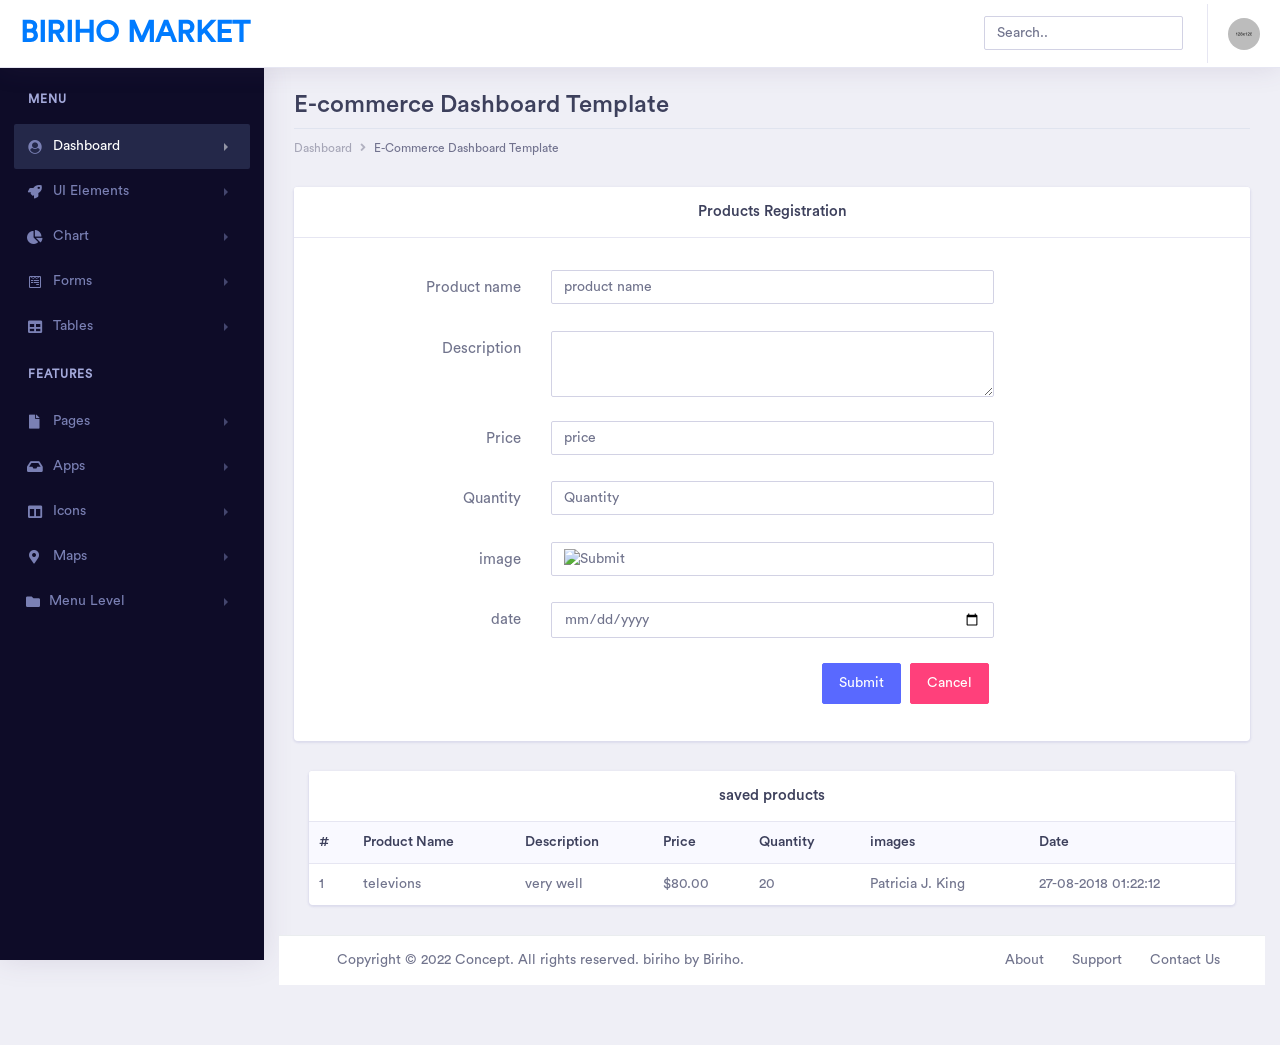
<file: public/admin/index.html>
<!doctype html>
<html lang="en">
 
<head>
    <!-- Required meta tags -->
    <meta charset="utf-8">
    <meta name="viewport" content="width=device-width, initial-scale=1, shrink-to-fit=no">
    <!-- Bootstrap CSS -->
    <link rel="stylesheet" href="assets/vendor/bootstrap/css/bootstrap.min.css">
    <link href="assets/vendor/fonts/circular-std/style.css" rel="stylesheet">
    <link rel="stylesheet" href="assets/libs/css/style.css">
    <link rel="stylesheet" href="assets/vendor/fonts/fontawesome/css/fontawesome-all.css">
    <link rel="stylesheet" href="assets/vendor/charts/chartist-bundle/chartist.css">
    <link rel="stylesheet" href="assets/vendor/charts/morris-bundle/morris.css">
    <link rel="stylesheet" href="assets/vendor/fonts/material-design-iconic-font/css/materialdesignicons.min.css">
    <link rel="stylesheet" href="assets/vendor/charts/c3charts/c3.css">
    <link rel="stylesheet" href="assets/vendor/fonts/flag-icon-css/flag-icon.min.css">
    <title>biriho market</title>
</head>

<body>
    <!-- ============================================================== -->
    <!-- main wrapper -->
    <!-- ============================================================== -->
    <div class="dashboard-main-wrapper">
        <!-- ============================================================== -->
        <!-- navbar -->
        <!-- ============================================================== -->
        <div class="dashboard-header">
            <nav class="navbar navbar-expand-lg bg-white fixed-top">
                <a class="navbar-brand" href="index.html">Biriho market</a>
                <button class="navbar-toggler" type="button" data-toggle="collapse" data-target="#navbarSupportedContent" aria-controls="navbarSupportedContent" aria-expanded="false" aria-label="Toggle navigation">
                    <span class="navbar-toggler-icon"></span>
                </button>
                <div class="collapse navbar-collapse " id="navbarSupportedContent">
                    <ul class="navbar-nav ml-auto navbar-right-top">
                        <li class="nav-item">
                            <div id="custom-search" class="top-search-bar">
                                <input class="form-control" type="text" placeholder="Search..">
                            </div>
                        </li>
                        <li class="nav-item dropdown nav-user">
                            <a class="nav-link nav-user-img" href="#" id="navbarDropdownMenuLink2" data-toggle="dropdown" aria-haspopup="true" aria-expanded="false"><img src="assets/images/avatar-1.jpg" alt="" class="user-avatar-md rounded-circle"></a>
                            <div class="dropdown-menu dropdown-menu-right nav-user-dropdown" aria-labelledby="navbarDropdownMenuLink2">
                                <div class="nav-user-info">
                                    <h5 class="mb-0 text-white nav-user-name">John Abraham </h5>
                                    <span class="status"></span><span class="ml-2">Available</span>
                                </div>
                                <a class="dropdown-item" href="#"><i class="fas fa-user mr-2"></i>Account</a>
                                <a class="dropdown-item" href="#"><i class="fas fa-cog mr-2"></i>Setting</a>
                                <a class="dropdown-item" href="#"><i class="fas fa-power-off mr-2"></i>Logout</a>
                            </div>
                        </li>
                    </ul>
                </div>
            </nav>
        </div>
        <!-- ============================================================== -->
        <!-- end navbar -->
        <!-- ============================================================== -->
        <!-- ============================================================== -->
        <!-- left sidebar -->
        <!-- ============================================================== -->
        <div class="nav-left-sidebar sidebar-dark">
            <div class="menu-list">
                <nav class="navbar navbar-expand-lg navbar-light">
                    <a class="d-xl-none d-lg-none" href="#">Dashboard</a>
                    <button class="navbar-toggler" type="button" data-toggle="collapse" data-target="#navbarNav" aria-controls="navbarNav" aria-expanded="false" aria-label="Toggle navigation">
                        <span class="navbar-toggler-icon"></span>
                    </button>
                    <div class="collapse navbar-collapse" id="navbarNav">
                        <ul class="navbar-nav flex-column">
                            <li class="nav-divider">
                                Menu
                            </li>
                            <li class="nav-item ">
                                <a class="nav-link active" href="#" data-toggle="collapse" aria-expanded="false" data-target="#submenu-1" aria-controls="submenu-1"><i class="fa fa-fw fa-user-circle"></i>Dashboard <span class="badge badge-success">6</span></a>
                                <div id="submenu-1" class="collapse submenu" style="">
                                    <ul class="nav flex-column">
                                        <li class="nav-item">
                                            <a class="nav-link" href="#" data-toggle="collapse" aria-expanded="false" data-target="#submenu-1-2" aria-controls="submenu-1-2">E-Commerce</a>
                                            <div id="submenu-1-2" class="collapse submenu" style="">
                                                <ul class="nav flex-column">
                                                    <li class="nav-item">
                                                        <a class="nav-link" href="index.html">E Commerce Dashboard</a>
                                                    </li>
                                                    <li class="nav-item">
                                                        <a class="nav-link" href="ecommerce-product.html">Product List</a>
                                                    </li>
                                                    <li class="nav-item">
                                                        <a class="nav-link" href="ecommerce-product-single.html">Product Single</a>
                                                    </li>
                                                    <li class="nav-item">
                                                        <a class="nav-link" href="ecommerce-product-checkout.html">Product Checkout</a>
                                                    </li>
                                                </ul>
                                            </div>
                                        </li>
                                        <li class="nav-item">
                                            <a class="nav-link" href="dashboard-finance.html">Finance</a>
                                        </li>
                                        <li class="nav-item">
                                            <a class="nav-link" href="dashboard-sales.html">Sales</a>
                                        </li>
                                        <li class="nav-item">
                                            <a class="nav-link" href="#" data-toggle="collapse" aria-expanded="false" data-target="#submenu-1-1" aria-controls="submenu-1-1">Infulencer</a>
                                            <div id="submenu-1-1" class="collapse submenu" style="">
                                                <ul class="nav flex-column">
                                                    <li class="nav-item">
                                                        <a class="nav-link" href="dashboard-influencer.html">Influencer</a>
                                                    </li>
                                                    <li class="nav-item">
                                                        <a class="nav-link" href="influencer-finder.html">Influencer Finder</a>
                                                    </li>
                                                    <li class="nav-item">
                                                        <a class="nav-link" href="influencer-profile.html">Influencer Profile</a>
                                                    </li>
                                                </ul>
                                            </div>
                                        </li>
                                    </ul>
                                </div>
                            </li>
                            <li class="nav-item">
                                <a class="nav-link" href="#" data-toggle="collapse" aria-expanded="false" data-target="#submenu-2" aria-controls="submenu-2"><i class="fa fa-fw fa-rocket"></i>UI Elements</a>
                                <div id="submenu-2" class="collapse submenu" style="">
                                    <ul class="nav flex-column">
                                        <li class="nav-item">
                                            <a class="nav-link" href="pages/cards.html">Cards <span class="badge badge-secondary">New</span></a>
                                        </li>
                                        <li class="nav-item">
                                            <a class="nav-link" href="pages/general.html">General</a>
                                        </li>
                                        <li class="nav-item">
                                            <a class="nav-link" href="pages/carousel.html">Carousel</a>
                                        </li>
                                        <li class="nav-item">
                                            <a class="nav-link" href="pages/listgroup.html">List Group</a>
                                        </li>
                                        <li class="nav-item">
                                            <a class="nav-link" href="pages/typography.html">Typography</a>
                                        </li>
                                        <li class="nav-item">
                                            <a class="nav-link" href="pages/accordions.html">Accordions</a>
                                        </li>
                                        <li class="nav-item">
                                            <a class="nav-link" href="pages/tabs.html">Tabs</a>
                                        </li>
                                    </ul>
                                </div>
                            </li>
                            <li class="nav-item">
                                <a class="nav-link" href="#" data-toggle="collapse" aria-expanded="false" data-target="#submenu-3" aria-controls="submenu-3"><i class="fas fa-fw fa-chart-pie"></i>Chart</a>
                                <div id="submenu-3" class="collapse submenu" style="">
                                    <ul class="nav flex-column">
                                        <li class="nav-item">
                                            <a class="nav-link" href="pages/chart-c3.html">C3 Charts</a>
                                        </li>
                                        <li class="nav-item">
                                            <a class="nav-link" href="pages/chart-chartist.html">Chartist Charts</a>
                                        </li>
                                        <li class="nav-item">
                                            <a class="nav-link" href="pages/chart-charts.html">Chart</a>
                                        </li>
                                        <li class="nav-item">
                                            <a class="nav-link" href="pages/chart-morris.html">Morris</a>
                                        </li>
                                        <li class="nav-item">
                                            <a class="nav-link" href="pages/chart-sparkline.html">Sparkline</a>
                                        </li>
                                        <li class="nav-item">
                                            <a class="nav-link" href="pages/chart-gauge.html">Guage</a>
                                        </li>
                                    </ul>
                                </div>
                            </li>
                            <li class="nav-item ">
                                <a class="nav-link" href="#" data-toggle="collapse" aria-expanded="false" data-target="#submenu-4" aria-controls="submenu-4"><i class="fab fa-fw fa-wpforms"></i>Forms</a>
                                <div id="submenu-4" class="collapse submenu" style="">
                                    <ul class="nav flex-column">
                                        <li class="nav-item">
                                            <a class="nav-link" href="pages/form-elements.html">Form Elements</a>
                                        </li>
                                        <li class="nav-item">
                                            <a class="nav-link" href="pages/form-validation.html">Parsely Validations</a>
                                        </li>
                                        <li class="nav-item">
                                            <a class="nav-link" href="pages/multiselect.html">Multiselect</a>
                                        </li>
                                        <li class="nav-item">
                                            <a class="nav-link" href="pages/datepicker.html">Date Picker</a>
                                        </li>
                                        <li class="nav-item">
                                            <a class="nav-link" href="pages/bootstrap-select.html">Bootstrap Select</a>
                                        </li>
                                    </ul>
                                </div>
                            </li>
                            <li class="nav-item">
                                <a class="nav-link" href="#" data-toggle="collapse" aria-expanded="false" data-target="#submenu-5" aria-controls="submenu-5"><i class="fas fa-fw fa-table"></i>Tables</a>
                                <div id="submenu-5" class="collapse submenu" style="">
                                    <ul class="nav flex-column">
                                        <li class="nav-item">
                                            <a class="nav-link" href="pages/general-table.html">General Tables</a>
                                        </li>
                                        <li class="nav-item">
                                            <a class="nav-link" href="pages/data-tables.html">Data Tables</a>
                                        </li>
                                    </ul>
                                </div>
                            </li>
                            <li class="nav-divider">
                                Features
                            </li>
                            <li class="nav-item">
                                <a class="nav-link" href="#" data-toggle="collapse" aria-expanded="false" data-target="#submenu-6" aria-controls="submenu-6"><i class="fas fa-fw fa-file"></i> Pages </a>
                                <div id="submenu-6" class="collapse submenu" style="">
                                    <ul class="nav flex-column">
                                        <li class="nav-item">
                                            <a class="nav-link" href="pages/blank-page.html">Blank Page</a>
                                        </li>
                                        <li class="nav-item">
                                            <a class="nav-link" href="pages/blank-page-header.html">Blank Page Header</a>
                                        </li>
                                        <li class="nav-item">
                                            <a class="nav-link" href="pages/login.html">Login</a>
                                        </li>
                                        <li class="nav-item">
                                            <a class="nav-link" href="pages/404-page.html">404 page</a>
                                        </li>
                                        <li class="nav-item">
                                            <a class="nav-link" href="pages/sign-up.html">Sign up Page</a>
                                        </li>
                                        <li class="nav-item">
                                            <a class="nav-link" href="pages/forgot-password.html">Forgot Password</a>
                                        </li>
                                        <li class="nav-item">
                                            <a class="nav-link" href="pages/pricing.html">Pricing Tables</a>
                                        </li>
                                        <li class="nav-item">
                                            <a class="nav-link" href="pages/timeline.html">Timeline</a>
                                        </li>
                                        <li class="nav-item">
                                            <a class="nav-link" href="pages/calendar.html">Calendar</a>
                                        </li>
                                        <li class="nav-item">
                                            <a class="nav-link" href="pages/sortable-nestable-lists.html">Sortable/Nestable List</a>
                                        </li>
                                        <li class="nav-item">
                                            <a class="nav-link" href="pages/widgets.html">Widgets</a>
                                        </li>
                                        <li class="nav-item">
                                            <a class="nav-link" href="pages/media-object.html">Media Objects</a>
                                        </li>
                                        <li class="nav-item">
                                            <a class="nav-link" href="pages/cropper-image.html">Cropper</a>
                                        </li>
                                        <li class="nav-item">
                                            <a class="nav-link" href="pages/color-picker.html">Color Picker</a>
                                        </li>
                                    </ul>
                                </div>
                            </li>
                            <li class="nav-item">
                                <a class="nav-link" href="#" data-toggle="collapse" aria-expanded="false" data-target="#submenu-7" aria-controls="submenu-7"><i class="fas fa-fw fa-inbox"></i>Apps <span class="badge badge-secondary">New</span></a>
                                <div id="submenu-7" class="collapse submenu" style="">
                                    <ul class="nav flex-column">
                                        <li class="nav-item">
                                            <a class="nav-link" href="pages/inbox.html">Inbox</a>
                                        </li>
                                        <li class="nav-item">
                                            <a class="nav-link" href="pages/email-details.html">Email Detail</a>
                                        </li>
                                        <li class="nav-item">
                                            <a class="nav-link" href="pages/email-compose.html">Email Compose</a>
                                        </li>
                                        <li class="nav-item">
                                            <a class="nav-link" href="pages/message-chat.html">Message Chat</a>
                                        </li>
                                    </ul>
                                </div>
                            </li>
                            <li class="nav-item">
                                <a class="nav-link" href="#" data-toggle="collapse" aria-expanded="false" data-target="#submenu-8" aria-controls="submenu-8"><i class="fas fa-fw fa-columns"></i>Icons</a>
                                <div id="submenu-8" class="collapse submenu" style="">
                                    <ul class="nav flex-column">
                                        <li class="nav-item">
                                            <a class="nav-link" href="pages/icon-fontawesome.html">FontAwesome Icons</a>
                                        </li>
                                        <li class="nav-item">
                                            <a class="nav-link" href="pages/icon-material.html">Material Icons</a>
                                        </li>
                                        <li class="nav-item">
                                            <a class="nav-link" href="pages/icon-simple-lineicon.html">Simpleline Icon</a>
                                        </li>
                                        <li class="nav-item">
                                            <a class="nav-link" href="pages/icon-themify.html">Themify Icon</a>
                                        </li>
                                        <li class="nav-item">
                                            <a class="nav-link" href="pages/icon-flag.html">Flag Icons</a>
                                        </li>
                                        <li class="nav-item">
                                            <a class="nav-link" href="pages/icon-weather.html">Weather Icon</a>
                                        </li>
                                    </ul>
                                </div>
                            </li>
                            <li class="nav-item">
                                <a class="nav-link" href="#" data-toggle="collapse" aria-expanded="false" data-target="#submenu-9" aria-controls="submenu-9"><i class="fas fa-fw fa-map-marker-alt"></i>Maps</a>
                                <div id="submenu-9" class="collapse submenu" style="">
                                    <ul class="nav flex-column">
                                        <li class="nav-item">
                                            <a class="nav-link" href="pages/map-google.html">Google Maps</a>
                                        </li>
                                        <li class="nav-item">
                                            <a class="nav-link" href="pages/map-vector.html">Vector Maps</a>
                                        </li>
                                    </ul>
                                </div>
                            </li>
                            <li class="nav-item">
                                <a class="nav-link" href="#" data-toggle="collapse" aria-expanded="false" data-target="#submenu-10" aria-controls="submenu-10"><i class="fas fa-f fa-folder"></i>Menu Level</a>
                                <div id="submenu-10" class="collapse submenu" style="">
                                    <ul class="nav flex-column">
                                        <li class="nav-item">
                                            <a class="nav-link" href="#">Level 1</a>
                                        </li>
                                        <li class="nav-item">
                                            <a class="nav-link" href="#" data-toggle="collapse" aria-expanded="false" data-target="#submenu-11" aria-controls="submenu-11">Level 2</a>
                                            <div id="submenu-11" class="collapse submenu" style="">
                                                <ul class="nav flex-column">
                                                    <li class="nav-item">
                                                        <a class="nav-link" href="#">Level 1</a>
                                                    </li>
                                                    <li class="nav-item">
                                                        <a class="nav-link" href="#">Level 2</a>
                                                    </li>
                                                </ul>
                                            </div>
                                        </li>
                                        <li class="nav-item">
                                            <a class="nav-link" href="#">Level 3</a>
                                        </li>
                                    </ul>
                                </div>
                            </li>
                        </ul>
                    </div>
                </nav>
            </div>
        </div>
        <!-- ============================================================== -->
        <!-- end left sidebar -->
        <!-- ============================================================== -->
        <!-- ============================================================== -->
        <!-- wrapper  -->
        <!-- ============================================================== -->
        <div class="dashboard-wrapper">
            <div class="dashboard-ecommerce">
                <div class="container-fluid dashboard-content ">
                    <!-- ============================================================== -->
                    <!-- pageheader  -->
                    <!-- ============================================================== -->
                    <div class="row">
                        <div class="col-xl-12 col-lg-12 col-md-12 col-sm-12 col-12">
                            <div class="page-header">
                                <h2 class="pageheader-title">E-commerce Dashboard Template </h2>
                                <p class="pageheader-text">Nulla euismod urna eros, sit amet scelerisque torton lectus vel mauris facilisis faucibus at enim quis massa lobortis rutrum.</p>
                                <div class="page-breadcrumb">
                                    <nav aria-label="breadcrumb">
                                        <ol class="breadcrumb">
                                            <li class="breadcrumb-item"><a href="#" class="breadcrumb-link">Dashboard</a></li>
                                            <li class="breadcrumb-item active" aria-current="page">E-Commerce Dashboard Template</li>
                                        </ol>
                                    </nav>
                                </div>
                            </div>
                        </div>
                    </div>
                    
                    <div class="row">
                        <!-- ============================================================== -->
                        <!-- valifation types -->
                        <!-- ============================================================== -->
                        <div class="col-xl-12 col-lg-12 col-md-12 col-sm-12 col-12">
                            <div class="card">
                                <center><h5 class="card-header">Products Registration</h5></center>
                                <div class="card-body">
                                    <form id="validationform" data-parsley-validate="" novalidate="">
                                        <div class="form-group row">
                                            <label class="col-12 col-sm-3 col-form-label text-sm-right">Product name</label>
                                            <div class="col-12 col-sm-8 col-lg-6">
                                                <input type="text" required="" placeholder="product name" class="form-control">
                                            </div>
                                        </div>
                                        <div class="form-group row">
                                            <label class="col-12 col-sm-3 col-form-label text-sm-right">Description</label>
                                            <div class="col-12 col-sm-8 col-lg-6">
                                                <textarea required="" class="form-control"></textarea>
                                            </div>
                                        </div>
                                        <div class="form-group row">
                                            <label class="col-12 col-sm-3 col-form-label text-sm-right">Price</label>
                                            <div class="col-12 col-sm-8 col-lg-6">
                                                <input type="text" required="" data-parsley-min="6" placeholder="price" class="form-control">
                                            </div>
                                        </div>
                                        <div class="form-group row">
                                            <label class="col-12 col-sm-3 col-form-label text-sm-right">Quantity</label>
                                            <div class="col-12 col-sm-8 col-lg-6">
                                                <input data-parsley-type="url" type="url" required="" placeholder="Quantity" class="form-control">
                                            </div>
                                        </div>
                                        <div class="form-group row">
                                            <label class="col-12 col-sm-3 col-form-label text-sm-right">image</label>
                                            <div class="col-12 col-sm-8 col-lg-6">
                                                <input data-parsley-type="digits" type="image" required="" placeholder="image" class="form-control">
                                            </div>
                                        </div>
                                        <div class="form-group row">
                                            <label class="col-12 col-sm-3 col-form-label text-sm-right">date</label>
                                            <div class="col-12 col-sm-8 col-lg-6">
                                                <input type="date" type="text" required="" placeholder="date" class="form-control">
                                            </div>
                                        </div>
                                        <div class="form-group row text-right">
                                            <div class="col col-sm-10 col-lg-9 offset-sm-1 offset-lg-0">
                                                <button type="submit" class="btn btn-space btn-primary">Submit</button>
                                                <button class="btn btn-space btn-secondary">Cancel</button>
                                            </div>
                                        </div>
                                    </form>
                                </div>
                            </div>
                        </div>
                        <!-- ============================================================== -->
                        <!-- end valifation types -->
                        <!-- ============================================================== -->
                    </div>
           
          
                            <div class="col-xl-12 col-lg-14 col-md-8 col-sm-14 col-14">
                                <div class="card">
                                    <center><h5 class="card-header">saved products</h5></center>
                                    <div class="card-body p-0">
                                        <div class="table-responsive">
                                            <table class="table">
                                                <thead class="bg-light">
                                                    <tr class="border-0">
                                                        <th class="border-0">#</th>
                                                        <th class="border-0">Product Name</th>
                                                        <th class="border-0">Description</th>
                                                        <th class="border-0">Price</th>
                                                        <th class="border-0">Quantity</th>
                                                        <th class="border-0">images</th>
                                                        <th class="border-0">Date</th>
                                                    </tr>
                                                </thead>
                                                <tbody>
                                                    <tr>
                                                        <td>1</td>
                                                        <td>televions </td>
                                                        <td>very well</td>
                                                        <td>$80.00</td>
                                                        <td>20</td>
                                                        <td>Patricia J. King </td>
                                                        <td>27-08-2018 01:22:12 </td>
                                                    </tr>
                                                </tbody>
                                            </table>
                                        </div>
                                    </div>
                                </div>
                            </div>
                            <!-- ============================================================== -->
                            <!-- end recent orders  -->
                        <div class="row">
                           
            <!-- footer -->
            <!-- ============================================================== -->
            <div class="footer">
                <div class="container-fluid">
                    <div class="row">
                        <div class="col-xl-6 col-lg-6 col-md-6 col-sm-12 col-12">
                           <center>  Copyright © 2022 Concept. All rights reserved. biriho by <a href="https://www.biriho.rw">Biriho</a>.</center>
                        </div>
                        <div class="col-xl-6 col-lg-6 col-md-6 col-sm-12 col-12">
                            <div class="text-md-right footer-links d-none d-sm-block">
                                <a href="javascript: void(0);">About</a>
                                <a href="javascript: void(0);">Support</a>
                                <a href="javascript: void(0);">Contact Us</a>
                            </div>
                        </div>
                    </div>
                </div>
            </div>
            <!-- ============================================================== -->
            <!-- end footer -->
            <!-- ============================================================== -->
        </div>
        <!-- ============================================================== -->
        <!-- end wrapper  -->
        <!-- ============================================================== -->
    </div>
    <!-- ============================================================== -->
    <!-- end main wrapper  -->
    <!-- ============================================================== -->
    <!-- Optional JavaScript -->
    <!-- jquery 3.3.1 -->
    <script src="assets/vendor/jquery/jquery-3.3.1.min.js"></script>
    <!-- bootstap bundle js -->
    <script src="assets/vendor/bootstrap/js/bootstrap.bundle.js"></script>
    <!-- slimscroll js -->
    <script src="assets/vendor/slimscroll/jquery.slimscroll.js"></script>
    <!-- main js -->
    <script src="assets/libs/js/main-js.js"></script>
    <!-- chart chartist js -->
    <script src="assets/vendor/charts/chartist-bundle/chartist.min.js"></script>
    <!-- sparkline js -->
    <script src="assets/vendor/charts/sparkline/jquery.sparkline.js"></script>
    <!-- morris js -->
    <script src="assets/vendor/charts/morris-bundle/raphael.min.js"></script>
    <script src="assets/vendor/charts/morris-bundle/morris.js"></script>
    <!-- chart c3 js -->
    <script src="assets/vendor/charts/c3charts/c3.min.js"></script>
    <script src="assets/vendor/charts/c3charts/d3-5.4.0.min.js"></script>
    <script src="assets/vendor/charts/c3charts/C3chartjs.js"></script>
    <script src="assets/libs/js/dashboard-ecommerce.js"></script>
</body>
 
</html>
</file>
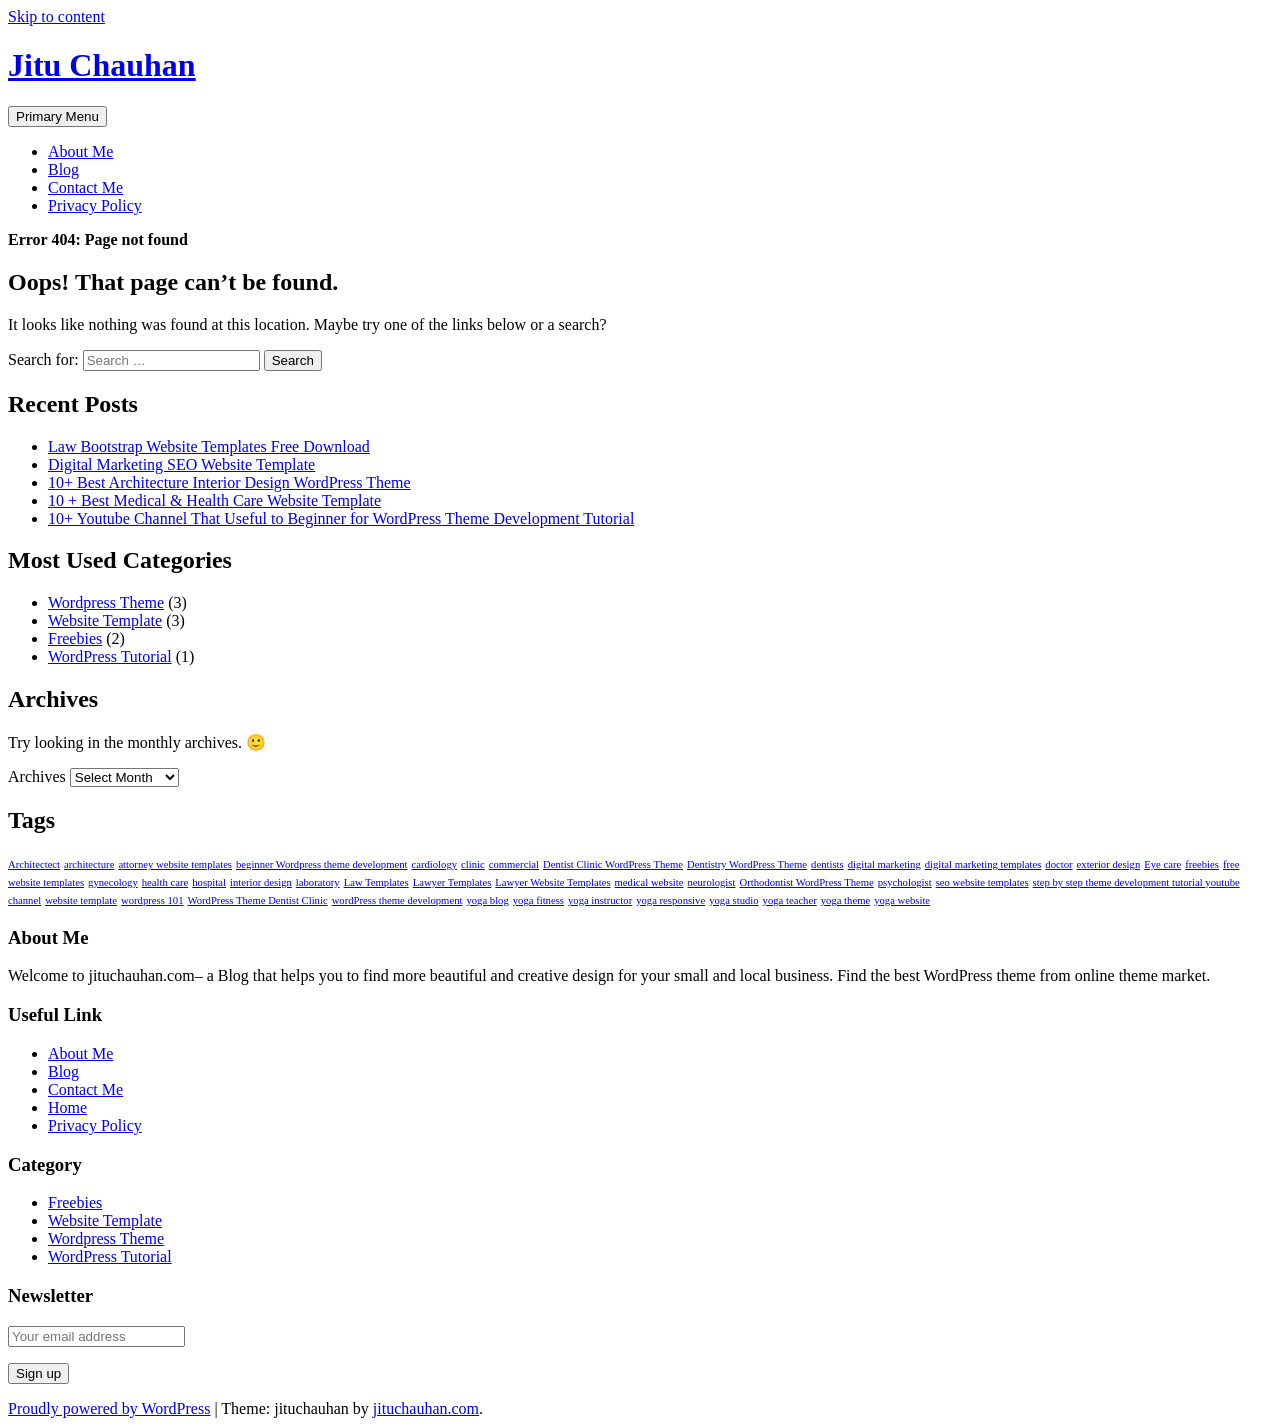
<file: public/admin/pages/index.html>
<!DOCTYPE html>
    <html lang="en-US" prefix="og: http://ogp.me/ns#">

    <head>
    	
   
        <meta name="google-site-verification" content="4KqxXLPDRgArLiUh4ZFZ0BLFW6n7QN0jibkjD7lBNMg" />
        <meta charset="UTF-8">
        <meta name="viewport" content="width=device-width, initial-scale=1">
        <link rel="profile" href="http://gmpg.org/xfn/11">
        <link href="https://fonts.googleapis.com/css?family=Open+Sans:300,400,400i,600,600i,700,700i,800" rel="stylesheet">
        <title>Concept - Bootstrap 4 Admin Dashboard Template</title>

 
<meta name="robots" content="noindex,follow"/>
<meta property="og:locale" content="en_US" />
<meta property="og:type" content="object" />
<meta property="og:title" content="Page not found - Jitu Chauhan" />
<meta property="og:site_name" content="Jitu Chauhan" />
<meta name="twitter:card" content="summary" />
<meta name="twitter:title" content="Page not found - Jitu Chauhan" />
<script type='application/ld+json'>{"@context":"https:\/\/schema.org","@type":"Person","url":"https:\/\/jituchauhan.com\/","sameAs":[],"@id":"#person","name":"Jitu Chauhan"}</script>
<script type='application/ld+json'>{"@context":"https:\/\/schema.org","@type":"BreadcrumbList","itemListElement":[{"@type":"ListItem","position":1,"item":{"@id":"https:\/\/jituchauhan.com\/","name":"Home"}},{"@type":"ListItem","position":2,"item":{"@id":null,"name":"Error 404: Page not found"}}]}</script>
<!-- / Yoast SEO plugin. -->

<link rel='dns-prefetch' href='//maxcdn.bootstrapcdn.com' />
<link rel='dns-prefetch' href='//s.w.org' />
<link rel="alternate" type="application/rss+xml" title="Jitu Chauhan &raquo; Feed" href="https://jituchauhan.com/feed/" />
<link rel="alternate" type="application/rss+xml" title="Jitu Chauhan &raquo; Comments Feed" href="https://jituchauhan.com/comments/feed/" />
		<script type="text/javascript">
			window._wpemojiSettings = {"baseUrl":"https:\/\/s.w.org\/images\/core\/emoji\/11\/72x72\/","ext":".png","svgUrl":"https:\/\/s.w.org\/images\/core\/emoji\/11\/svg\/","svgExt":".svg","source":{"concatemoji":"https:\/\/jituchauhan.com\/wp-includes\/js\/wp-emoji-release.min.js?ver=4.9.8"}};
			!function(a,b,c){function d(a,b){var c=String.fromCharCode;l.clearRect(0,0,k.width,k.height),l.fillText(c.apply(this,a),0,0);var d=k.toDataURL();l.clearRect(0,0,k.width,k.height),l.fillText(c.apply(this,b),0,0);var e=k.toDataURL();return d===e}function e(a){var b;if(!l||!l.fillText)return!1;switch(l.textBaseline="top",l.font="600 32px Arial",a){case"flag":return!(b=d([55356,56826,55356,56819],[55356,56826,8203,55356,56819]))&&(b=d([55356,57332,56128,56423,56128,56418,56128,56421,56128,56430,56128,56423,56128,56447],[55356,57332,8203,56128,56423,8203,56128,56418,8203,56128,56421,8203,56128,56430,8203,56128,56423,8203,56128,56447]),!b);case"emoji":return b=d([55358,56760,9792,65039],[55358,56760,8203,9792,65039]),!b}return!1}function f(a){var c=b.createElement("script");c.src=a,c.defer=c.type="text/javascript",b.getElementsByTagName("head")[0].appendChild(c)}var g,h,i,j,k=b.createElement("canvas"),l=k.getContext&&k.getContext("2d");for(j=Array("flag","emoji"),c.supports={everything:!0,everythingExceptFlag:!0},i=0;i<j.length;i++)c.supports[j[i]]=e(j[i]),c.supports.everything=c.supports.everything&&c.supports[j[i]],"flag"!==j[i]&&(c.supports.everythingExceptFlag=c.supports.everythingExceptFlag&&c.supports[j[i]]);c.supports.everythingExceptFlag=c.supports.everythingExceptFlag&&!c.supports.flag,c.DOMReady=!1,c.readyCallback=function(){c.DOMReady=!0},c.supports.everything||(h=function(){c.readyCallback()},b.addEventListener?(b.addEventListener("DOMContentLoaded",h,!1),a.addEventListener("load",h,!1)):(a.attachEvent("onload",h),b.attachEvent("onreadystatechange",function(){"complete"===b.readyState&&c.readyCallback()})),g=c.source||{},g.concatemoji?f(g.concatemoji):g.wpemoji&&g.twemoji&&(f(g.twemoji),f(g.wpemoji)))}(window,document,window._wpemojiSettings);
		</script>
		<style type="text/css">
img.wp-smiley,
img.emoji {
	display: inline !important;
	border: none !important;
	box-shadow: none !important;
	height: 1em !important;
	width: 1em !important;
	margin: 0 .07em !important;
	vertical-align: -0.1em !important;
	background: none !important;
	padding: 0 !important;
}
</style>
<link rel='stylesheet' id='contact-form-7-css'  href='https://jituchauhan.com/wp-content/plugins/contact-form-7/includes/css/styles.css?ver=5.0.3' type='text/css' media='all' />
<link rel='stylesheet' id='bootstrap-css'  href='https://jituchauhan.com/wp-content/themes/jituchauhan/css/bootstrap.min.css?ver=3.3.7' type='text/css' media='all' />
<link rel='stylesheet' id='jituchauhan-style-css'  href='https://jituchauhan.com/wp-content/themes/jituchauhan/style.css?ver=4.9.8' type='text/css' media='all' />
<link rel='stylesheet' id='wpb-fa-css'  href='https://maxcdn.bootstrapcdn.com/font-awesome/4.4.0/css/font-awesome.min.css?ver=4.9.8' type='text/css' media='all' />
<link rel='stylesheet' id='addtoany-css'  href='https://jituchauhan.com/wp-content/plugins/add-to-any/addtoany.min.css?ver=1.14' type='text/css' media='all' />
<style id='addtoany-inline-css' type='text/css'>
@media screen and (min-width:981px){
.a2a_floating_style.a2a_default_style{display:none;}
}
</style>
<script type='text/javascript' src='https://jituchauhan.com/wp-includes/js/jquery/jquery.js?ver=1.12.4'></script>
<script type='text/javascript' src='https://jituchauhan.com/wp-includes/js/jquery/jquery-migrate.min.js?ver=1.4.1'></script>
<script type='text/javascript' src='https://jituchauhan.com/wp-content/plugins/add-to-any/addtoany.min.js?ver=1.0'></script>
<link rel='https://api.w.org/' href='https://jituchauhan.com/wp-json/' />
<link rel="EditURI" type="application/rsd+xml" title="RSD" href="https://jituchauhan.com/xmlrpc.php?rsd" />
<link rel="wlwmanifest" type="application/wlwmanifest+xml" href="https://jituchauhan.com/wp-includes/wlwmanifest.xml" /> 
<meta name="generator" content="WordPress 4.9.8" />

<script data-cfasync="false">
window.a2a_config=window.a2a_config||{};a2a_config.callbacks=[];a2a_config.overlays=[];a2a_config.templates={};
a2a_config.icon_color="unset,#ffffff";
(function(d,s,a,b){a=d.createElement(s);b=d.getElementsByTagName(s)[0];a.async=1;a.src="https://static.addtoany.com/menu/page.js";b.parentNode.insertBefore(a,b);})(document,"script");
</script>
	<script>
		  (function(i,s,o,g,r,a,m){i['GoogleAnalyticsObject']=r;i[r]=i[r]||function(){
		  (i[r].q=i[r].q||[]).push(arguments)},i[r].l=1*new Date();a=s.createElement(o),
		  m=s.getElementsByTagName(o)[0];a.async=1;a.src=g;m.parentNode.insertBefore(a,m)
		  })(window,document,'script','https://www.google-analytics.com/analytics.js','ga');
		
		  ga('create', 'UA-92805225-1', 'auto');
		  ga('send', 'pageview');

	</script>
        
        


    <link rel="stylesheet" type="text/css" href="http://jituchauhan.com/wp-content/plugins/template-help-featured-templates/css/style.css" />
    <link rel="stylesheet" type="text/css" href="http://jituchauhan.com/wp-content/plugins/template-help-featured-templates/css/preview.css" />
    <script type="text/javascript">
        function html_entity_decode(str) {
            var ta = document.createElement("textarea");
            ta.innerHTML=str.replace(/</g,"&lt;").replace(/>/g,"&gt;");
            toReturn = ta.value;
            ta = null;
            return toReturn
        }
    </script>
    <link rel="icon" href="https://jituchauhan.com/wp-content/uploads/2017/07/cropped-jituchauhan-32x32.png" sizes="32x32" />
<link rel="icon" href="https://jituchauhan.com/wp-content/uploads/2017/07/cropped-jituchauhan-192x192.png" sizes="192x192" />
<link rel="apple-touch-icon-precomposed" href="https://jituchauhan.com/wp-content/uploads/2017/07/cropped-jituchauhan-180x180.png" />
<meta name="msapplication-TileImage" content="https://jituchauhan.com/wp-content/uploads/2017/07/cropped-jituchauhan-270x270.png" />
		<!-- Google AdSense Ad --->
		<script async src="//pagead2.googlesyndication.com/pagead/js/adsbygoogle.js"></script>
<script>
  (adsbygoogle = window.adsbygoogle || []).push({
    google_ad_client: "ca-pub-2256645353903872",
    enable_page_level_ads: true
  });
</script>
    </head>

    <body class="error404 wp-custom-logo hfeed">
    	
        <div id="page" class="site">
            <div class="header">
                <div class="container">
                <div class="row">
                        <a class="skip-link screen-reader-text" href="#content">
                            Skip to content                        </a>
                        <header id="masthead" class="site-header" role="banner">
                        
                        	
                            <div class="col-md-4">
                                <div class="site-branding">
                                	
                                                                            <h1 class="site-title"><a href="https://jituchauhan.com/" rel="home">Jitu Chauhan</a></h1>
                                                                        </div>
                                <!-- .site-branding -->
                            </div>
                            <div class="col-md-8">
                                <nav id="site-navigation" class="main-navigation" role="navigation">
                                    <button class="menu-toggle" aria-controls="primary-menu" aria-expanded="false">
                                        Primary Menu                                    </button>
                                    <div class="menu-primary-menu-container"><ul id="primary-menu" class="menu"><li id="menu-item-7" class="menu-item menu-item-type-post_type menu-item-object-page menu-item-7"><a href="https://jituchauhan.com/about-me/">About Me</a></li>
<li id="menu-item-403" class="menu-item menu-item-type-post_type menu-item-object-page menu-item-403"><a href="https://jituchauhan.com/blog/">Blog</a></li>
<li id="menu-item-176" class="menu-item menu-item-type-post_type menu-item-object-page menu-item-176"><a href="https://jituchauhan.com/contact-me/">Contact Me</a></li>
<li id="menu-item-359" class="menu-item menu-item-type-post_type menu-item-object-page menu-item-359"><a href="https://jituchauhan.com/privacy-policy/">Privacy Policy</a></li>
</ul></div>                                </nav>
                                <!-- #site-navigation -->
                            </div>
                        </header>
                        <!-- #masthead -->
                    </div>
            </div>
            </div>

			<div class="container"><div class="row"><div class="col-md-12"><p id="breadcrumbs" class="breadcrumbs"><span><strong class="breadcrumb_last">Error 404: Page not found</strong></span></span></p></div></div></div>

            <div class="wrapper">
                <div class="container">
                    
                    <div id="content" class="site-content">
                        <div class="row">
			
	<div id="primary" class="content-area">
		<main id="main" class="site-main" role="main">

			<section class="error-404 not-found">
				<header class="page-header">
					<h1 class="page-title">Oops! That page can&rsquo;t be found.</h1>
				</header><!-- .page-header -->

				<div class="page-content">
					<p>It looks like nothing was found at this location. Maybe try one of the links below or a search?</p>

					<form role="search" method="get" class="search-form" action="https://jituchauhan.com/">
				<label>
					<span class="screen-reader-text">Search for:</span>
					<input type="search" class="search-field" placeholder="Search &hellip;" value="" name="s" />
				</label>
				<input type="submit" class="search-submit" value="Search" />
			</form>		<div class="widget widget_recent_entries">		<h2 class="widgettitle">Recent Posts</h2>		<ul>
											<li>
					<a href="https://jituchauhan.com/law-bootstrap-website-templates-free-download/">Law Bootstrap Website Templates Free Download</a>
									</li>
											<li>
					<a href="https://jituchauhan.com/digital-marketing-seo-website-template/">Digital Marketing SEO Website Template</a>
									</li>
											<li>
					<a href="https://jituchauhan.com/10-best-architecture-interior-design-wordpress-theme/">10+ Best Architecture Interior Design WordPress Theme</a>
									</li>
											<li>
					<a href="https://jituchauhan.com/10-best-medical-health-care-website-template/">10 + Best Medical &#038; Health Care Website Template</a>
									</li>
											<li>
					<a href="https://jituchauhan.com/10-youtube-channel-that-useful-to-beginner-for-wordpress-theme-development-tutorial/">10+ Youtube Channel That Useful to Beginner for WordPress Theme Development Tutorial</a>
									</li>
					</ul>
		</div>
					<div class="widget widget_categories">
						<h2 class="widget-title">Most Used Categories</h2>
						<ul>
							<li class="cat-item cat-item-3"><a href="https://jituchauhan.com/category/wordpress-theme/" title="Premium WordPress Theme">Wordpress Theme</a> (3)
</li>
	<li class="cat-item cat-item-22"><a href="https://jituchauhan.com/category/website-template/" >Website Template</a> (3)
</li>
	<li class="cat-item cat-item-48"><a href="https://jituchauhan.com/category/freebies/" title="Start your website easily with free bootstrap website templates.">Freebies</a> (2)
</li>
	<li class="cat-item cat-item-13"><a href="https://jituchauhan.com/category/wordpress-tutorial/" title="Helpful Links for WordPress Beginner.">WordPress Tutorial</a> (1)
</li>
						</ul>
					</div><!-- .widget -->

					<div class="widget widget_archive"><h2 class="widgettitle">Archives</h2><p>Try looking in the monthly archives. 🙂</p>		<label class="screen-reader-text" for="archives-dropdown--1">Archives</label>
		<select id="archives-dropdown--1" name="archive-dropdown" onchange='document.location.href=this.options[this.selectedIndex].value;'>
			
			<option value="">Select Month</option>
				<option value='https://jituchauhan.com/2017/07/'> July 2017 </option>
	<option value='https://jituchauhan.com/2017/05/'> May 2017 </option>
	<option value='https://jituchauhan.com/2017/03/'> March 2017 </option>
	<option value='https://jituchauhan.com/2017/02/'> February 2017 </option>
	<option value='https://jituchauhan.com/2017/01/'> January 2017 </option>

		</select>
		</div><div class="widget widget_tag_cloud"><h2 class="widgettitle">Tags</h2><div class="tagcloud"><a href="https://jituchauhan.com/tag/architectect/" class="tag-cloud-link tag-link-44 tag-link-position-1" style="font-size: 8pt;" aria-label="Architectect (1 item)">Architectect</a>
<a href="https://jituchauhan.com/tag/architecture/" class="tag-cloud-link tag-link-43 tag-link-position-2" style="font-size: 8pt;" aria-label="architecture (1 item)">architecture</a>
<a href="https://jituchauhan.com/tag/attorney-website-templates/" class="tag-cloud-link tag-link-57 tag-link-position-3" style="font-size: 8pt;" aria-label="attorney website templates (1 item)">attorney website templates</a>
<a href="https://jituchauhan.com/tag/beginner-wordpress-theme-development/" class="tag-cloud-link tag-link-20 tag-link-position-4" style="font-size: 8pt;" aria-label="beginner Wordpress theme development (1 item)">beginner Wordpress theme development</a>
<a href="https://jituchauhan.com/tag/cardiology/" class="tag-cloud-link tag-link-40 tag-link-position-5" style="font-size: 8pt;" aria-label="cardiology (1 item)">cardiology</a>
<a href="https://jituchauhan.com/tag/clinic/" class="tag-cloud-link tag-link-28 tag-link-position-6" style="font-size: 8pt;" aria-label="clinic (1 item)">clinic</a>
<a href="https://jituchauhan.com/tag/commercial/" class="tag-cloud-link tag-link-47 tag-link-position-7" style="font-size: 8pt;" aria-label="commercial (1 item)">commercial</a>
<a href="https://jituchauhan.com/tag/dentist-clinic-wordpress-theme/" class="tag-cloud-link tag-link-15 tag-link-position-8" style="font-size: 8pt;" aria-label="Dentist Clinic WordPress Theme (1 item)">Dentist Clinic WordPress Theme</a>
<a href="https://jituchauhan.com/tag/dentistry-wordpress-theme/" class="tag-cloud-link tag-link-14 tag-link-position-9" style="font-size: 8pt;" aria-label="Dentistry WordPress Theme (1 item)">Dentistry WordPress Theme</a>
<a href="https://jituchauhan.com/tag/dentists/" class="tag-cloud-link tag-link-41 tag-link-position-10" style="font-size: 8pt;" aria-label="dentists (1 item)">dentists</a>
<a href="https://jituchauhan.com/tag/digital-marketing/" class="tag-cloud-link tag-link-50 tag-link-position-11" style="font-size: 8pt;" aria-label="digital marketing (1 item)">digital marketing</a>
<a href="https://jituchauhan.com/tag/digital-marketing-templates/" class="tag-cloud-link tag-link-53 tag-link-position-12" style="font-size: 8pt;" aria-label="digital marketing templates (1 item)">digital marketing templates</a>
<a href="https://jituchauhan.com/tag/doctor/" class="tag-cloud-link tag-link-30 tag-link-position-13" style="font-size: 8pt;" aria-label="doctor (1 item)">doctor</a>
<a href="https://jituchauhan.com/tag/exterior-design/" class="tag-cloud-link tag-link-46 tag-link-position-14" style="font-size: 8pt;" aria-label="exterior design (1 item)">exterior design</a>
<a href="https://jituchauhan.com/tag/eye-care/" class="tag-cloud-link tag-link-37 tag-link-position-15" style="font-size: 8pt;" aria-label="Eye care (1 item)">Eye care</a>
<a href="https://jituchauhan.com/tag/freebies/" class="tag-cloud-link tag-link-52 tag-link-position-16" style="font-size: 8pt;" aria-label="freebies (1 item)">freebies</a>
<a href="https://jituchauhan.com/tag/free-website-templates/" class="tag-cloud-link tag-link-51 tag-link-position-17" style="font-size: 8pt;" aria-label="free website templates (1 item)">free website templates</a>
<a href="https://jituchauhan.com/tag/gynecology/" class="tag-cloud-link tag-link-38 tag-link-position-18" style="font-size: 8pt;" aria-label="gynecology (1 item)">gynecology</a>
<a href="https://jituchauhan.com/tag/health-care/" class="tag-cloud-link tag-link-35 tag-link-position-19" style="font-size: 8pt;" aria-label="health care (1 item)">health care</a>
<a href="https://jituchauhan.com/tag/hospital/" class="tag-cloud-link tag-link-29 tag-link-position-20" style="font-size: 8pt;" aria-label="hospital (1 item)">hospital</a>
<a href="https://jituchauhan.com/tag/interior-design/" class="tag-cloud-link tag-link-45 tag-link-position-21" style="font-size: 8pt;" aria-label="interior design (1 item)">interior design</a>
<a href="https://jituchauhan.com/tag/laboratory/" class="tag-cloud-link tag-link-36 tag-link-position-22" style="font-size: 8pt;" aria-label="laboratory (1 item)">laboratory</a>
<a href="https://jituchauhan.com/tag/law-templates/" class="tag-cloud-link tag-link-54 tag-link-position-23" style="font-size: 8pt;" aria-label="Law Templates (1 item)">Law Templates</a>
<a href="https://jituchauhan.com/tag/lawyer-templates/" class="tag-cloud-link tag-link-56 tag-link-position-24" style="font-size: 8pt;" aria-label="Lawyer Templates (1 item)">Lawyer Templates</a>
<a href="https://jituchauhan.com/tag/lawyer-website-templates/" class="tag-cloud-link tag-link-55 tag-link-position-25" style="font-size: 8pt;" aria-label="Lawyer Website Templates (1 item)">Lawyer Website Templates</a>
<a href="https://jituchauhan.com/tag/medical-website/" class="tag-cloud-link tag-link-32 tag-link-position-26" style="font-size: 8pt;" aria-label="medical website (1 item)">medical website</a>
<a href="https://jituchauhan.com/tag/neurologist/" class="tag-cloud-link tag-link-39 tag-link-position-27" style="font-size: 8pt;" aria-label="neurologist (1 item)">neurologist</a>
<a href="https://jituchauhan.com/tag/orthodontist-wordpress-theme/" class="tag-cloud-link tag-link-17 tag-link-position-28" style="font-size: 8pt;" aria-label="Orthodontist WordPress Theme (1 item)">Orthodontist WordPress Theme</a>
<a href="https://jituchauhan.com/tag/psychologist/" class="tag-cloud-link tag-link-42 tag-link-position-29" style="font-size: 8pt;" aria-label="psychologist (1 item)">psychologist</a>
<a href="https://jituchauhan.com/tag/seo-website-templates/" class="tag-cloud-link tag-link-49 tag-link-position-30" style="font-size: 8pt;" aria-label="seo website templates (1 item)">seo website templates</a>
<a href="https://jituchauhan.com/tag/step-by-step-theme-development-tutorial-youtube-channel/" class="tag-cloud-link tag-link-21 tag-link-position-31" style="font-size: 8pt;" aria-label="step by step theme development tutorial youtube channel (1 item)">step by step theme development tutorial youtube channel</a>
<a href="https://jituchauhan.com/tag/website-template/" class="tag-cloud-link tag-link-34 tag-link-position-32" style="font-size: 8pt;" aria-label="website template (1 item)">website template</a>
<a href="https://jituchauhan.com/tag/wordpress-101/" class="tag-cloud-link tag-link-19 tag-link-position-33" style="font-size: 8pt;" aria-label="wordpress 101 (1 item)">wordpress 101</a>
<a href="https://jituchauhan.com/tag/wordpress-theme-dentist-clinic/" class="tag-cloud-link tag-link-16 tag-link-position-34" style="font-size: 8pt;" aria-label="WordPress Theme Dentist Clinic (1 item)">WordPress Theme Dentist Clinic</a>
<a href="https://jituchauhan.com/tag/wordpress-theme-development/" class="tag-cloud-link tag-link-18 tag-link-position-35" style="font-size: 8pt;" aria-label="wordPress theme development (1 item)">wordPress theme development</a>
<a href="https://jituchauhan.com/tag/yoga-blog/" class="tag-cloud-link tag-link-9 tag-link-position-36" style="font-size: 8pt;" aria-label="yoga blog (1 item)">yoga blog</a>
<a href="https://jituchauhan.com/tag/yoga-fitness/" class="tag-cloud-link tag-link-11 tag-link-position-37" style="font-size: 8pt;" aria-label="yoga fitness (1 item)">yoga fitness</a>
<a href="https://jituchauhan.com/tag/yoga-instructor/" class="tag-cloud-link tag-link-6 tag-link-position-38" style="font-size: 8pt;" aria-label="yoga instructor (1 item)">yoga instructor</a>
<a href="https://jituchauhan.com/tag/yoga-responsive/" class="tag-cloud-link tag-link-5 tag-link-position-39" style="font-size: 8pt;" aria-label="yoga responsive (1 item)">yoga responsive</a>
<a href="https://jituchauhan.com/tag/yoga-studio/" class="tag-cloud-link tag-link-7 tag-link-position-40" style="font-size: 8pt;" aria-label="yoga studio (1 item)">yoga studio</a>
<a href="https://jituchauhan.com/tag/yoga-teacher/" class="tag-cloud-link tag-link-4 tag-link-position-41" style="font-size: 8pt;" aria-label="yoga teacher (1 item)">yoga teacher</a>
<a href="https://jituchauhan.com/tag/yoga-theme/" class="tag-cloud-link tag-link-8 tag-link-position-42" style="font-size: 8pt;" aria-label="yoga theme (1 item)">yoga theme</a>
<a href="https://jituchauhan.com/tag/yoga-website/" class="tag-cloud-link tag-link-10 tag-link-position-43" style="font-size: 8pt;" aria-label="yoga website (1 item)">yoga website</a></div>
</div>
				</div><!-- .page-content -->
			</section><!-- .error-404 -->

		</main><!-- #main -->
	</div><!-- #primary -->


    </div><!-- #content -->

   
</div><!-- #page -->

</div>

<div class="footer">
    	<div class="container">
        <div class="row">
		 				<div id="text-2" class="widget-container widget_text col-md-3"><h3 class="widget-title">About Me</h3>			<div class="textwidget"><p>Welcome to jituchauhan.com– a Blog that helps you to find more beautiful and creative design for your small and local business. Find the best WordPress theme from online theme market.</p>
</div>
		</div><div id="pages-2" class="widget-container widget_pages col-md-3"><h3 class="widget-title">Useful Link</h3>		<ul>
			<li class="page_item page-item-5"><a href="https://jituchauhan.com/about-me/">About Me</a></li>
<li class="page_item page-item-222"><a href="https://jituchauhan.com/blog/">Blog</a></li>
<li class="page_item page-item-174"><a href="https://jituchauhan.com/contact-me/">Contact Me</a></li>
<li class="page_item page-item-361"><a href="https://jituchauhan.com/home/">Home</a></li>
<li class="page_item page-item-241"><a href="https://jituchauhan.com/privacy-policy/">Privacy Policy</a></li>
		</ul>
		</div><div id="categories-3" class="widget-container widget_categories col-md-3"><h3 class="widget-title">Category</h3>		<ul>
	<li class="cat-item cat-item-48"><a href="https://jituchauhan.com/category/freebies/" title="Start your website easily with free bootstrap website templates.">Freebies</a>
</li>
	<li class="cat-item cat-item-22"><a href="https://jituchauhan.com/category/website-template/" >Website Template</a>
</li>
	<li class="cat-item cat-item-3"><a href="https://jituchauhan.com/category/wordpress-theme/" title="Premium WordPress Theme">Wordpress Theme</a>
</li>
	<li class="cat-item cat-item-13"><a href="https://jituchauhan.com/category/wordpress-tutorial/" title="Helpful Links for WordPress Beginner.">WordPress Tutorial</a>
</li>
		</ul>
</div><div id="mc4wp_form_widget-3" class="widget-container widget_mc4wp_form_widget col-md-3"><h3 class="widget-title">Newsletter</h3><script>(function() {
	if (!window.mc4wp) {
		window.mc4wp = {
			listeners: [],
			forms    : {
				on: function (event, callback) {
					window.mc4wp.listeners.push({
						event   : event,
						callback: callback
					});
				}
			}
		}
	}
})();
</script><!-- MailChimp for WordPress v4.2.4 - https://wordpress.org/plugins/mailchimp-for-wp/ --><form id="mc4wp-form-1" class="mc4wp-form mc4wp-form-277" method="post" data-id="277" data-name="Subscriber For Update" ><div class="mc4wp-form-fields"><p>
	<label></label>
	<input type="email" name="EMAIL" placeholder="Your email address" required/>
</p>

<p>
	<input type="submit" value="Sign up" />
</p></div><label style="display: none !important;">Leave this field empty if you're human: <input type="text" name="_mc4wp_honeypot" value="" tabindex="-1" autocomplete="off" /></label><input type="hidden" name="_mc4wp_timestamp" value="1541623610" /><input type="hidden" name="_mc4wp_form_id" value="277" /><input type="hidden" name="_mc4wp_form_element_id" value="mc4wp-form-1" /><div class="mc4wp-response"></div></form><!-- / MailChimp for WordPress Plugin --></div>		 			</div>
    		<div class="row">
    			<div class="col-lg-12 col-md-12 col-sm-12 col-xs-12">
    				 <footer id="colophon" class="site-footer" role="contentinfo">
        <div class="site-info">
            <a href="https://wordpress.org/">Proudly powered by WordPress</a>
            <span class="sep"> | </span>
            Theme: jituchauhan by <a href="http://jituchauhan.com/" rel="designer" class="">jituchauhan.com</a>.        </div><!-- .site-info -->
         	
    </footer><!-- #colophon -->
    			</div>
    		</div>
    	</div>
</div>
<div class="a2a_kit a2a_kit_size_32 a2a_floating_style a2a_default_style" style="bottom:0px;left:0px;background-color:transparent;"><a class="a2a_button_facebook" href="https://www.addtoany.com/add_to/facebook?linkurl=https%3A%2F%2Fjituchauhan.com%2Finfluence%2Flandingpage%2Finfluence%2Fpages%2Findex.html&amp;linkname=Page%20not%20found%20-%20Jitu%20Chauhan" title="Facebook" rel="nofollow noopener" target="_blank"></a><a class="a2a_button_twitter" href="https://www.addtoany.com/add_to/twitter?linkurl=https%3A%2F%2Fjituchauhan.com%2Finfluence%2Flandingpage%2Finfluence%2Fpages%2Findex.html&amp;linkname=Page%20not%20found%20-%20Jitu%20Chauhan" title="Twitter" rel="nofollow noopener" target="_blank"></a><a class="a2a_button_google_plus" href="https://www.addtoany.com/add_to/google_plus?linkurl=https%3A%2F%2Fjituchauhan.com%2Finfluence%2Flandingpage%2Finfluence%2Fpages%2Findex.html&amp;linkname=Page%20not%20found%20-%20Jitu%20Chauhan" title="Google+" rel="nofollow noopener" target="_blank"></a><a class="a2a_button_pinterest" href="https://www.addtoany.com/add_to/pinterest?linkurl=https%3A%2F%2Fjituchauhan.com%2Finfluence%2Flandingpage%2Finfluence%2Fpages%2Findex.html&amp;linkname=Page%20not%20found%20-%20Jitu%20Chauhan" title="Pinterest" rel="nofollow noopener" target="_blank"></a><a class="a2a_button_linkedin" href="https://www.addtoany.com/add_to/linkedin?linkurl=https%3A%2F%2Fjituchauhan.com%2Finfluence%2Flandingpage%2Finfluence%2Fpages%2Findex.html&amp;linkname=Page%20not%20found%20-%20Jitu%20Chauhan" title="LinkedIn" rel="nofollow noopener" target="_blank"></a><a class="a2a_dd addtoany_share_save addtoany_share" href="https://www.addtoany.com/share"></a></div><script>(function() {function addEventListener(element,event,handler) {
	if(element.addEventListener) {
		element.addEventListener(event,handler, false);
	} else if(element.attachEvent){
		element.attachEvent('on'+event,handler);
	}
}function maybePrefixUrlField() {
	if(this.value.trim() !== '' && this.value.indexOf('http') !== 0) {
		this.value = "http://" + this.value;
	}
}

var urlFields = document.querySelectorAll('.mc4wp-form input[type="url"]');
if( urlFields && urlFields.length > 0 ) {
	for( var j=0; j < urlFields.length; j++ ) {
		addEventListener(urlFields[j],'blur',maybePrefixUrlField);
	}
}/* test if browser supports date fields */
var testInput = document.createElement('input');
testInput.setAttribute('type', 'date');
if( testInput.type !== 'date') {

	/* add placeholder & pattern to all date fields */
	var dateFields = document.querySelectorAll('.mc4wp-form input[type="date"]');
	for(var i=0; i<dateFields.length; i++) {
		if(!dateFields[i].placeholder) {
			dateFields[i].placeholder = 'YYYY-MM-DD';
		}
		if(!dateFields[i].pattern) {
			dateFields[i].pattern = '[0-9]{4}-(0[1-9]|1[012])-(0[1-9]|1[0-9]|2[0-9]|3[01])';
		}
	}
}

})();</script><script type='text/javascript'>
/* <![CDATA[ */
var wpcf7 = {"apiSettings":{"root":"https:\/\/jituchauhan.com\/wp-json\/contact-form-7\/v1","namespace":"contact-form-7\/v1"},"recaptcha":{"messages":{"empty":"Please verify that you are not a robot."}}};
/* ]]> */
</script>
<script type='text/javascript' src='https://jituchauhan.com/wp-content/plugins/contact-form-7/includes/js/scripts.js?ver=5.0.3'></script>
<script type='text/javascript' src='https://jituchauhan.com/wp-content/themes/jituchauhan/js/bootstrap.min.js?ver=3.3.7'></script>
<script type='text/javascript' src='https://jituchauhan.com/wp-content/themes/jituchauhan/js/navigation.js?ver=20151215'></script>
<script type='text/javascript' src='https://jituchauhan.com/wp-content/themes/jituchauhan/js/skip-link-focus-fix.js?ver=20151215'></script>
<script type='text/javascript' src='https://jituchauhan.com/wp-includes/js/wp-embed.min.js?ver=4.9.8'></script>
<script type='text/javascript'>
/* <![CDATA[ */
var mc4wp_forms_config = [];
/* ]]> */
</script>
<script type='text/javascript' src='https://jituchauhan.com/wp-content/plugins/mailchimp-for-wp/assets/js/forms-api.min.js?ver=4.2.4'></script>
<!--[if lte IE 9]>
<script type='text/javascript' src='https://jituchauhan.com/wp-content/plugins/mailchimp-for-wp/assets/js/third-party/placeholders.min.js?ver=4.2.4'></script>
<![endif]-->

</body>
</html>
</file>
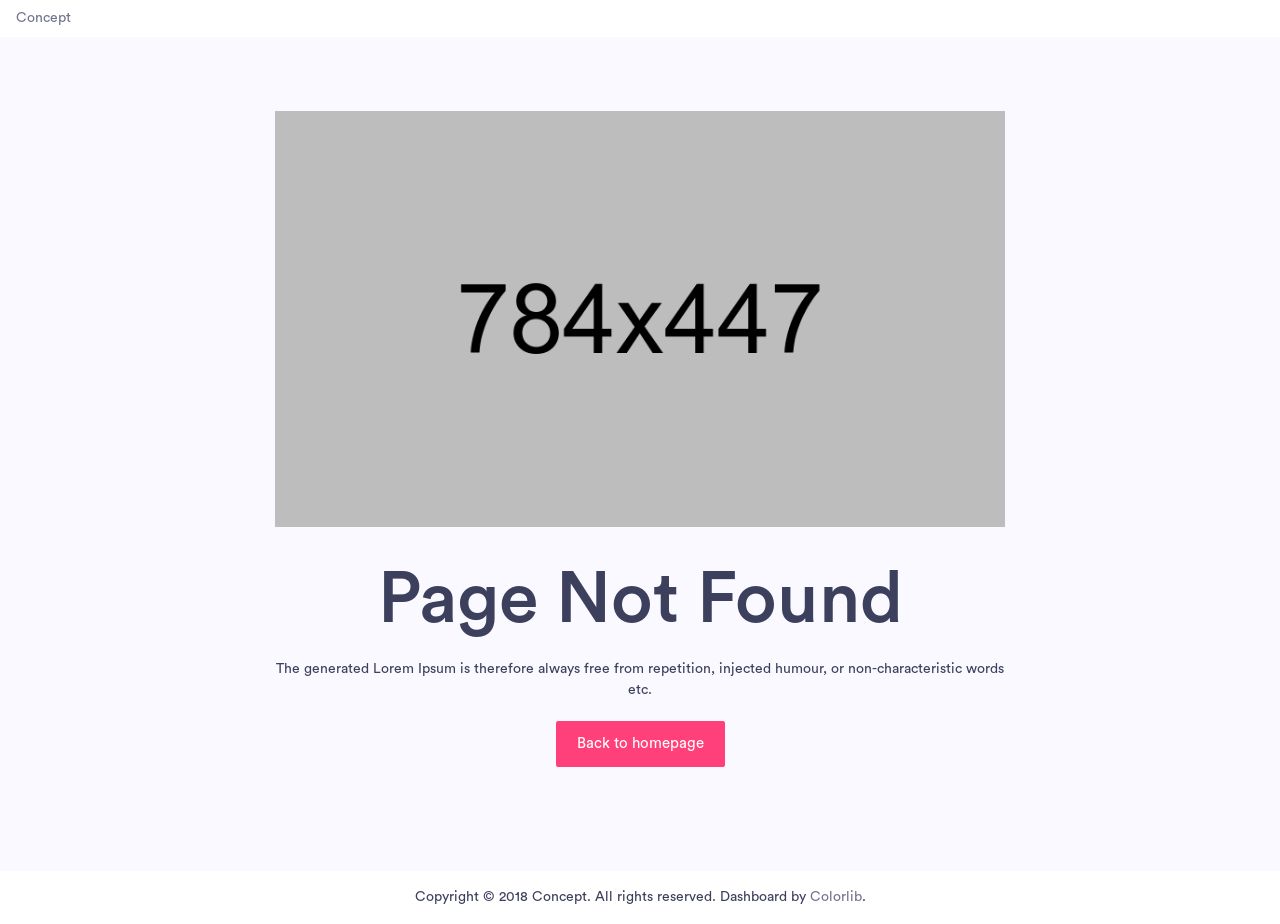
<file: public/admin/pages/404-page.html>
<!doctype html>
<html lang="en">
 
<head>
    <!-- Required meta tags -->
    <meta charset="utf-8">
    <meta name="viewport" content="width=device-width, initial-scale=1, shrink-to-fit=no">
    <title>Concept - Bootstrap 4 Admin Dashboard Template</title>
    <!-- Bootstrap CSS -->
    <link rel="stylesheet" href="../assets/vendor/bootstrap/css/bootstrap.min.css">
    <link href="../assets/vendor/fonts/circular-std/style.css" rel="stylesheet">
    <link rel="stylesheet" href="../assets/libs/css/style.css">
    <link rel="stylesheet" href="../assets/vendor/fonts/fontawesome/css/fontawesome-all.css">
</head>

<body>
    <!-- ============================================================== -->
    <!-- main wrapper -->
    <!-- ============================================================== -->
    <div class="dashboard-main-wrapper p-0">
        <!-- ============================================================== -->
        <!-- navbar -->
        <!-- ============================================================== -->
        <nav class="navbar navbar-expand dashboard-top-header bg-white">
            <div class="container-fluid">
                <!-- ============================================================== -->
                <!-- brand logo -->
                <!-- ============================================================== -->
                <div class="dashboard-nav-brand">
                    <a class="dashboard-logo" href="../index.html">Concept</a>
                </div>
                <!-- ============================================================== -->
                <!-- end brand logo -->
                <!-- ============================================================== -->
            </div>
        </nav>
        <!-- ============================================================== -->
        <!-- end navbar -->
        <!-- ============================================================== -->
        <!-- ============================================================== -->
        <!-- wrapper  -->
        <!-- ============================================================== -->
        <div class="bg-light text-center">
            <div class="container">
                <div class="row">
                    <div class="offset-xl-2 col-xl-8 offset-lg-2 col-lg-8 col-md-12 col-sm-12 col-12">
                        <div class="error-section">
                            <img src="../assets/images/error-img.png" alt="" class="img-fluid">
                            <div class="error-section-content">
                                <h1 class="display-3">Page Not Found</h1>
                                <p> The generated Lorem Ipsum is therefore always free from repetition, injected humour, or non-characteristic words etc.</p>
                                <a href="../index.html" class="btn btn-secondary btn-lg">Back to homepage</a>
                            </div>
                        </div>
                    </div>
                </div>
            </div>
            <!-- ============================================================== -->
            <!-- footer -->
            <!-- ============================================================== -->
            <div class="bg-white p-3">
                <div class="container-fluid">
                    <div class="row">
                        <div class="col-xl-12 col-lg-12 col-md-12 col-sm-12 col-12 text-dark text-center">
                            Copyright © 2018 Concept. All rights reserved. Dashboard by <a href="https://colorlib.com/wp/">Colorlib</a>.
                        </div>
                    </div>
                </div>
            </div>
            <!-- ============================================================== -->
            <!-- end footer -->
            <!-- ============================================================== -->
            <!-- ============================================================== -->
            <!-- end wrapper -->
            <!-- ============================================================== -->
            <!-- ============================================================== -->
            <!-- end footer -->
            <!-- ============================================================== -->
        </div>
    </div>
    <!-- ============================================================== -->
    <!-- end main wrapper -->
    <!-- ============================================================== -->
    <!-- ============================================================== -->
    <!-- end main wrapper -->
    <!-- ============================================================== -->
    <!-- Optional JavaScript -->
    <script src="../assets/vendor/jquery/jquery-3.3.1.min.js"></script>
    <script src="../assets/vendor/bootstrap/js/bootstrap.bundle.js"></script>
    <script src="../assets/vendor/slimscroll/jquery.slimscroll.js"></script>
    <script src="../assets/libs/js/main-js.js"></script>
</body>
 
</html>
</file>
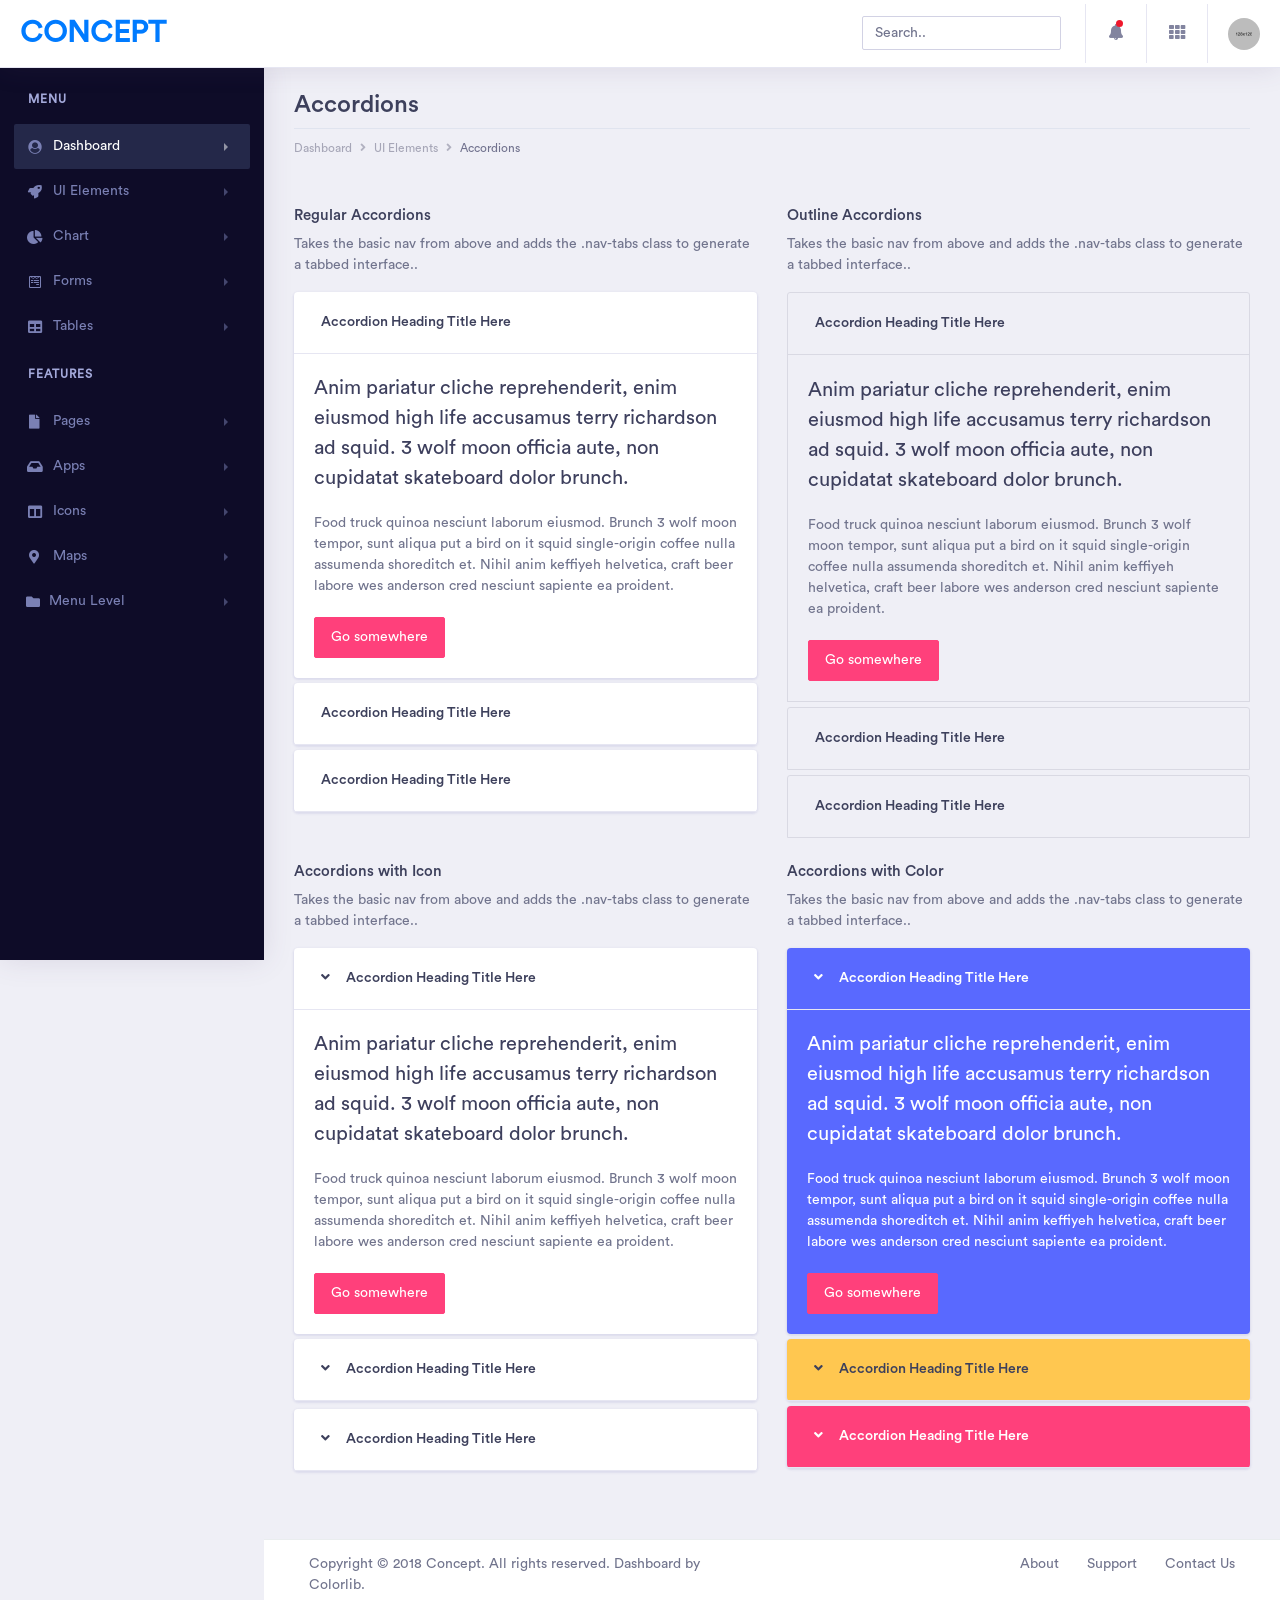
<file: public/admin/pages/accordions.html>
<!doctype html>
<html lang="en">
 
<head>
    <!-- Required meta tags -->
    <meta charset="utf-8">
    <meta name="viewport" content="width=device-width, initial-scale=1, shrink-to-fit=no">
    <title>Concept - Bootstrap 4 Admin Dashboard Template</title>
    <!-- Bootstrap CSS -->
    <link rel="stylesheet" href="../assets/vendor/bootstrap/css/bootstrap.min.css">
    <link href="../assets/vendor/fonts/circular-std/style.css" rel="stylesheet">
    <link rel="stylesheet" href="../assets/libs/css/style.css">
    <link rel="stylesheet" href="../assets/vendor/fonts/fontawesome/css/fontawesome-all.css">
</head>

<body>
    <!-- ============================================================== -->
    <!-- main wrapper -->
    <!-- ============================================================== -->
    <div class="dashboard-main-wrapper">
       <!-- ============================================================== -->
        <!-- navbar -->
        <!-- ============================================================== -->
        <div class="dashboard-header">
            <nav class="navbar navbar-expand-lg bg-white fixed-top">
                <a class="navbar-brand" href="../index.html">Concept</a>
                <button class="navbar-toggler" type="button" data-toggle="collapse" data-target="#navbarSupportedContent" aria-controls="navbarSupportedContent" aria-expanded="false" aria-label="Toggle navigation">
                    <span class="navbar-toggler-icon"></span>
                </button>
                <div class="collapse navbar-collapse" id="navbarSupportedContent">
                    <ul class="navbar-nav ml-auto navbar-right-top">
                        <li class="nav-item">
                            <div id="custom-search" class="top-search-bar">
                                <input class="form-control" type="text" placeholder="Search..">
                            </div>
                        </li>
                        <li class="nav-item dropdown notification">
                            <a class="nav-link nav-icons" href="#" id="navbarDropdownMenuLink1" data-toggle="dropdown" aria-haspopup="true" aria-expanded="false"><i class="fas fa-fw fa-bell"></i> <span class="indicator"></span></a>
                            <ul class="dropdown-menu dropdown-menu-right notification-dropdown">
                                <li>
                                    <div class="notification-title"> Notification</div>
                                    <div class="notification-list">
                                        <div class="list-group">
                                            <a href="#" class="list-group-item list-group-item-action active">
                                                <div class="notification-info">
                                                    <div class="notification-list-user-img"><img src="../assets/images/avatar-2.jpg" alt="" class="user-avatar-md rounded-circle"></div>
                                                    <div class="notification-list-user-block"><span class="notification-list-user-name">Jeremy Rakestraw</span>accepted your invitation to join the team.
                                                        <div class="notification-date">2 min ago</div>
                                                    </div>
                                                </div>
                                            </a>
                                            <a href="#" class="list-group-item list-group-item-action">
                                                <div class="notification-info">
                                                    <div class="notification-list-user-img"><img src="../assets/images/avatar-3.jpg" alt="" class="user-avatar-md rounded-circle"></div>
                                                    <div class="notification-list-user-block"><span class="notification-list-user-name">
John Abraham</span>is now following you
                                                        <div class="notification-date">2 days ago</div>
                                                    </div>
                                                </div>
                                            </a>
                                            <a href="#" class="list-group-item list-group-item-action">
                                                <div class="notification-info">
                                                    <div class="notification-list-user-img"><img src="../assets/images/avatar-4.jpg" alt="" class="user-avatar-md rounded-circle"></div>
                                                    <div class="notification-list-user-block"><span class="notification-list-user-name">Monaan Pechi</span> is watching your main repository
                                                        <div class="notification-date">2 min ago</div>
                                                    </div>
                                                </div>
                                            </a>
                                            <a href="#" class="list-group-item list-group-item-action">
                                                <div class="notification-info">
                                                    <div class="notification-list-user-img"><img src="../assets/images/avatar-5.jpg" alt="" class="user-avatar-md rounded-circle"></div>
                                                    <div class="notification-list-user-block"><span class="notification-list-user-name">Jessica Caruso</span>accepted your invitation to join the team.
                                                        <div class="notification-date">2 min ago</div>
                                                    </div>
                                                </div>
                                            </a>
                                        </div>
                                    </div>
                                </li>
                                <li>
                                    <div class="list-footer"> <a href="#">View all notifications</a></div>
                                </li>
                            </ul>
                        </li>
                        <li class="nav-item dropdown connection">
                            <a class="nav-link" href="#" id="navbarDropdown" role="button" data-toggle="dropdown" aria-haspopup="true" aria-expanded="false"> <i class="fas fa-fw fa-th"></i> </a>
                            <ul class="dropdown-menu dropdown-menu-right connection-dropdown">
                                <li class="connection-list">
                                    <div class="row">
                                        <div class="col-xl-4 col-lg-4 col-md-6 col-sm-12 col-12 ">
                                            <a href="#" class="connection-item"><img src="../assets/images/github.png" alt="" > <span>Github</span></a>
                                        </div>
                                        <div class="col-xl-4 col-lg-4 col-md-6 col-sm-12 col-12 ">
                                            <a href="#" class="connection-item"><img src="../assets/images/dribbble.png" alt="" > <span>Dribbble</span></a>
                                        </div>
                                        <div class="col-xl-4 col-lg-4 col-md-6 col-sm-12 col-12 ">
                                            <a href="#" class="connection-item"><img src="../assets/images/dropbox.png" alt="" > <span>Dropbox</span></a>
                                        </div>
                                    </div>
                                    <div class="row">
                                        <div class="col-xl-4 col-lg-4 col-md-6 col-sm-12 col-12 ">
                                            <a href="#" class="connection-item"><img src="../assets/images/bitbucket.png" alt=""> <span>Bitbucket</span></a>
                                        </div>
                                        <div class="col-xl-4 col-lg-4 col-md-6 col-sm-12 col-12 ">
                                            <a href="#" class="connection-item"><img src="../assets/images/mail_chimp.png" alt="" ><span>Mail chimp</span></a>
                                        </div>
                                        <div class="col-xl-4 col-lg-4 col-md-6 col-sm-12 col-12 ">
                                            <a href="#" class="connection-item"><img src="../assets/images/slack.png" alt="" > <span>Slack</span></a>
                                        </div>
                                    </div>
                                </li>
                                <li>
                                    <div class="conntection-footer"><a href="#">More</a></div>
                                </li>
                            </ul>
                        </li>
                        <li class="nav-item dropdown nav-user">
                            <a class="nav-link nav-user-img" href="#" id="navbarDropdownMenuLink2" data-toggle="dropdown" aria-haspopup="true" aria-expanded="false"><img src="../assets/images/avatar-1.jpg" alt="" class="user-avatar-md rounded-circle"></a>
                            <div class="dropdown-menu dropdown-menu-right nav-user-dropdown" aria-labelledby="navbarDropdownMenuLink2">
                                <div class="nav-user-info">
                                    <h5 class="mb-0 text-white nav-user-name">
John Abraham</h5>
                                    <span class="status"></span><span class="ml-2">Available</span>
                                </div>
                                <a class="dropdown-item" href="#"><i class="fas fa-user mr-2"></i>Account</a>
                                <a class="dropdown-item" href="#"><i class="fas fa-cog mr-2"></i>Setting</a>
                                <a class="dropdown-item" href="#"><i class="fas fa-power-off mr-2"></i>Logout</a>
                            </div>
                        </li>
                    </ul>
                </div>
            </nav>
        </div>
        <!-- ============================================================== -->
        <!-- end navbar -->
        <!-- ============================================================== -->
        <!-- ============================================================== -->
        <!-- left sidebar -->
        <!-- ============================================================== -->
        <div class="nav-left-sidebar sidebar-dark">
            <div class="menu-list">
                <nav class="navbar navbar-expand-lg navbar-light">
                    <a class="d-xl-none d-lg-none" href="#">Dashboard</a>
                    <button class="navbar-toggler" type="button" data-toggle="collapse" data-target="#navbarNav" aria-controls="navbarNav" aria-expanded="false" aria-label="Toggle navigation">
                        <span class="navbar-toggler-icon"></span>
                    </button>
                    <div class="collapse navbar-collapse" id="navbarNav">
                        <ul class="navbar-nav flex-column">
                            <li class="nav-divider">
                                Menu
                            </li>
                            <li class="nav-item ">
                                <a class="nav-link active" href="#" data-toggle="collapse" aria-expanded="false" data-target="#submenu-1" aria-controls="submenu-1"><i class="fa fa-fw fa-user-circle"></i>Dashboard <span class="badge badge-success">6</span></a>
                                <div id="submenu-1" class="collapse submenu" style="">
                                    <ul class="nav flex-column">
                                        <li class="nav-item">
                                            <a class="nav-link" href="index.html" data-toggle="collapse" aria-expanded="false" data-target="#submenu-1-2" aria-controls="submenu-1-2">E-Commerce</a>
                                            <div id="submenu-1-2" class="collapse submenu" style="">
                                                <ul class="nav flex-column">
                                                    <li class="nav-item">
                                                        <a class="nav-link" href="../index.html">E Commerce Dashboard</a>
                                                    </li>
                                                    <li class="nav-item">
                                                        <a class="nav-link" href="../ecommerce-product.html">Product List</a>
                                                    </li>
                                                    <li class="nav-item">
                                                        <a class="nav-link" href="../ecommerce-product-single.html">Product Single</a>
                                                    </li>
                                                    <li class="nav-item">
                                                        <a class="nav-link" href="../ecommerce-product-checkout.html">Product Checkout</a>
                                                    </li>
                                                </ul>
                                            </div>
                                        </li>
                                        <li class="nav-item">
                                            <a class="nav-link" href="../dashboard-finance.html">Finance</a>
                                        </li>
                                        <li class="nav-item">
                                            <a class="nav-link" href="../dashboard-sales.html">Sales</a>
                                        </li>
                                        <li class="nav-item">
                                            <a class="nav-link" href="#" data-toggle="collapse" aria-expanded="false" data-target="#submenu-1-1" aria-controls="submenu-1-1">Infulencer</a>
                                            <div id="submenu-1-1" class="collapse submenu" style="">
                                                <ul class="nav flex-column">
                                                    <li class="nav-item">
                                                        <a class="nav-link" href="../dashboard-influencer.html">Influencer</a>
                                                    </li>
                                                    <li class="nav-item">
                                                        <a class="nav-link" href="../influencer-finder.html">Influencer Finder</a>
                                                    </li>
                                                    <li class="nav-item">
                                                        <a class="nav-link" href="../influencer-profile.html">Influencer Profile</a>
                                                    </li>
                                                </ul>
                                            </div>
                                        </li>
                                    </ul>
                                </div>
                            </li>
                            <li class="nav-item">
                                <a class="nav-link" href="#" data-toggle="collapse" aria-expanded="false" data-target="#submenu-2" aria-controls="submenu-2"><i class="fa fa-fw fa-rocket"></i>UI Elements</a>
                                <div id="submenu-2" class="collapse submenu" style="">
                                    <ul class="nav flex-column">
                                        <li class="nav-item">
                                            <a class="nav-link" href="cards.html">Cards <span class="badge badge-secondary">New</span></a>
                                        </li>
                                        <li class="nav-item">
                                            <a class="nav-link" href="general.html">General</a>
                                        </li>
                                        <li class="nav-item">
                                            <a class="nav-link" href="carousel.html">Carousel</a>
                                        </li>
                                        <li class="nav-item">
                                            <a class="nav-link" href="listgroup.html">List Group</a>
                                        </li>
                                        <li class="nav-item">
                                            <a class="nav-link" href="typography.html">Typography</a>
                                        </li>
                                        <li class="nav-item">
                                            <a class="nav-link" href="accordions.html">Accordions</a>
                                        </li>
                                        <li class="nav-item">
                                            <a class="nav-link" href="tabs.html">Tabs</a>
                                        </li>
                                    </ul>
                                </div>
                            </li>
                            <li class="nav-item">
                                <a class="nav-link" href="#" data-toggle="collapse" aria-expanded="false" data-target="#submenu-3" aria-controls="submenu-3"><i class="fas fa-fw fa-chart-pie"></i>Chart</a>
                                <div id="submenu-3" class="collapse submenu" style="">
                                    <ul class="nav flex-column">
                                        <li class="nav-item">
                                            <a class="nav-link" href="chart-c3.html">C3 Charts</a>
                                        </li>
                                        <li class="nav-item">
                                            <a class="nav-link" href="chart-chartist.html">Chartist Charts</a>
                                        </li>
                                        <li class="nav-item">
                                            <a class="nav-link" href="chart-charts.html">Chart</a>
                                        </li>
                                        <li class="nav-item">
                                            <a class="nav-link" href="chart-morris.html">Morris</a>
                                        </li>
                                        <li class="nav-item">
                                            <a class="nav-link" href="chart-sparkline.html">Sparkline</a>
                                        </li>
                                        <li class="nav-item">
                                            <a class="nav-link" href="chart-gauge.html">Guage</a>
                                        </li>
                                    </ul>
                                </div>
                            </li>
                            <li class="nav-item ">
                                <a class="nav-link" href="#" data-toggle="collapse" aria-expanded="false" data-target="#submenu-4" aria-controls="submenu-4"><i class="fab fa-fw fa-wpforms"></i>Forms</a>
                                <div id="submenu-4" class="collapse submenu" style="">
                                    <ul class="nav flex-column">
                                        <li class="nav-item">
                                            <a class="nav-link" href="form-elements.html">Form Elements</a>
                                        </li>
                                        <li class="nav-item">
                                            <a class="nav-link" href="form-validation.html">Parsely Validations</a>
                                        </li>
                                        <li class="nav-item">
                                            <a class="nav-link" href="multiselect.html">Multiselect</a>
                                        </li>
                                    </ul>
                                </div>
                            </li>
                            <li class="nav-item">
                                <a class="nav-link" href="#" data-toggle="collapse" aria-expanded="false" data-target="#submenu-5" aria-controls="submenu-5"><i class="fas fa-fw fa-table"></i>Tables</a>
                                <div id="submenu-5" class="collapse submenu" style="">
                                    <ul class="nav flex-column">
                                        <li class="nav-item">
                                            <a class="nav-link" href="general-table.html">General Tables</a>
                                        </li>
                                        <li class="nav-item">
                                            <a class="nav-link" href="data-tables.html">Data Tables</a>
                                        </li>
                                    </ul>
                                </div>
                            </li>
                            <li class="nav-divider">
                                Features
                            </li>
                            <li class="nav-item">
                                <a class="nav-link" href="#" data-toggle="collapse" aria-expanded="false" data-target="#submenu-6" aria-controls="submenu-6"><i class="fas fa-fw fa-file"></i>Pages</a>
                                <div id="submenu-6" class="collapse submenu" style="">
                                    <ul class="nav flex-column">
                                        <li class="nav-item">
                                            <a class="nav-link" href="invoice.html">Invoice</a>
                                        </li>
                                        <li class="nav-item">
                                            <a class="nav-link" href="blank-page.html">Blank Page</a>
                                        </li>
                                        <li class="nav-item">
                                            <a class="nav-link" href="blank-page-header.html">Blank Page Header</a>
                                        </li>
                                        <li class="nav-item">
                                            <a class="nav-link" href="login.html">Login</a>
                                        </li>
                                        <li class="nav-item">
                                            <a class="nav-link" href="404-page.html">404 page</a>
                                        </li>
                                        <li class="nav-item">
                                            <a class="nav-link" href="sign-up.html">Sign up Page</a>
                                        </li>
                                        <li class="nav-item">
                                            <a class="nav-link" href="forgot-password.html">Forgot Password</a>
                                        </li>
                                        <li class="nav-item">
                                            <a class="nav-link" href="pricing.html">Pricing Tables</a>
                                        </li>
                                        <li class="nav-item">
                                            <a class="nav-link" href="timeline.html">Timeline</a>
                                        </li>
                                        <li class="nav-item">
                                            <a class="nav-link" href="calendar.html">Calendar</a>
                                        </li>
                                        <li class="nav-item">
                                            <a class="nav-link" href="sortable-nestable-lists.html">Sortable/Nestable List</a>
                                        </li>
                                       <li class="nav-item">
                                            <a class="nav-link" href="widgets.html">Widgets</a>
                                        </li>
                                        <li class="nav-item">
                                            <a class="nav-link" href="media-object.html">Media Objects</a>
                                        </li>
                                        <li class="nav-item">
                                            <a class="nav-link" href="cropper-image.html">Cropper</a>
                                        </li>
                                        <li class="nav-item">
                                            <a class="nav-link" href="color-picker.html">Color Picker</a>
                                        </li>
                                    </ul>
                                </div>
                            </li>
                            <li class="nav-item">
                                <a class="nav-link" href="#" data-toggle="collapse" aria-expanded="false" data-target="#submenu-7" aria-controls="submenu-7"><i class="fas fa-fw fa-inbox"></i>Apps <span class="badge badge-secondary">New</span></a>
                                <div id="submenu-7" class="collapse submenu" style="">
                                    <ul class="nav flex-column">
                                        <li class="nav-item">
                                            <a class="nav-link" href="inbox.html">Inbox</a>
                                        </li>
                                        <li class="nav-item">
                                            <a class="nav-link" href="email-details.html">Email Detail</a>
                                        </li>
                                        <li class="nav-item">
                                            <a class="nav-link" href="email-compose.html">Email Compose</a>
                                        </li>
                                        <li class="nav-item">
                                            <a class="nav-link" href="message-chat.html">Message Chat</a>
                                        </li>
                                    </ul>
                                </div>
                            </li>
                            <li class="nav-item">
                                <a class="nav-link" href="#" data-toggle="collapse" aria-expanded="false" data-target="#submenu-8" aria-controls="submenu-8"><i class="fas fa-fw fa-columns"></i>Icons</a>
                                <div id="submenu-8" class="collapse submenu" style="">
                                    <ul class="nav flex-column">
                                        <li class="nav-item">
                                            <a class="nav-link" href="icon-fontawesome.html">FontAwesome Icons</a>
                                        </li>
                                        <li class="nav-item">
                                            <a class="nav-link" href="icon-material.html">Material Icons</a>
                                        </li>
                                        <li class="nav-item">
                                            <a class="nav-link" href="icon-simple-lineicon.html">Simpleline Icon</a>
                                        </li>
                                        <li class="nav-item">
                                            <a class="nav-link" href="icon-themify.html">Themify Icon</a>
                                        </li>
                                        <li class="nav-item">
                                            <a class="nav-link" href="icon-flag.html">Flag Icons</a>
                                        </li>
                                        <li class="nav-item">
                                            <a class="nav-link" href="icon-weather.html">Weather Icon</a>
                                        </li>
                                    </ul>
                                </div>
                            </li>
                            <li class="nav-item">
                                <a class="nav-link" href="#" data-toggle="collapse" aria-expanded="false" data-target="#submenu-9" aria-controls="submenu-9"><i class="fas fa-fw fa-map-marker-alt"></i>Maps</a>
                                <div id="submenu-9" class="collapse submenu" style="">
                                    <ul class="nav flex-column">
                                        <li class="nav-item">
                                            <a class="nav-link" href="map-google.html">Google Maps</a>
                                        </li>
                                        <li class="nav-item">
                                            <a class="nav-link" href="map-vector.html">Vector Maps</a>
                                        </li>
                                    </ul>
                                </div>
                            </li>
                            <li class="nav-item">
                                <a class="nav-link" href="#" data-toggle="collapse" aria-expanded="false" data-target="#submenu-10" aria-controls="submenu-10"><i class="fas fa-f fa-folder"></i>Menu Level</a>
                                <div id="submenu-10" class="collapse submenu" style="">
                                    <ul class="nav flex-column">
                                        <li class="nav-item">
                                            <a class="nav-link" href="#">Level 1</a>
                                        </li>
                                        <li class="nav-item">
                                            <a class="nav-link" href="#" data-toggle="collapse" aria-expanded="false" data-target="#submenu-11" aria-controls="submenu-11">Level 2</a>
                                            <div id="submenu-11" class="collapse submenu" style="">
                                                <ul class="nav flex-column">
                                                    <li class="nav-item">
                                                        <a class="nav-link" href="#">Level 1</a>
                                                    </li>
                                                    <li class="nav-item">
                                                        <a class="nav-link" href="#">Level 2</a>
                                                    </li>
                                                </ul>
                                            </div>
                                        </li>
                                        <li class="nav-item">
                                            <a class="nav-link" href="#">Level 3</a>
                                        </li>
                                    </ul>
                                </div>
                            </li>
                        </ul>
                    </div>
                </nav>
            </div>
        </div>
        <!-- ============================================================== -->
        <!-- end left sidebar -->
        <!-- ============================================================== -->
        <!-- ============================================================== -->
        <!-- wrapper  -->
        <!-- ============================================================== -->
        <div class="dashboard-wrapper">
            <div class="container-fluid dashboard-content">
                <!-- ============================================================== -->
                <!-- pageheader -->
                <!-- ============================================================== -->
                <div class="row">
                    <div class="col-xl-12 col-lg-12 col-md-12 col-sm-12 col-12">
                        <div class="page-header">
                            <h2 class="pageheader-title">Accordions </h2>
                            <p class="pageheader-text">Proin placerat ante duiullam scelerisque a velit ac porta, fusce sit amet vestibulum mi. Morbi lobortis pulvinar quam.</p>
                            <div class="page-breadcrumb">
                                <nav aria-label="breadcrumb">
                                    <ol class="breadcrumb">
                                        <li class="breadcrumb-item"><a href="#" class="breadcrumb-link">Dashboard</a></li>
                                        <li class="breadcrumb-item"><a href="#" class="breadcrumb-link">UI Elements</a></li>
                                        <li class="breadcrumb-item active" aria-current="page">Accordions</li>
                                    </ol>
                                </nav>
                            </div>
                        </div>
                    </div>
                </div>
                <!-- ============================================================== -->
                <!-- end pageheader -->
                <!-- ============================================================== -->
                <!-- ============================================================== -->
                <!-- accrodions -->
                <!-- ============================================================== -->
             
                    <div class="row">
                        <!-- ============================================================== -->
                        <!-- accrodions style one -->
                        <!-- ============================================================== -->
                        <div class="col-xl-6 col-lg-6 col-md-12 col-sm-12 col-12">
                            <div class="section-block">
                                <h5 class="section-title">Regular Accordions</h5>
                                <p>Takes the basic nav from above and adds the .nav-tabs class to generate a tabbed interface..</p>
                            </div>
                            <div class="accrodion-regular">
                                <div id="accordion">
                                    <div class="card">
                                        <div class="card-header" id="headingOne">
                                            <h5 class="mb-0">
                                               <button class="btn btn-link" data-toggle="collapse" data-target="#collapseOne" aria-expanded="true" aria-controls="collapseOne">
                                               Accordion Heading Title Here
                                               </button>
                                              </h5>
                                        </div>
                                        <div id="collapseOne" class="collapse show" aria-labelledby="headingOne" data-parent="#accordion">
                                            <div class="card-body">
                                                <p class="lead"> Anim pariatur cliche reprehenderit, enim eiusmod high life accusamus terry richardson ad squid. 3 wolf moon officia aute, non cupidatat skateboard dolor brunch.</p>
                                                <p> Food truck quinoa nesciunt laborum eiusmod. Brunch 3 wolf moon tempor, sunt aliqua put a bird on it squid single-origin coffee nulla assumenda shoreditch et. Nihil anim keffiyeh helvetica, craft beer labore wes anderson cred nesciunt sapiente ea proident.</p>
                                                <a href="#" class="btn btn-secondary">Go somewhere</a>
                                            </div>
                                        </div>
                                    </div>
                                    <div class="card">
                                        <div class="card-header" id="headingTwo">
                                            <h5 class="mb-0">
                                               <button class="btn btn-link collapsed" data-toggle="collapse" data-target="#collapseTwo" aria-expanded="false" aria-controls="collapseTwo">
                                                Accordion Heading Title Here
                                             </button>       </h5>
                                        </div>
                                        <div id="collapseTwo" class="collapse" aria-labelledby="headingTwo" data-parent="#accordion">
                                            <div class="card-body">
                                                Nihil anim keffiyeh helvetica, craft beer labore wes anderson cred nesciunt sapiente ea proident. Ad vegan excepteur butcher vice lomo. Leggings occaecat craft beer farm-to-table, raw denim aesthetic synth nesciunt you probably haven't heard of them accusamus labore sustainable VHS.
                                            </div>
                                        </div>
                                    </div>
                                    <div class="card">
                                        <div class="card-header" id="headingThree">
                                            <h5 class="mb-0">
                            <button class="btn btn-link collapsed" data-toggle="collapse" data-target="#collapseThree" aria-expanded="false" aria-controls="collapseThree">
                                 Accordion Heading Title Here
                                             </button>
                                                       </h5>
                                        </div>
                                        <div id="collapseThree" class="collapse" aria-labelledby="headingThree" data-parent="#accordion">
                                            <div class="card-body">
                                                Brunch 3 wolf moon tempor, sunt aliqua put a bird on it squid single-origin coffee nulla assumenda shoreditch et. Nihil anim keffiyeh helvetica, craft beer labore wes anderson cred nesciunt sapiente ea proident. Ad vegan excepteur butcher vice lomo. Leggings occaecat craft beer farm-to-tabhetic synth nesciunt you probably haven't heard of them accusamus labore sustainable VHS.
                                            </div>
                                        </div>
                                    </div>
                                </div>
                            </div>
                        </div>
                        <!-- ============================================================== -->
                        <!-- end accrodions style one -->
                        <!-- ============================================================== -->
                        <!-- ============================================================== -->
                        <!-- accrodions style two -->
                        <!-- ============================================================== -->
                        <div class="col-xl-6 col-lg-6 col-md-12 col-sm-12 col-12">
                            <div class="section-block">
                                <h5 class="section-title">Outline Accordions</h5>
                                <p>Takes the basic nav from above and adds the .nav-tabs class to generate a tabbed interface..</p>
                            </div>
                            <div class="accrodion-outline">
                                <div id="accordion2">
                                    <div class="card">
                                        <div class="card-header" id="headingFour">
                                            <h5 class="mb-0">
                                               <button class="btn btn-link" data-toggle="collapse" data-target="#collapseFour" aria-expanded="true" aria-controls="collapseFour">
                                               Accordion Heading Title Here
                                               </button>
                                              </h5>
                                        </div>
                                        <div id="collapseFour" class="collapse show" aria-labelledby="headingFour" data-parent="#accordion2">
                                            <div class="card-body">
                                                <p class="lead"> Anim pariatur cliche reprehenderit, enim eiusmod high life accusamus terry richardson ad squid. 3 wolf moon officia aute, non cupidatat skateboard dolor brunch.</p>
                                                <p> Food truck quinoa nesciunt laborum eiusmod. Brunch 3 wolf moon tempor, sunt aliqua put a bird on it squid single-origin coffee nulla assumenda shoreditch et. Nihil anim keffiyeh helvetica, craft beer labore wes anderson cred nesciunt sapiente ea proident.</p>
                                                <a href="#" class="btn btn-secondary">Go somewhere</a>
                                            </div>
                                        </div>
                                    </div>
                                    <div class="card">
                                        <div class="card-header" id="headingFive">
                                            <h5 class="mb-0">
                                               <button class="btn btn-link collapsed" data-toggle="collapse" data-target="#collapseFive" aria-expanded="false" aria-controls="collapseFive">
                                                Accordion Heading Title Here
                                             </button>       </h5>
                                        </div>
                                        <div id="collapseFive" class="collapse" aria-labelledby="headingFive" data-parent="#accordion2">
                                            <div class="card-body">
                                                Nihil anim keffiyeh helvetica, craft beer labore wes anderson cred nesciunt sapiente ea proident. Ad vegan excepteur butcher vice lomo. Leggings occaecat craft beer farm-to-table, raw denim aesthetic synth nesciunt you probably haven't heard of them accusamus labore sustainable VHS.
                                            </div>
                                        </div>
                                    </div>
                                    <div class="card">
                                        <div class="card-header" id="headingSix">
                                            <h5 class="mb-0">
                            <button class="btn btn-link collapsed" data-toggle="collapse" data-target="#collapseSix" aria-expanded="false" aria-controls="collapseSix">
                                 Accordion Heading Title Here
                                             </button>
                                                       </h5>
                                        </div>
                                        <div id="collapseSix" class="collapse" aria-labelledby="headingSix" data-parent="#accordion2">
                                            <div class="card-body">
                                                Brunch 3 wolf moon tempor, sunt aliqua put a bird on it squid single-origin coffee nulla assumenda shoreditch et. Nihil anim keffiyeh helvetica, craft beer labore wes anderson cred nesciunt sapiente ea proident. Ad vegan excepteur butcher vice lomo. Leggings occaecat craft beer farm-to-tabhetic synth nesciunt you probably haven't heard of them accusamus labore sustainable VHS.
                                            </div>
                                        </div>
                                    </div>
                                </div>
                            </div>
                        </div>
                        <!-- ============================================================== -->
                        <!-- end accrodions style two -->
                        <!-- ============================================================== -->
                        <!-- ============================================================== -->
                        <!-- accrodions style three -->
                        <!-- ============================================================== -->
                        <div class="col-xl-6 col-lg-6 col-md-12 col-sm-12 col-12">
                            <div class="section-block">
                                <h5 class="section-title">Accordions with Icon</h5>
                                <p>Takes the basic nav from above and adds the .nav-tabs class to generate a tabbed interface..</p>
                            </div>
                            <div class="accrodion-regular">
                                <div id="accordion3">
                                    <div class="card">
                                        <div class="card-header" id="headingSeven">
                                            <h5 class="mb-0">
                                               <button class="btn btn-link" data-toggle="collapse" data-target="#collapseSeven" aria-expanded="true" aria-controls="collapseSeven">
                                                 <span class="fas fa-angle-down mr-3"></span>Accordion Heading Title Here
                                               </button>
                                              </h5>
                                        </div>
                                        <div id="collapseSeven" class="collapse show" aria-labelledby="headingSeven" data-parent="#accordion3">
                                            <div class="card-body">
                                                <p class="lead"> Anim pariatur cliche reprehenderit, enim eiusmod high life accusamus terry richardson ad squid. 3 wolf moon officia aute, non cupidatat skateboard dolor brunch.</p>
                                                <p> Food truck quinoa nesciunt laborum eiusmod. Brunch 3 wolf moon tempor, sunt aliqua put a bird on it squid single-origin coffee nulla assumenda shoreditch et. Nihil anim keffiyeh helvetica, craft beer labore wes anderson cred nesciunt sapiente ea proident.</p>
                                                <a href="#" class="btn btn-secondary">Go somewhere</a>
                                            </div>
                                        </div>
                                    </div>
                                    <div class="card mb-2">
                                        <div class="card-header" id="headingEight">
                                            <h5 class="mb-0">
                                               <button class="btn btn-link collapsed" data-toggle="collapse" data-target="#collapseEight" aria-expanded="false" aria-controls="collapseEight">
                                                 <span class="fas fa-angle-down mr-3"></span>Accordion Heading Title Here
                                             </button>       </h5>
                                        </div>
                                        <div id="collapseEight" class="collapse" aria-labelledby="headingEight" data-parent="#accordion3">
                                            <div class="card-body">
                                                Nihil anim keffiyeh helvetica, craft beer labore wes anderson cred nesciunt sapiente ea proident. Ad vegan excepteur butcher vice lomo. Leggings occaecat craft beer farm-to-table, raw denim aesthetic synth nesciunt you probably haven't heard of them accusamus labore sustainable VHS.
                                            </div>
                                        </div>
                                    </div>
                                    <div class="card mb-2">
                                        <div class="card-header" id="headingNine">
                                            <h5 class="mb-0">
                            <button class="btn btn-link collapsed" data-toggle="collapse" data-target="#collapseNine" aria-expanded="false" aria-controls="collapseNine">
                                  <span class="fas fa-angle-down mr-3"></span>Accordion Heading Title Here
                                             </button>
                                                       </h5>
                                        </div>
                                        <div id="collapseNine" class="collapse" aria-labelledby="headingNine" data-parent="#accordion3">
                                            <div class="card-body">
                                                Brunch 3 wolf moon tempor, sunt aliqua put a bird on it squid single-origin coffee nulla assumenda shoreditch et. Nihil anim keffiyeh helvetica, craft beer labore wes anderson cred nesciunt sapiente ea proident. Ad vegan excepteur butcher vice lomo. Leggings occaecat craft beer farm-to-tabhetic synth nesciunt you probably haven't heard of them accusamus labore sustainable VHS.
                                            </div>
                                        </div>
                                    </div>
                                </div>
                            </div>
                        </div>
                        <!-- ============================================================== -->
                        <!-- end accrodions style two -->
                        <!-- ============================================================== -->
                        <!-- ============================================================== -->
                        <!-- accrodions style four -->
                        <!-- ============================================================== -->
                        <div class="col-xl-6 col-lg-6 col-md-12 col-sm-12 col-12">
                            <div class="section-block">
                                <h5 class="section-title">Accordions with Color</h5>
                                <p>Takes the basic nav from above and adds the .nav-tabs class to generate a tabbed interface..</p>
                            </div>
                            <div class="accrodion-regular">
                                <div id="accordion4">
                                    <div class="card bg-primary">
                                        <div class="card-header" id="headingTen">
                                            <h5 class="mb-0">
                                               <button class="btn btn-link text-white" data-toggle="collapse" data-target="#collapseTen" aria-expanded="true" aria-controls="collapseTen">
                                                 <span class="fas fa-angle-down mr-3"></span>Accordion Heading Title Here
                                               </button>
                                              </h5>
                                        </div>
                                        <div id="collapseTen" class="collapse show" aria-labelledby="headingTen" data-parent="#accordion4">
                                            <div class="card-body">
                                                <p class="lead text-white"> Anim pariatur cliche reprehenderit, enim eiusmod high life accusamus terry richardson ad squid. 3 wolf moon officia aute, non cupidatat skateboard dolor brunch.</p>
                                                <p> Food truck quinoa nesciunt laborum eiusmod. Brunch 3 wolf moon tempor, sunt aliqua put a bird on it squid single-origin coffee nulla assumenda shoreditch et. Nihil anim keffiyeh helvetica, craft beer labore wes anderson cred nesciunt sapiente ea proident.</p>
                                                <a href="#" class="btn btn-secondary">Go somewhere</a>
                                            </div>
                                        </div>
                                    </div>
                                    <div class="card bg-brand ">
                                        <div class="card-header" id="headingEleven">
                                            <h5 class="mb-0">
                                               <button class="btn btn-link collapsed" data-toggle="collapse" data-target="#collapseEleven" aria-expanded="false" aria-controls="collapseEleven">
                                                 <span class="fas fa-angle-down mr-3"></span>Accordion Heading Title Here
                                             </button>       </h5>
                                        </div>
                                        <div id="collapseEleven" class="collapse" aria-labelledby="headingEleven" data-parent="#accordion4">
                                            <div class="card-body">
                                                Nihil anim keffiyeh helvetica, craft beer labore wes anderson cred nesciunt sapiente ea proident. Ad vegan excepteur butcher vice lomo. Leggings occaecat craft beer farm-to-table, raw denim aesthetic synth nesciunt you probably haven't heard of them accusamus labore sustainable VHS.
                                            </div>
                                        </div>
                                    </div>
                                    <div class="card bg-secondary">
                                        <div class="card-header" id="headingTwelve">
                                            <h5 class="mb-0">
                            <button class="btn btn-link collapsed text-white" data-toggle="collapse" data-target="#collapseTwelve" aria-expanded="false" aria-controls="collapseTwelve">
                                  <span class="fas fa-angle-down mr-3"></span>Accordion Heading Title Here
                                             </button>
                                                       </h5>
                                        </div>
                                        <div id="collapseTwelve" class="collapse" aria-labelledby="headingTwelve" data-parent="#accordion4">
                                            <div class="card-body">
                                                Brunch 3 wolf moon tempor, sunt aliqua put a bird on it squid single-origin coffee nulla assumenda shoreditch et. Nihil anim keffiyeh helvetica, craft beer labore wes anderson cred nesciunt sapiente ea proident. Ad vegan excepteur butcher vice lomo. Leggings occaecat craft beer farm-to-tabhetic synth nesciunt you probably haven't heard of them accusamus labore sustainable VHS.
                                            </div>
                                        </div>
                                    </div>
                                </div>
                            </div>
                        </div>
                        <!-- ============================================================== -->
                        <!-- end accrodions style four -->
                        <!-- ============================================================== -->
                    </div>
              
            </div>
            <!-- ============================================================== -->
            <!-- footer -->
            <!-- ============================================================== -->
            <div class="footer">
                <div class="container-fluid">
                    <div class="row">
                        <div class="col-xl-6 col-lg-6 col-md-12 col-sm-12 col-12">
                            Copyright © 2018 Concept. All rights reserved. Dashboard by <a href="https://colorlib.com/wp/">Colorlib</a>.
                        </div>
                        <div class="col-xl-6 col-lg-6 col-md-12 col-sm-12 col-12">
                            <div class="text-md-right footer-links d-none d-sm-block">
                                <a href="javascript: void(0);">About</a>
                                <a href="javascript: void(0);">Support</a>
                                <a href="javascript: void(0);">Contact Us</a>
                            </div>
                        </div>
                    </div>
                </div>
            </div>
            <!-- ============================================================== -->
            <!-- end footer -->
            <!-- ============================================================== -->
        </div>
        <!-- ============================================================== -->
        <!-- end wrapper -->
        <!-- ============================================================== -->
    </div>
    <!-- ============================================================== -->
    <!-- end main wrapper -->
    <!-- ============================================================== -->
    <!-- Optional JavaScript -->
    <script src="../assets/vendor/jquery/jquery-3.3.1.min.js"></script>
    <script src="../assets/vendor/bootstrap/js/bootstrap.bundle.js"></script>
    <script src="../assets/vendor/slimscroll/jquery.slimscroll.js"></script>
    <script src="../assets/libs/js/main-js.js"></script>
  
    <script>
    $('.collapse').on('shown.bs.collapse', function() {
        $(this).parent().find(".fa-angle-down").removeClass("fa-angle-down").addClass("fa-angle-up");
    }).on('hidden.bs.collapse', function() {
        $(this).parent().find(".fa-angle-up").removeClass("fa-angle-up").addClass("fa-angle-down");
    });

    $('.panel-heading a').click(function() {
        $('.panel-heading').removeClass('active');

        //If the panel was open and would be closed by this click, do not active it
        if (!$(this).closest('.panel').find('.panel-collapse').hasClass('in'))
            $(this).parents('.panel-heading').addClass('active');
    });
    </script>
</body>
 
</html>
</file>
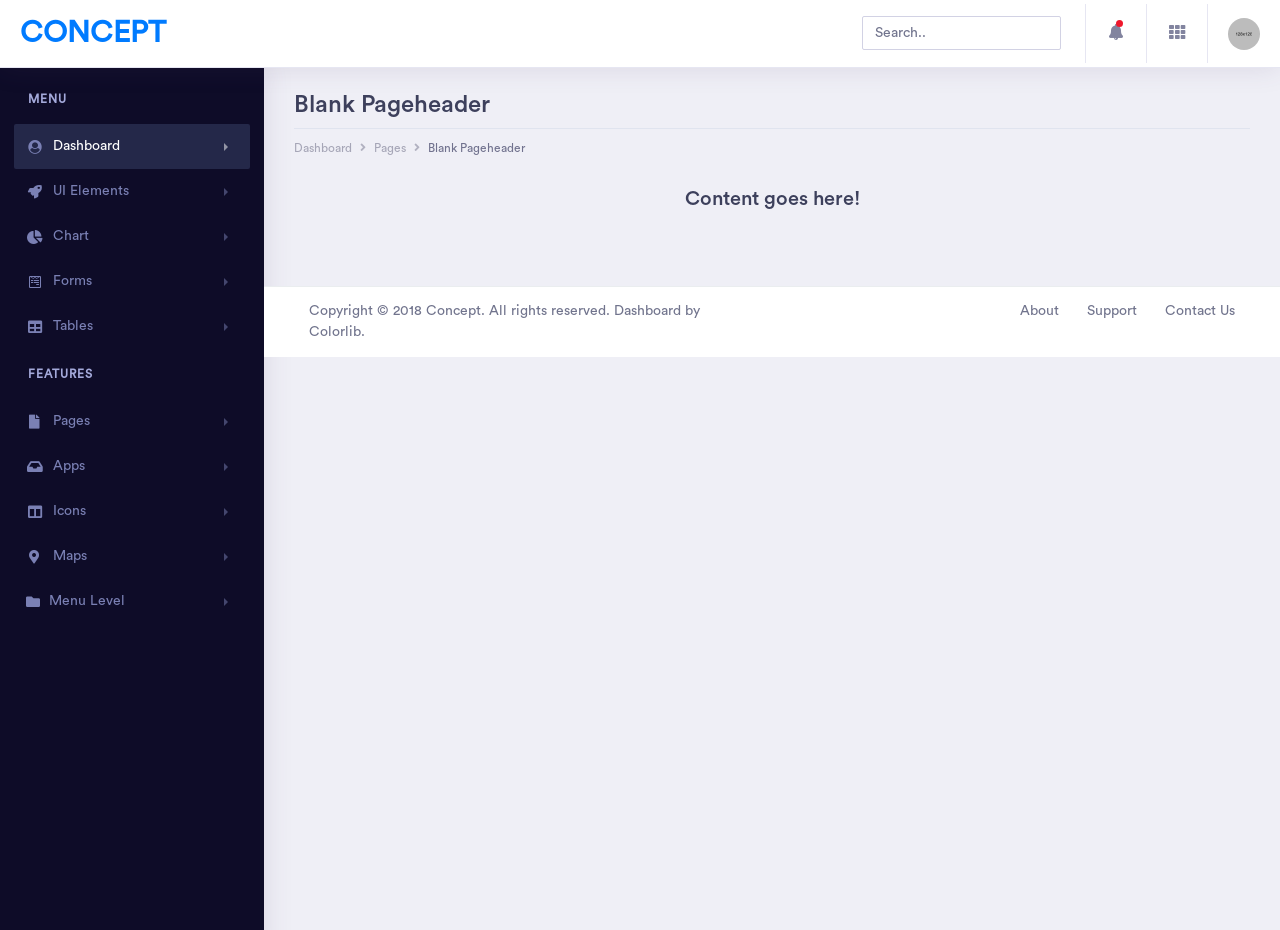
<file: public/admin/pages/blank-page-header.html>
<!doctype html>
<html lang="en">

 
<head>
    <!-- Required meta tags -->
    <meta charset="utf-8">
    <meta name="viewport" content="width=device-width, initial-scale=1, shrink-to-fit=no">
    <title>Concept - Bootstrap 4 Admin Dashboard Template</title>
    <!-- Bootstrap CSS -->
    <link rel="stylesheet" href="../assets/vendor/bootstrap/css/bootstrap.min.css">
    <link href="../assets/vendor/fonts/circular-std/style.css" rel="stylesheet">
    <link rel="stylesheet" href="../assets/libs/css/style.css">
    <link rel="stylesheet" href="../assets/vendor/fonts/fontawesome/css/fontawesome-all.css">
</head>

<body>
    <!-- ============================================================== -->
    <!-- main wrapper -->
    <!-- ============================================================== -->
    <div class="dashboard-main-wrapper">
        <!-- ============================================================== -->
        <!-- navbar -->
        <!-- ============================================================== -->
       <div class="dashboard-header">
            <nav class="navbar navbar-expand-lg bg-white fixed-top">
                <a class="navbar-brand" href="../index.html">Concept</a>
                <button class="navbar-toggler" type="button" data-toggle="collapse" data-target="#navbarSupportedContent" aria-controls="navbarSupportedContent" aria-expanded="false" aria-label="Toggle navigation">
                    <span class="navbar-toggler-icon"></span>
                </button>
                <div class="collapse navbar-collapse" id="navbarSupportedContent">
                    <ul class="navbar-nav ml-auto navbar-right-top">
                        <li class="nav-item">
                            <div id="custom-search" class="top-search-bar">
                                <input class="form-control" type="text" placeholder="Search..">
                            </div>
                        </li>
                        <li class="nav-item dropdown notification">
                            <a class="nav-link nav-icons" href="#" id="navbarDropdownMenuLink1" data-toggle="dropdown" aria-haspopup="true" aria-expanded="false"><i class="fas fa-fw fa-bell"></i> <span class="indicator"></span></a>
                            <ul class="dropdown-menu dropdown-menu-right notification-dropdown">
                                <li>
                                    <div class="notification-title"> Notification</div>
                                    <div class="notification-list">
                                        <div class="list-group">
                                            <a href="#" class="list-group-item list-group-item-action active">
                                                <div class="notification-info">
                                                    <div class="notification-list-user-img"><img src="../assets/images/avatar-2.jpg" alt="" class="user-avatar-md rounded-circle"></div>
                                                    <div class="notification-list-user-block"><span class="notification-list-user-name">Jeremy Rakestraw</span>accepted your invitation to join the team.
                                                        <div class="notification-date">2 min ago</div>
                                                    </div>
                                                </div>
                                            </a>
                                            <a href="#" class="list-group-item list-group-item-action">
                                                <div class="notification-info">
                                                    <div class="notification-list-user-img"><img src="../assets/images/avatar-3.jpg" alt="" class="user-avatar-md rounded-circle"></div>
                                                    <div class="notification-list-user-block"><span class="notification-list-user-name">
John Abraham</span>is now following you
                                                        <div class="notification-date">2 days ago</div>
                                                    </div>
                                                </div>
                                            </a>
                                            <a href="#" class="list-group-item list-group-item-action">
                                                <div class="notification-info">
                                                    <div class="notification-list-user-img"><img src="../assets/images/avatar-4.jpg" alt="" class="user-avatar-md rounded-circle"></div>
                                                    <div class="notification-list-user-block"><span class="notification-list-user-name">Monaan Pechi</span> is watching your main repository
                                                        <div class="notification-date">2 min ago</div>
                                                    </div>
                                                </div>
                                            </a>
                                            <a href="#" class="list-group-item list-group-item-action">
                                                <div class="notification-info">
                                                    <div class="notification-list-user-img"><img src="../assets/images/avatar-5.jpg" alt="" class="user-avatar-md rounded-circle"></div>
                                                    <div class="notification-list-user-block"><span class="notification-list-user-name">Jessica Caruso</span>accepted your invitation to join the team.
                                                        <div class="notification-date">2 min ago</div>
                                                    </div>
                                                </div>
                                            </a>
                                        </div>
                                    </div>
                                </li>
                                <li>
                                    <div class="list-footer"> <a href="#">View all notifications</a></div>
                                </li>
                            </ul>
                        </li>
                        <li class="nav-item dropdown connection">
                            <a class="nav-link" href="#" id="navbarDropdown" role="button" data-toggle="dropdown" aria-haspopup="true" aria-expanded="false"> <i class="fas fa-fw fa-th"></i> </a>
                            <ul class="dropdown-menu dropdown-menu-right connection-dropdown">
                                <li class="connection-list">
                                    <div class="row">
                                        <div class="col-xl-4 col-lg-4 col-md-6 col-sm-12 col-12 ">
                                            <a href="#" class="connection-item"><img src="../assets/images/github.png" alt="" > <span>Github</span></a>
                                        </div>
                                        <div class="col-xl-4 col-lg-4 col-md-6 col-sm-12 col-12 ">
                                            <a href="#" class="connection-item"><img src="../assets/images/dribbble.png" alt="" > <span>Dribbble</span></a>
                                        </div>
                                        <div class="col-xl-4 col-lg-4 col-md-6 col-sm-12 col-12 ">
                                            <a href="#" class="connection-item"><img src="../assets/images/dropbox.png" alt="" > <span>Dropbox</span></a>
                                        </div>
                                    </div>
                                    <div class="row">
                                        <div class="col-xl-4 col-lg-4 col-md-6 col-sm-12 col-12 ">
                                            <a href="#" class="connection-item"><img src="../assets/images/bitbucket.png" alt=""> <span>Bitbucket</span></a>
                                        </div>
                                        <div class="col-xl-4 col-lg-4 col-md-6 col-sm-12 col-12 ">
                                            <a href="#" class="connection-item"><img src="../assets/images/mail_chimp.png" alt="" ><span>Mail chimp</span></a>
                                        </div>
                                        <div class="col-xl-4 col-lg-4 col-md-6 col-sm-12 col-12 ">
                                            <a href="#" class="connection-item"><img src="../assets/images/slack.png" alt="" > <span>Slack</span></a>
                                        </div>
                                    </div>
                                </li>
                                <li>
                                    <div class="conntection-footer"><a href="#">More</a></div>
                                </li>
                            </ul>
                        </li>
                        <li class="nav-item dropdown nav-user">
                            <a class="nav-link nav-user-img" href="#" id="navbarDropdownMenuLink2" data-toggle="dropdown" aria-haspopup="true" aria-expanded="false"><img src="../assets/images/avatar-1.jpg" alt="" class="user-avatar-md rounded-circle"></a>
                            <div class="dropdown-menu dropdown-menu-right nav-user-dropdown" aria-labelledby="navbarDropdownMenuLink2">
                                <div class="nav-user-info">
                                    <h5 class="mb-0 text-white nav-user-name">
John Abraham</h5>
                                    <span class="status"></span><span class="ml-2">Available</span>
                                </div>
                                <a class="dropdown-item" href="#"><i class="fas fa-user mr-2"></i>Account</a>
                                <a class="dropdown-item" href="#"><i class="fas fa-cog mr-2"></i>Setting</a>
                                <a class="dropdown-item" href="#"><i class="fas fa-power-off mr-2"></i>Logout</a>
                            </div>
                        </li>
                    </ul>
                </div>
            </nav>
        </div>
        <!-- ============================================================== -->
        <!-- end navbar -->
        <!-- ============================================================== -->
        <!-- ============================================================== -->
        <!-- left sidebar -->
        <!-- ============================================================== -->
      <div class="nav-left-sidebar sidebar-dark">
            <div class="menu-list">
                <nav class="navbar navbar-expand-lg navbar-light">
                    <a class="d-xl-none d-lg-none" href="#">Dashboard</a>
                    <button class="navbar-toggler" type="button" data-toggle="collapse" data-target="#navbarNav" aria-controls="navbarNav" aria-expanded="false" aria-label="Toggle navigation">
                        <span class="navbar-toggler-icon"></span>
                    </button>
                    <div class="collapse navbar-collapse" id="navbarNav">
                        <ul class="navbar-nav flex-column">
                            <li class="nav-divider">
                                Menu
                            </li>
                            <li class="nav-item ">
                                <a class="nav-link active" href="#" data-toggle="collapse" aria-expanded="false" data-target="#submenu-1" aria-controls="submenu-1"><i class="fa fa-fw fa-user-circle"></i>Dashboard <span class="badge badge-success">6</span></a>
                                <div id="submenu-1" class="collapse submenu" style="">
                                    <ul class="nav flex-column">
                                        <li class="nav-item">
                                            <a class="nav-link" href="index.html" data-toggle="collapse" aria-expanded="false" data-target="#submenu-1-2" aria-controls="submenu-1-2">E-Commerce</a>
                                            <div id="submenu-1-2" class="collapse submenu" style="">
                                                <ul class="nav flex-column">
                                                    <li class="nav-item">
                                                        <a class="nav-link" href="../index.html">E Commerce Dashboard</a>
                                                    </li>
                                                    <li class="nav-item">
                                                        <a class="nav-link" href="../ecommerce-product.html">Product List</a>
                                                    </li>
                                                    <li class="nav-item">
                                                        <a class="nav-link" href="../ecommerce-product-single.html">Product Single</a>
                                                    </li>
                                                    <li class="nav-item">
                                                        <a class="nav-link" href="../ecommerce-product-checkout.html">Product Checkout</a>
                                                    </li>
                                                </ul>
                                            </div>
                                        </li>
                                        <li class="nav-item">
                                            <a class="nav-link" href="../dashboard-finance.html">Finance</a>
                                        </li>
                                        <li class="nav-item">
                                            <a class="nav-link" href="../dashboard-sales.html">Sales</a>
                                        </li>
                                        <li class="nav-item">
                                            <a class="nav-link" href="#" data-toggle="collapse" aria-expanded="false" data-target="#submenu-1-1" aria-controls="submenu-1-1">Infulencer</a>
                                            <div id="submenu-1-1" class="collapse submenu" style="">
                                                <ul class="nav flex-column">
                                                    <li class="nav-item">
                                                        <a class="nav-link" href="../dashboard-influencer.html">Influencer</a>
                                                    </li>
                                                    <li class="nav-item">
                                                        <a class="nav-link" href="../influencer-finder.html">Influencer Finder</a>
                                                    </li>
                                                    <li class="nav-item">
                                                        <a class="nav-link" href="../influencer-profile.html">Influencer Profile</a>
                                                    </li>
                                                </ul>
                                            </div>
                                        </li>
                                    </ul>
                                </div>
                            </li>
                            <li class="nav-item">
                                <a class="nav-link" href="#" data-toggle="collapse" aria-expanded="false" data-target="#submenu-2" aria-controls="submenu-2"><i class="fa fa-fw fa-rocket"></i>UI Elements</a>
                                <div id="submenu-2" class="collapse submenu" style="">
                                    <ul class="nav flex-column">
                                        <li class="nav-item">
                                            <a class="nav-link" href="cards.html">Cards <span class="badge badge-secondary">New</span></a>
                                        </li>
                                        <li class="nav-item">
                                            <a class="nav-link" href="general.html">General</a>
                                        </li>
                                        <li class="nav-item">
                                            <a class="nav-link" href="carousel.html">Carousel</a>
                                        </li>
                                        <li class="nav-item">
                                            <a class="nav-link" href="listgroup.html">List Group</a>
                                        </li>
                                        <li class="nav-item">
                                            <a class="nav-link" href="typography.html">Typography</a>
                                        </li>
                                        <li class="nav-item">
                                            <a class="nav-link" href="accordions.html">Accordions</a>
                                        </li>
                                        <li class="nav-item">
                                            <a class="nav-link" href="tabs.html">Tabs</a>
                                        </li>
                                    </ul>
                                </div>
                            </li>
                            <li class="nav-item">
                                <a class="nav-link" href="#" data-toggle="collapse" aria-expanded="false" data-target="#submenu-3" aria-controls="submenu-3"><i class="fas fa-fw fa-chart-pie"></i>Chart</a>
                                <div id="submenu-3" class="collapse submenu" style="">
                                    <ul class="nav flex-column">
                                        <li class="nav-item">
                                            <a class="nav-link" href="chart-c3.html">C3 Charts</a>
                                        </li>
                                        <li class="nav-item">
                                            <a class="nav-link" href="chart-chartist.html">Chartist Charts</a>
                                        </li>
                                        <li class="nav-item">
                                            <a class="nav-link" href="chart-charts.html">Chart</a>
                                        </li>
                                        <li class="nav-item">
                                            <a class="nav-link" href="chart-morris.html">Morris</a>
                                        </li>
                                        <li class="nav-item">
                                            <a class="nav-link" href="chart-sparkline.html">Sparkline</a>
                                        </li>
                                        <li class="nav-item">
                                            <a class="nav-link" href="chart-gauge.html">Guage</a>
                                        </li>
                                    </ul>
                                </div>
                            </li>
                            <li class="nav-item ">
                                <a class="nav-link" href="#" data-toggle="collapse" aria-expanded="false" data-target="#submenu-4" aria-controls="submenu-4"><i class="fab fa-fw fa-wpforms"></i>Forms</a>
                                <div id="submenu-4" class="collapse submenu" style="">
                                    <ul class="nav flex-column">
                                        <li class="nav-item">
                                            <a class="nav-link" href="form-elements.html">Form Elements</a>
                                        </li>
                                        <li class="nav-item">
                                            <a class="nav-link" href="form-validation.html">Parsely Validations</a>
                                        </li>
                                        <li class="nav-item">
                                            <a class="nav-link" href="multiselect.html">Multiselect</a>
                                        </li>
                                    </ul>
                                </div>
                            </li>
                            <li class="nav-item">
                                <a class="nav-link" href="#" data-toggle="collapse" aria-expanded="false" data-target="#submenu-5" aria-controls="submenu-5"><i class="fas fa-fw fa-table"></i>Tables</a>
                                <div id="submenu-5" class="collapse submenu" style="">
                                    <ul class="nav flex-column">
                                        <li class="nav-item">
                                            <a class="nav-link" href="general-table.html">General Tables</a>
                                        </li>
                                        <li class="nav-item">
                                            <a class="nav-link" href="data-tables.html">Data Tables</a>
                                        </li>
                                    </ul>
                                </div>
                            </li>
                            <li class="nav-divider">
                                Features
                            </li>
                            <li class="nav-item">
                                <a class="nav-link" href="#" data-toggle="collapse" aria-expanded="false" data-target="#submenu-6" aria-controls="submenu-6"><i class="fas fa-fw fa-file"></i>Pages</a>
                                <div id="submenu-6" class="collapse submenu" style="">
                                    <ul class="nav flex-column">
                                        <li class="nav-item">
                                            <a class="nav-link" href="invoice.html">Invoice</a>
                                        </li>
                                        <li class="nav-item">
                                            <a class="nav-link" href="blank-page.html">Blank Page</a>
                                        </li>
                                        <li class="nav-item">
                                            <a class="nav-link" href="blank-page-header.html">Blank Page Header</a>
                                        </li>
                                        <li class="nav-item">
                                            <a class="nav-link" href="login.html">Login</a>
                                        </li>
                                        <li class="nav-item">
                                            <a class="nav-link" href="404-page.html">404 page</a>
                                        </li>
                                        <li class="nav-item">
                                            <a class="nav-link" href="sign-up.html">Sign up Page</a>
                                        </li>
                                        <li class="nav-item">
                                            <a class="nav-link" href="forgot-password.html">Forgot Password</a>
                                        </li>
                                        <li class="nav-item">
                                            <a class="nav-link" href="pricing.html">Pricing Tables</a>
                                        </li>
                                        <li class="nav-item">
                                            <a class="nav-link" href="timeline.html">Timeline</a>
                                        </li>
                                        <li class="nav-item">
                                            <a class="nav-link" href="calendar.html">Calendar</a>
                                        </li>
                                        <li class="nav-item">
                                            <a class="nav-link" href="sortable-nestable-lists.html">Sortable/Nestable List</a>
                                        </li>
                                       <li class="nav-item">
                                            <a class="nav-link" href="widgets.html">Widgets</a>
                                        </li>
                                        <li class="nav-item">
                                            <a class="nav-link" href="media-object.html">Media Objects</a>
                                        </li>
                                        <li class="nav-item">
                                            <a class="nav-link" href="cropper-image.html">Cropper</a>
                                        </li>
                                        <li class="nav-item">
                                            <a class="nav-link" href="color-picker.html">Color Picker</a>
                                        </li>
                                    </ul>
                                </div>
                            </li>
                            <li class="nav-item">
                                <a class="nav-link" href="#" data-toggle="collapse" aria-expanded="false" data-target="#submenu-7" aria-controls="submenu-7"><i class="fas fa-fw fa-inbox"></i>Apps <span class="badge badge-secondary">New</span></a>
                                <div id="submenu-7" class="collapse submenu" style="">
                                    <ul class="nav flex-column">
                                        <li class="nav-item">
                                            <a class="nav-link" href="inbox.html">Inbox</a>
                                        </li>
                                        <li class="nav-item">
                                            <a class="nav-link" href="email-details.html">Email Detail</a>
                                        </li>
                                        <li class="nav-item">
                                            <a class="nav-link" href="email-compose.html">Email Compose</a>
                                        </li>
                                        <li class="nav-item">
                                            <a class="nav-link" href="message-chat.html">Message Chat</a>
                                        </li>
                                    </ul>
                                </div>
                            </li>
                            <li class="nav-item">
                                <a class="nav-link" href="#" data-toggle="collapse" aria-expanded="false" data-target="#submenu-8" aria-controls="submenu-8"><i class="fas fa-fw fa-columns"></i>Icons</a>
                                <div id="submenu-8" class="collapse submenu" style="">
                                    <ul class="nav flex-column">
                                        <li class="nav-item">
                                            <a class="nav-link" href="icon-fontawesome.html">FontAwesome Icons</a>
                                        </li>
                                        <li class="nav-item">
                                            <a class="nav-link" href="icon-material.html">Material Icons</a>
                                        </li>
                                        <li class="nav-item">
                                            <a class="nav-link" href="icon-simple-lineicon.html">Simpleline Icon</a>
                                        </li>
                                        <li class="nav-item">
                                            <a class="nav-link" href="icon-themify.html">Themify Icon</a>
                                        </li>
                                        <li class="nav-item">
                                            <a class="nav-link" href="icon-flag.html">Flag Icons</a>
                                        </li>
                                        <li class="nav-item">
                                            <a class="nav-link" href="icon-weather.html">Weather Icon</a>
                                        </li>
                                    </ul>
                                </div>
                            </li>
                            <li class="nav-item">
                                <a class="nav-link" href="#" data-toggle="collapse" aria-expanded="false" data-target="#submenu-9" aria-controls="submenu-9"><i class="fas fa-fw fa-map-marker-alt"></i>Maps</a>
                                <div id="submenu-9" class="collapse submenu" style="">
                                    <ul class="nav flex-column">
                                        <li class="nav-item">
                                            <a class="nav-link" href="map-google.html">Google Maps</a>
                                        </li>
                                        <li class="nav-item">
                                            <a class="nav-link" href="map-vector.html">Vector Maps</a>
                                        </li>
                                    </ul>
                                </div>
                            </li>
                            <li class="nav-item">
                                <a class="nav-link" href="#" data-toggle="collapse" aria-expanded="false" data-target="#submenu-10" aria-controls="submenu-10"><i class="fas fa-f fa-folder"></i>Menu Level</a>
                                <div id="submenu-10" class="collapse submenu" style="">
                                    <ul class="nav flex-column">
                                        <li class="nav-item">
                                            <a class="nav-link" href="#">Level 1</a>
                                        </li>
                                        <li class="nav-item">
                                            <a class="nav-link" href="#" data-toggle="collapse" aria-expanded="false" data-target="#submenu-11" aria-controls="submenu-11">Level 2</a>
                                            <div id="submenu-11" class="collapse submenu" style="">
                                                <ul class="nav flex-column">
                                                    <li class="nav-item">
                                                        <a class="nav-link" href="#">Level 1</a>
                                                    </li>
                                                    <li class="nav-item">
                                                        <a class="nav-link" href="#">Level 2</a>
                                                    </li>
                                                </ul>
                                            </div>
                                        </li>
                                        <li class="nav-item">
                                            <a class="nav-link" href="#">Level 3</a>
                                        </li>
                                    </ul>
                                </div>
                            </li>
                        </ul>
                    </div>
                </nav>
            </div>
        </div>
        <!-- ============================================================== -->
        <!-- end left sidebar -->
        <!-- ============================================================== -->
        <!-- ============================================================== -->
        <!-- wrapper  -->
        <!-- ============================================================== -->
        <div class="dashboard-wrapper">
            <div class="container-fluid dashboard-content">
                <!-- ============================================================== -->
                <!-- pageheader -->
                <!-- ============================================================== -->
                <div class="row">
                    <div class="col-xl-12 col-lg-12 col-md-12 col-sm-12 col-12">
                        <div class="page-header">
                            <h2 class="pageheader-title">Blank Pageheader </h2>
                            <p class="pageheader-text">Proin placerat ante duiullam scelerisque a velit ac porta, fusce sit amet vestibulum mi. Morbi lobortis pulvinar quam.</p>
                            <div class="page-breadcrumb">
                                <nav aria-label="breadcrumb">
                                    <ol class="breadcrumb">
                                        <li class="breadcrumb-item"><a href="#" class="breadcrumb-link">Dashboard</a></li>
                                        <li class="breadcrumb-item"><a href="#" class="breadcrumb-link">Pages</a></li>
                                        <li class="breadcrumb-item active" aria-current="page">Blank Pageheader</li>
                                    </ol>
                                </nav>
                            </div>
                        </div>
                    </div>
                </div>
                <!-- ============================================================== -->
                <!-- end pageheader -->
                <!-- ============================================================== -->
                <div class="row">
                    <div class="col-xl-12 col-lg-12 col-md-12 col-sm-12 col-12">
                        <h3 class="text-center">Content goes here!</h3>
                    </div>
                </div>
            </div>
            <!-- ============================================================== -->
            <!-- footer -->
            <!-- ============================================================== -->
            <div class="footer">
                <div class="container-fluid">
                    <div class="row">
                        <div class="col-xl-6 col-lg-6 col-md-12 col-sm-12 col-12">
                            Copyright © 2018 Concept. All rights reserved. Dashboard by <a href="https://colorlib.com/wp/">Colorlib</a>.
                        </div>
                        <div class="col-xl-6 col-lg-6 col-md-12 col-sm-12 col-12">
                            <div class="text-md-right footer-links d-none d-sm-block">
                                <a href="javascript: void(0);">About</a>
                                <a href="javascript: void(0);">Support</a>
                                <a href="javascript: void(0);">Contact Us</a>
                            </div>
                        </div>
                    </div>
                </div>
            </div>
            <!-- ============================================================== -->
            <!-- end footer -->
            <!-- ============================================================== -->
        </div>
        <!-- ============================================================== -->
        <!-- end main wrapper -->
        <!-- ============================================================== -->
    </div>
    <!-- ============================================================== -->
    <!-- end main wrapper -->
    <!-- ============================================================== -->
    <!-- Optional JavaScript -->
    <script src="../assets/vendor/jquery/jquery-3.3.1.min.js"></script>
    <script src="../assets/vendor/bootstrap/js/bootstrap.bundle.js"></script>
    <script src="../assets/vendor/slimscroll/jquery.slimscroll.js"></script>
    <script src="../assets/libs/js/main-js.js"></script>
</body>
 
</html>
</file>
<file: public/admin/assets/vendor/fonts/circular-std/style.css>
/* #### Generated By: http://www.cufonfonts.com #### */

@font-face {
font-family: 'Circular Std Black';
font-style: normal;
font-weight: normal;
src: local('Circular Std Black'), url('CircularStd-Black.woff') format('woff');
}


@font-face {
font-family: 'Circular Std Book';
font-style: normal;
font-weight: normal;
src: local('Circular Std Book'), url('CircularStd-Book.woff') format('woff');
}


@font-face {
font-family: 'Circular Std Medium';
font-style: normal;
font-weight: normal;
src: local('Circular Std Medium'), url('CircularStd-Medium.woff') format('woff');
}


@font-face {
font-family: 'Circular Std Black Italic';
font-style: normal;
font-weight: normal;
src: local('Circular Std Black Italic'), url('CircularStd-BlackItalic.woff') format('woff');
}


@font-face {
font-family: 'Circular Std Bold';
font-style: normal;
font-weight: normal;
src: local('Circular Std Bold'), url('CircularStd-Bold.woff') format('woff');
}


@font-face {
font-family: 'Circular Std Bold Italic';
font-style: normal;
font-weight: normal;
src: local('Circular Std Bold Italic'), url('CircularStd-BoldItalic.woff') format('woff');
}


@font-face {
font-family: 'Circular Std Book Italic';
font-style: normal;
font-weight: normal;
src: local('Circular Std Book Italic'), url('CircularStd-BookItalic.woff') format('woff');
}


@font-face {
font-family: 'Circular Std Medium Italic';
font-style: normal;
font-weight: normal;
src: local('Circular Std Medium Italic'), url('CircularStd-MediumItalic.woff') format('woff');
}
</file>
<file: public/admin/assets/libs/css/style.css>
@charset "UTF-8";
/**
 * Summary:
 *
 *  0. ELEMENT
 *      - 0.1. Body / Typography
 *      - 0.2. Type Elements
        - 0.3. Header
        - 0.4. Sidebar
        - 0.5. Container
        - 0.6. Pageheader
        - 0.7. Footer

   -------------------------

 *  1. Dashboard

 *      - 1.1. TYPE ELEMENT
 *      - 1.2. TYPE ELEMENT

   --------------------------

2. UI Elements

    - 2.1.  Alerts
    - 2.2.  Buttons
    - 2.3.  Cards
    - 2.4.  General
    - 2.5.  Modals
    - 2.6.  Notifications
    - 2.7.  Icon
    - 2.8.  Tabs
    - 2.9.  Accordions
    - 2.10. Typography
    - 2.11. Listgroup
    - 2.12. Multiselect
    - 2.13. Badge
    - 2.14. Pagination
    - 2.15. Switch Toogle
    - 2.16. Spinner


    ----------------------------

3. Charts

    - 3.1.  Chartist js
    - 3.2.  Sparklines
    - 3.3.  Chart.js
    - 3.4.  Morris.js
    - 3.5.  C3 Charts.js

     ----------------------------

4. Forms

    - 4.1.  Elements
    - 4.2.  Validations
    - 4.3.  Multiselect
    - 4.4.  Wizard
    - 4.5.  Input Mask
    - 4.6.  Summar Note text editor
    - 4.7.  Multi Upload


     ----------------------------


5. Tables

    - 5.1.  General
    - 5.2.  Data Tables
    - 5.3.  Table Filters



         ----------------------------


6. Pages

    - 6.1.   Blank Page
    - 6.2.   Blank Page Header
    - 6.3.   Login
    - 6.4.   Sign up
    - 6.5.   Forgot Password
    - 6.6.   Profile
    - 6.7.   Pricing
    - 6.8.   Timline
    - 6.9.   Calendar
    - 6.10.  Metrics
    - 6.11.  Media Object
    - 6.12.  Shortable / Nestable
    - 6.13.  404 Error






         ----------------------------

7. Email

    - 7.1.  Inbox
    - 7.2.  Email Detail
    - 7.3.  Email Compose
    - 7.4.  Message Chat

       ----------------------------


8. Layouts

    - 8.1. Primary Header
    - 8.2. Success Header
    - 8.3. Warning Header
    - 8.4. Danger Header
    - 8.5. Search Input
    - 8.6. Off Canvas Menu
    - 8.7. Without Left Sidebar
    - 8.8. Without Right Sidebar
    - 8.9. Without Both Sidebars
    - 8.10. Fixed Left Sidebar
    - 8.11. Boxed Layout
    - 8.12. Page Aside
    - 8.13. Collapsible Sidebar
    - 8.14. Sub Navigation



       ----------------------------


9. Maps

    - 9.1.  Google Map
    - 9.2.  Vector Map

       ----------------------------


10. Menu Level

    - 10.1.  Level 1
    - 10.2.  Level 2
   */


/* ==========================================================================
   0. ELEMENT
   ========================================================================== */


/* 0.1. Body / Typography
   ========================================================================== */

body {
    font-family: 'Circular Std Book';
    font-style: normal;
    font-weight: normal;
    font-size: 14px;
    color: #71748d;
    background-color: #efeff6;
    -webkit-font-smoothing: antialiased;
}

h1,
h2,
h3,
h4,
h5,
h6 {
    color: #3d405c;
    margin: 0px 0px 15px 0px;
    font-family: 'Circular Std Medium';
}

h1 {
    font-size: 34px;
}

h2 {
    font-size: 28px;
    line-height: 30px;
}

h3 {
    font-size: 20px;
}

h4 {
    font-size: 16px;
    line-height: 26px;
}

h5 {
    font-size: 15px;
    line-height: 26px;
}

h6 {
    font-size: 12px;
}

p {
    margin: 0px 0px 20px 0px;
}

p:last-child {
    margin: 0px;
}

a {
    color: #71748d;
}

a:hover {
    color: #ff407b;
    text-decoration: none;
}

a:active,
a:hover {
    outline: 0;
    text-decoration: none;
}

ol,
ul {}

ol li,
ul li {}

.lead {
    font-size: 1.25rem;
    font-weight: 300;
    color: #3d3f5d;
}


/*--------------------
 Form
---------------------*/

label {
    display: inline-block;
    max-width: 100%;
    margin-bottom: 5px;
    font-size: 15px;
    color: #71748d;
}

.form-control {
    display: block;
    width: 100%;
    font-size: 14px;
    line-height: 1.42857143;
    color: #71748d;
    background-color: #fff;
    background-image: none;
    border: 1px solid #d2d2e4;
    border-radius: 2px;
}

.form-control:focus {
    color: #71748d;
    background-color: #fff;
    border-color: #a7a7f0;
    outline: 0;
    box-shadow: 0 0 0 0.2rem rgba(214, 214, 255, .75);
}

input[type=file] {
    color: #71748d;
    background-color: #fff;
    border-color: #a7a7f0;
    outline: 0;
    box-shadow: 0 0 0 0.2rem rgba(214, 214, 255, .75);
}

.col-form-label {
    font-size: 15px;
}

input {}

button {}

button:focus {
    outline: 0;
}

select.form-control {
    color: #71748d;
    -webkit-appearance: none;
    -moz-appearance: none;
    background-position: 99% 52%;
    background-size: auto;
    background-repeat: no-repeat;
    background-image: url(/images/down-arrow.png);
    padding-right: 15px;
    border: 1px solid #d2d2e4;
    border-radius: 2px;
}

textarea.form-control {
    height: auto;
    color: #71748d;
    background-color: #fff;
    background-image: none;
    border: 1px solid #d2d2e4;
    border-radius: 2px;
    padding: 12px 16px;
}

input::-webkit-input-placeholder {
    color: #71748d !important;
}

input:focus::-webkit-input-placeholder {
    color: #5969ff !important;
}

textarea::-webkit-input-placeholder {
    color: #71748d !important;
}

textarea:focus::-webkit-input-placeholder {
    color: #5969ff !important;
}

button.btn {}

button.btn-default {}

button.btn-primary {}

address {}

.form-group {
    margin-bottom: 12px;
}

.form-control-lg {
    padding: 12px;
}


/* Custom-Chekbox
-------------------------------------------------------------- */

.custom-control {
    position: relative;
    min-height: 1.5rem;
    padding-left: 1.5rem;
}

.custom-control-input:checked~input[type="checkbox"] {
    background: #3d404e;
    border: #7f83a2 1px solid;
}

.custom-control-input {
    position: absolute;
    z-index: -1;
    opacity: 0;
}

.custom-control-label {
    margin-bottom: 0;
}

.custom-checkbox .custom-control-input:checked~.custom-control-label::before {
    background-color: #5969ff;
    border-color: #5969ff;
}

.custom-control-input:checked~.custom-control-label::before {
    color: #fff;
    background-color: #5969ff;
}

.custom-checkbox .custom-control-input:checked~.custom-control-label::after {}

.custom-control-label::after {
    position: absolute;
    top: 7px;
    left: 0;
    display: block;
    width: 1rem;
    height: 1rem;
    content: "";
    background-repeat: no-repeat;
    background-position: center center;
    background-size: 50% 50%;
}

.custom-control-label::before {
    position: absolute;
    top: 7px;
    left: 0;
    display: block;
    width: 1rem;
    height: 1rem;
    pointer-events: none;
    content: "";
    -webkit-user-select: none;
    -moz-user-select: none;
    -ms-user-select: none;
    user-select: none;
    background-color: #ffffff;
    border: 2px solid #d2d2e4;
}

.custom-radio .custom-control-input:checked~.custom-control-label::before {
    background-color: #5969ff;
    border-color: #5969ff;
}

.custom-control-input:disabled~.custom-control-label::before {
    background-color: #efeff6;
}

.custom-select-font-size {
    font-size: 14px;
}

.custom-control-input:focus~.custom-control-label::before {
    box-shadow: none;
}

.custom-valid.custom-control-input.is-valid:checked~.custom-control-label::before,
.was-validated .custom-control-input:valid:checked~.custom-control-label::before {
    background-color: #34ce57;
    border-color: #34ce57;
}

.custom-control-input.is-invalid~.custom-control-label::before,
.was-validated .custom-control-input:invalid~.custom-control-label::before {
    background-color: #ffdadd;
    border-color: #efa2a9;
}

.custom-control-input:disabled~.custom-control-label {
    color: #9295b0;
}

.custom-control-input.is-valid~.custom-control-label::before,
.was-validated .custom-control-input:valid~.custom-control-label::before {
    background-color: #c6ffd3;
    border: 2px solid #68df83;
}

.input-group-text {
    display: -ms-flexbox;
    display: flex;
    -ms-flex-align: center;
    align-items: center;
    padding: 10px;
    margin-bottom: 0;
    font-size: 14px;
    font-weight: 400;
    line-height: 1.5;
    color: #75748d;
    text-align: center;
    white-space: nowrap;
    background-color: #efeff6;
    border: 1px solid #d2d2e4;
    border-radius: 4px;
}

.section-block {
    margin: 16px 0px;
}

.section-title {
    font-weight: 500;
    margin-bottom: 5px;
}


/*-----------------------
Parsley Varifation
-------------------------*/

.parsley-errors-list.filled {
    margin-top: 10px;
    margin-bottom: 0;
    padding: 7px 29px;
    position: relative;
    background-color: #f96a6a;
    color: #FFF;
}


/*--------------------
 Padding / Margin
---------------------*/

.nopadding {
    padding: 0px;
}

.p-r-0 {
    padding-right: 0px;
}

.p-r-10 {
    padding-right: 10px;
}

.p-r-15 {
    padding-right: 15px;
}

.p-r-20 {
    padding-right: 20px;
}

.p-r-25 {
    padding-right: 25px;
}

.p-l-0 {
    padding-left: 0px;
}

.p-l-10 {
    padding-left: 10px;
}

.p-l-15 {
    padding-left: 15px;
}

.p-l-20 {
    padding-left: 20px;
}

.p-l-25 {
    padding-left: 25px;
}

.p-l-40 {
    padding-left: 40px;
}

.p-t-0 {
    padding-top: 0px;
}

.p-t-10 {
    padding-top: 10px;
}

.p-t-20 {
    padding-top: 20px;
}

.p-t-30 {
    padding-top: 30px;
}

.p-t-40 {
    padding-top: 40px;
}

.p-t-60 {
    padding-top: 60px;
}

.p-t-80 {
    padding-top: 80px;
}

.p-t-100 {
    padding-top: 100px;
}

.p-t-120 {
    padding-top: 120px;
}

.p-t-140 {
    padding-top: 140px;
}

.p-b-0 {
    padding-bottom: 0px;
}

.p-b-10 {
    padding-bottom: 10px;
}

.p-b-20 {
    padding-bottom: 20px;
}

.p-b-30 {
    padding-bottom: 30px;
}

.p-b-40 {
    padding-bottom: 40px;
}

.p-b-60 {
    padding-bottom: 60px;
}

.p-b-80 {
    padding-bottom: 80px;
}

.p-b-100 {
    padding-bottom: 100px;
}

.p-b-120 {
    padding-bottom: 120px;
}

.p-b-140 {
    padding-bottom: 140px;
}

.m-r-0 {
    margin-right: 0px;
}

.m-r-10 {
    margin-right: 10px;
}

.m-r-15 {
    margin-right: 15px;
}

.m-r-20 {
    margin-right: 20px;
}

.m-r-25 {
    margin-right: 25px;
}

.m-l-0 {
    margin-left: 0px;
}

.m-l-10 {
    margin-left: 10px;
}

.m-l-15 {
    margin-left: 15px;
}

.m-l-20 {
    margin-left: 20px;
}

.m-l-25 {
    margin-left: 25px;
}

.m-t-0 {
    margin-top: 0px;
}

.m-t-10 {
    margin-top: 10px;
}

.m-t-20 {
    margin-top: 20px;
}

.m-t-30 {
    margin-top: 30px;
}

.m-t-40 {
    margin-top: 40px;
}

.m-t-60 {
    margin-top: 60px;
}

.m-t-80 {
    margin-top: 80px;
}

.m-t-100 {
    margin-top: 100px;
}

.m-t-120 {
    margin-top: 120px;
}

.m-b-0 {
    margin-bottom: 0px;
}

.m-b-10 {
    margin-bottom: 10px;
}

.m-b-20 {
    margin-bottom: 20px;
}

.m-b-30 {
    margin-bottom: 30px;
}

.m-b-40 {
    margin-bottom: 40px;
}

.m-b-60 {
    margin-bottom: 60px;
}

.m-b-80 {
    margin-bottom: 80px;
}

.m-b-100 {
    margin-bottom: 100px;
}

.m-b-120 {
    margin-bottom: 120px;
}


/*--------------------
 Font Weight
---------------------*/

html body .font-bold {
    font-weight: 800;
}

html body .font-normal {
    font-weight: 400;
}

html body .font-light {
    font-weight: 300;
}

html body .font-medium {
    font-weight: 600;
}

html body .font-16 {
    font-size: 16px;
}

html body .font-12 {
    font-size: 12px;
}

html body .font-14 {
    font-size: 14px;
}

html body .font-10 {
    font-size: 10px;
}

html body .font-18 {
    font-size: 18px;
}

html body .font-20 {
    font-size: 20px;
}

html body .font-22 {
    font-size: 22px;
}

html body .font-24 {
    font-size: 24px;
}

html body .display-5 {
    font-size: 3rem;
}

html body .display-6 {
    font-size: 2.5rem;
}

html body .display-7 {
    font-size: 2rem;
}


/*--------------------
 Arrow  List
---------------------*/

.arrow {
    position: relative;
}

.arrow li {
    padding-left: 20px;
    line-height: 30px;
}

.arrow li:before {
    font-family: 'Font Awesome\ 5 Free';
    font-weight: 900;
    display: inline-block;
    position: absolute;
    left: 0;
    font-size: 14px;
    color: #ff407b;
    content: '\f058';
    font-style: initial;
}

.bullet-check {
    position: relative;
}

.bullet-check li {
    padding-left: 25px;
    line-height: 30px;
}

.bullet-check li:before {
    font-family: 'Font Awesome\ 5 Free';
    font-weight: 900;
    display: inline-block;
    position: absolute;
    left: 0;
    font-size: 14px;
    color: #22ce77;
    content: '\f00c';
    font-style: initial;
}


/*-----------------------
Background Color / Color
-------------------------*/

.bg-primary {
    background-color: #5969ff !important;
    color: #fff !important;
}

.bg-brand {
    background-color: #ffc750 !important;
}

.bg-secondary {
    background-color: #ff407b !important;
    color: #fff !important;
}

.bg-success {
    background-color: #2ec551 !important;
}

.bg-danger {
    background-color: #ef172c !important;
}

.bg-warning {
    background-color: #ffc108 !important;
}

.bg-info {
    background-color: #25d5f2 !important;
}

.bg-light {
    background-color: #f9f9ff !important;
}

.bg-dark {
    background-color: #2e2f39 !important;
}

.bg-primary-light {
    background-color: #dbdeff !important;
    color: #fff !important;
}

.bg-info-light {
    background-color: #dffaff !important;
    color: #fff;
}

.bg-secondary-light {
    background-color: #ffdbe6 !important;
}

.bg-danger-light {
    background-color: #fbd3d5 !important;
}

.bg-brand-light {
    background-color: #fff2d5 !important;
}

.bg-success-light {
    background-color: #c5fad3 !important;
}


/*-----------------------
Borders
-------------------------*/

.border-boxes span {
    display: inline-block;
    width: 5rem;
    height: 5rem;
    margin: .25rem;
    background-color: #fbfbfd;
}

.border {
    border: 1px solid #e6e6f2 !important;
}

.border-top {
    border-top: 1px solid #e6e6f2 !important;
}

.border-bottom {
    border-bottom: 1px solid #e6e6f2 !important;
}

.border-left {
    border-left: 1px solid #e6e6f2 !important;
}

.border-right {
    border-right: 1px solid #e6e6f2 !important
}


/*-----------------------
 Color
-------------------------*/

.text-primary {
    color: #5969ff !important;
}

.text-brand {
    color: #ffc750 !important;
}

.text-secondary {
    color: #ff407b !important;
}

.text-success {
    color: #2ec551 !important;
}

.text-danger {
    color: #ef172c !important;
}

.text-warning {
    bcolor: #ffc108 !important;
}

.text-info {
    color: #25d5f2 !important;
}

.text-light {
    color: #f0f0f8 !important;
}

.text-dark {
    color: #3d405c !important;
}

.text-gray {
    color: #868aa5 !important;
}

.text-muted {
    color: #7171a6 !important;
}

.rating-color {
    color: #ffa811;
}


/*-----------------------
Borders
-------------------------*/

.border-top-primary {
    border-top-color: #5969ff !important;
}

.border-3 {
    border-width: 3px !important;
}

.border-secondary {
    border-color: #ff407b !important;
}

.border-brand {
    border-color: #ffc750 !important;
}

.border-info {
    border-color: #25d5f2 !important;
}


/*-----------------------
Fontawesome size
-------------------------*/

.fa-xl {}

.fa-lg {}

.fa-md {}

.fa-sm {
    font-size: 24px !important;
}

.fa-xs {
    font-size: 11px !important;
}


/*-----------------------
Social Color
-------------------------*/

.facebook-color {
    color: #3c73df;
}

.twitter-color {
    color: #1ea2f2;
}

.instagram-color {
    color: #9361fa;
}

.rss-color {
    color: #ee802f;
}

.pinterest-color {
    color: #c8232c;
}

.youtube-color {
    color: #ff0000;
}

.medium-color {
    color: #00ab6c;
}

.googleplus-color {
    color: #d34836;
}

.snapchat-color {
    color: #FFFB00;
}


/*-----------------------
Social bg Color
-------------------------*/

.facebook-bgcolor {
    background-color: #3b5898;
    color: #fff;
}

.twitter-bgcolor {
    background-color: #1ea2f2;
    color: #fff;
}

.instagram-bgcolor {
    background-color: #9361fa;
    color: #fff;
}

.rss-bgcolor {
    background-color: #ee802f;
    color: #fff;
}

.pinterest-bgcolor {
    background-color: #c8232c;
    color: #fff;
}

.youtube-bgcolor {
    background-color: #ff0000;
    color: #fff;
}

.googleplus-bgcolor {
    background-color: #d34836;
    color: #fff;
}


/*-----------------------
Progress bar
-------------------------*/

.progress-bar {

    background-color: #5969ff;
}

.primary-progress-bar {
    background-color: #5969ff;
}

.progress-sm {
    height: 5px;
}

.progress-sm {
    height: 5px
}

.progress-md {
    height: 8px
}

.progress-lg {
    height: 12px
}

.progress-xl {
    height: 15px
}

.f-icon,
.if-icon,
.m-icon,
.sl-icon,
.t-icon,
.w-icon {
    cursor: pointer;
    padding: 13px 15px;
    white-space: nowrap;
    overflow: hidden;
    text-overflow: ellipsis;
}

.m-icon {
    width: 33%;
    display: inline-block;
}

.f-icon:hover,
.if-icon:hover,
.m-icon:hover,
.sl-icon:hover,
.t-icon:hover,
.w-icon:hover {
    background-color: #f8f9fa;
}


/*-----------------------
Legends
-------------------------*/

.legend-item {
    font-size: 14px;
}

.legend-title {}

.legend-text {}


/* ==========================================================================
   0.2. Type Elements
   ========================================================================== */


/* ==========================================================================
   0.3.  Header
   ========================================================================== */


/*-----------------------
Top Header
-------------------------*/

.dashboard-header {}

.dashboard-header .navbar {
    padding: 0px;
    border-bottom: 1px solid #e6e6f2;
    -webkit-box-shadow: 0px 0px 28px 0px rgba(82, 63, 105, 0.13);
    box-shadow: 0px 0px 28px 0px rgba(82, 63, 105, 0.13);
    -webkit-transition: all 0.3s ease;
    min-height: 60px;
}



.navbar-brand {
    display: inline-block;
    margin-right: 1rem;
    line-height: inherit;
    white-space: nowrap;
    padding: 11px 20px;
    font-size: 30px;
    text-transform: uppercase;
    font-weight: 700;
    color: #007bff;
}
.navbar-brand:hover{
    color: #007bff;
}
.navbar-right-top {}

.navbar-right-top .nav-item {
    border-right: 1px solid #e6e6f2;
}

.navbar-right-top .nav-item:last-child {
    border: none;
}

.navbar-right-top .nav-item .nav-link {
    padding: 13px 20px;
    font-size: 16px;
    line-height: 2;
    color: #82849f;
}


/* ------  top-search-bar --------  */

.top-search-bar {
    padding-top: 12px;
    padding-right: 24px;
}


/* ------  Notification Dropdown --------  */

.notification {}

.notification-dropdown {
    min-width: 320px;
}

.notification-dropdown,
.connection-dropdown,
.nav-user-dropdown {
    padding: 0px;
    margin: 0px;
}

.notification-title {
    font-size: 14px;
    color: #3d405c;
    text-align: center;
    padding: 8px 0px;
    border-bottom: 1px solid #e3e3e3;
    line-height: 1.5;
    background-color: #fffffe;
}

.notification-list {}

.notification-list .list-group-item {
    border-radius: 0px;
    padding: 12px;
    margin-top: -1px;
    border-left: transparent;
    border-right: transparent;
}

.notification-list .list-group-item.active {
    z-index: 2;
    color: #3d405c;
    background-color: #f7f7fb;
    border-color: #e1e1e7;
}

.notification-list .list-group-item-action:focus,
.list-group-item-action:hover {
    color: #404040;
    text-decoration: none;
    background-color: #f7f7fb;
}

.notification-list .list-group-item:last-child {}

.notification-info {}

.notification-info .notification-date {
    display: block;
    font-size: 11px;
    margin-top: 4px;
    text-transform: uppercase;
    color: #71748d;
}

.notification .dropdown-toggle::after,
.connection .dropdown-toggle::after,
.nav-user .dropdown-toggle::after {
    display: inline-block;
    width: 0;
    height: 0;
    margin-left: .255em;
    vertical-align: .255em;
    content: "";
    border: none;
}

.notification-list-user-img {
    float: left;
}

.notification-list-user-block {
    padding-left: 50px;
    font-size: 14px;
    line-height: 21px;
}

.notification-list-user-name {
    color: #5969ff;
    font-size: 14px;
    margin-right: 8px;
}

.list-footer,
.conntection-footer {
    font-size: 14px;
    color: #fff;
    text-align: center;
    padding: 10px 0px;
    line-height: 1.5;
    font-weight: 700;
    background-color: #5969ff;
    border-bottom-left-radius: 3px;
    border-bottom-right-radius: 3px;
}

.list-footer a,
.conntection-footer a {
    color: #fff;
}

.list-footer a:hover,
.conntection-footer a:hover {
    color: #fff;
}

.indicator {
    content: '';
    position: absolute;
    top: 16px;
    right: 23px;
    display: inline-block;
    width: 7px;
    height: 7px;
    border-radius: 100%;
    background-color: #ef172c;
    animation: .9s infinite beatHeart;
    transform-origin: center;
}

@keyframes beatHeart {
    0% {
        transform: scale(0.9);
    }
    25% {
        transform: scale(1.1);
    }
    40% {
        transform: scale(0.9);
    }
    60% {
        transform: scale(1.1);
    }
    100% {
        transform: scale(0.9);
    }
}


/* ------  Connection --------  */

.connection {}

.connection-dropdown {}

.connection-list {
    width: 300px;
    padding: 20px;
}

.connection-item {
    border-radius: 3px;
    line-height: 32px;
    text-align: center;
    padding: 12px 7px 4px;
    display: block;
    border: 1px solid transparent;
    color: #3d405c;
    font-size: 12px;
}

.connection-item img {
    width: 32px;
}

.connection-item:hover {
    background-color: #fff;
    border: 1px solid #e6e6f2;
}

.connection-item span {
    display: block;
    overflow: hidden;
    text-overflow: ellipsis;
    white-space: nowrap;
}


/* ----- User Nav Dropdown -----*/

.nav-user {}

.nav-user-dropdown {
    padding: 0px;
    min-width: 230px;
    margin: 0px;
}

.nav-user-name {}

.nav-user-info {
    background-color: #5969ff;
    line-height: 1.4;
    padding: 12px;
    color: #fff;
    font-size: 13px;
    border-radius: 2px 2px 0 0;
}

.nav-user-info .status {
    float: left;
    top: 7px;
    left: 0px;
}

.nav-user-dropdown {}

.nav-user-dropdown .dropdown-item {
    display: block;
    width: 100%;
    padding: 12px 22px 15px;
    clear: both;
    font-weight: 400;
    color: #686972;
    text-align: inherit;
    white-space: nowrap;
    background-color: transparent;
    border: 0;
    font-size: 13px;
    line-height: 0.4;
}

.nav-user-dropdown .dropdown-item:hover {
    background-color: #f7f7fb;
}


/* ------  Top Header User Info --------  */


/* -------------------- 0.4. Sidebar ----------------------- */


.navigation-horizontal {

    width: 100%;
    height: 100%;

    overflow: auto;
   /* background-color: #fff;
    -webkit-box-shadow: 0px 0px 28px 0px rgba(82, 63, 105, 0.13);
    box-shadow: 0px 0px 28px 0px rgba(82, 63, 105, 0.13);
    -webkit-transition: all 0.3s ease;*/
}

.navigation-horizontal .nav-link[data-toggle="collapse"] {
    position: relative;
    display: flex;
    align-items: center;
}

.navigation-horizontal .nav-link[data-toggle="collapse"]::after {
    display: inline-block;
    width: 0;
    height: 0;
    position: absolute;
    right: 8px;
    vertical-align: 0.255em;
    content: "";
    border-top: 0.3em solid;
    border-right: 0.3em solid transparent;
    border-bottom: 0;
    border-left: 0.3em solid transparent;
}

.navigation-horizontal .nav-link[data-toggle="collapse"][aria-expanded="false"]:after {
    transform: rotate(-90deg);
}

.navigation-horizontal .nav-link[data-toggle="collapse"]:after {
    transition: transform .35s ease, opacity .35s ease;
    opacity: .5;
}

.navigation-horizontal .navbar-nav {
    width: 100%;
}

.navigation-horizontal .navbar {
    position: relative;
    padding: 0px;
}

.navigation-horizontal .navbar-nav .nav-item {}

.navigation-horizontal .navbar-nav .nav-link {
   font-size: 13px;
    padding: 9px 30px 9px 20px;
    margin-bottom: 2px;
    color: #71789e;
    transition: 0.3s;
    margin: 6px 1px;
}

.navigation-horizontal .nav-link i {
    font-size: 14px;
    margin-right: 9px;
    text-align: center;
    vertical-align: middle;
    line-height: 16px;
}

.nav-divider {
    padding: 10px 14px;
    line-height: 30px;
    font-weight: 600;
    text-transform: uppercase;
    font-size: 12px;
}

.navigation-horizontal .submenu {
       background-color: #e2e2eb;
    margin-top: -6px;
    margin-right: 1px;
    margin-left: 1px;
}

.navigation-horizontal .submenu .nav .nav-item .nav-link {
    font-size: 12px;
    padding: 0px 12px;
    transition: 0.3s;
    line-height: 1;
}

.navigation-horizontal .navbar-nav .nav-link:focus,
.navigation-horizontal .navbar-nav .nav-link.active {
    background-color: #e2e2eb;
    color: #3d405c;
    border-radius: 2px;
}

.navigation-horizontal .navbar-nav .nav-link:focus,
.navigation-horizontal .navbar-nav .nav-link:hover {
    background-color: #e2e2eb;
    color: #3d405c;
    border-radius: 2px;
}

.navigation-horizontal .submenu .nav .nav-item .nav-link:hover {
    color: #3d405c;
    border-radius: 2px;
    background-color: transparent;
}












/* -----------------------
Left Navigation Sidebar
------------------------- */

.nav-left-sidebar {
    position: fixed;
    width: 264px;
    height: 100%;
    top: 60px;
    overflow: auto;
    background-color: #fff;
    -webkit-box-shadow: 0px 0px 28px 0px rgba(82, 63, 105, 0.13);
    box-shadow: 0px 0px 28px 0px rgba(82, 63, 105, 0.13);
    -webkit-transition: all 0.3s ease;
}

.nav-left-sidebar .nav-link[data-toggle="collapse"] {
    position: relative;
    display: flex;
    align-items: center;
}

.nav-left-sidebar .nav-link[data-toggle="collapse"]::after {
    display: inline-block;
    width: 0;
    height: 0;
    position: absolute;
    right: 20px;
    vertical-align: 0.255em;
    content: "";
    border-top: 0.3em solid;
    border-right: 0.3em solid transparent;
    border-bottom: 0;
    border-left: 0.3em solid transparent;
}

.nav-left-sidebar .nav-link[data-toggle="collapse"][aria-expanded="false"]:after {
    transform: rotate(-90deg);
}

.nav-left-sidebar .nav-link[data-toggle="collapse"]:after {
    transition: transform .35s ease, opacity .35s ease;
    opacity: .5;
}

.nav-left-sidebar .navbar-nav {
    width: 100%;
}

.nav-left-sidebar .navbar {
    position: relative;
    padding: 14px;
}

.nav-left-sidebar .navbar-nav .nav-item {}

.nav-left-sidebar .navbar-nav .nav-link {
    font-size: 14px;
    padding: 12px;
    /* margin-bottom: 2px; */
    color: #71789e;
    transition: 0.3s;
}

.nav-left-sidebar .nav-link i {
    font-size: 14px;
    margin-right: 9px;
    text-align: center;
    vertical-align: middle;
    line-height: 16px;
}

.nav-divider {
    padding: 10px 14px;
    line-height: 30px;
    font-weight: 600;
    text-transform: uppercase;
    font-size: 12px;
}

.nav-left-sidebar .submenu {
    padding-left: 12px;
    padding-right: 12px;
    /* margin-top: 5px; */
    background: #24274a;
}

.nav-left-sidebar .submenu .nav .nav-item .nav-link {
    font-size: 14px;
    padding: 6px 12px;
    transition: 0.3s;
}

.nav-left-sidebar .navbar-nav .nav-link:focus,
.nav-left-sidebar .navbar-nav .nav-link.active {
    background-color: #e2e2eb;
    color: #3d405c;
    border-radius: 2px;
}

.nav-left-sidebar .navbar-nav .nav-link:focus,
.nav-left-sidebar .navbar-nav .nav-link:hover {
    background-color: #e2e2eb;
    color: #3d405c;
    border-radius: 2px;
}

.nav-left-sidebar .submenu .nav .nav-item .nav-link:hover {
    color: #3d405c;
    border-radius: 2px;
    background-color: transparent;
}

.nav-left-sidebar .navbar-toggler {
    background-color: #fff;
}
.navbar-toggler {
    padding: .25rem 0.5rem;
    font-size: 1.25rem;
    line-height: 1;
    background-color: transparent;
    border: 1px solid transparent;
    border-radius: .25rem;
}
/* -----------------------
Leftsidebar - Primary
------------------------- */

.sidebar-primary {
    background-color: #414da7;
}

.sidebar-primary .nav-divider {
    color: #ddddff;
}

.sidebar-primary.nav-left-sidebar .nav-link i {
    color: #8991d4;
}

.sidebar-primary.nav-left-sidebar .navbar-nav .nav-item {}

.sidebar-primary.nav-left-sidebar .navbar-nav .nav-link {
    color: #8991d4;
}

.sidebar-primary.nav-left-sidebar .navbar-nav .nav-link:focus,
.sidebar-primary.nav-left-sidebar .navbar-nav .nav-link:hover {
    color: #fff;
    background-color: #5761c2;
    border-radius: 2px;
}

.sidebar-primary.nav-left-sidebar .navbar-nav .nav-link:focus,
.sidebar-primary.nav-left-sidebar .navbar-nav .nav-link.active {
    background-color: #5761c2;
    color: #fff;
    border-radius: 2px;
}

.sidebar-primary.nav-left-sidebar .submenu .nav .nav-item .nav-link:hover {
    color: #fff;
    border-radius: 2px;
    background-color: transparent;
}


/* -----------------------
Leftsidebar - dark
------------------------- */

.sidebar-dark {
    background-color: #0e0c28;
    -webkit-box-shadow: 0px 0px 28px 0px rgba(82, 63, 105, 0.13);
    box-shadow: 0px 0px 28px 0px rgba(82, 63, 105, 0.13);
    -webkit-transition: all 0.3s ease;
}

.sidebar-dark .nav-divider {
    color: #a4aadb;
    font-size: 12px;
    letter-spacing: 1px;
}

.sidebar-dark.nav-left-sidebar .nav-link i {
    color: #7a80b4;
}

.sidebar-dark.nav-left-sidebar .navbar-nav .nav-item {}

.sidebar-dark.nav-left-sidebar .navbar-nav .nav-link {
    color: #7a80b4;
}

.sidebar-dark.nav-left-sidebar .navbar-nav .nav-link:focus,
.sidebar-dark.nav-left-sidebar .navbar-nav .nav-link:hover {
    color: #fff;
    background-color: #242849;
    border-radius: 2px;
}

.sidebar-dark.nav-left-sidebar .navbar-nav .nav-link:focus,
.sidebar-dark.nav-left-sidebar .navbar-nav .nav-link.active {
    background-color: #242849;
    color: #fff;
    border-radius: 2px;
}

.sidebar-dark.nav-left-sidebar .submenu .nav .nav-item .nav-link:hover {
    color: #fff;
    border-radius: 2px;
    background-color: #242849;
}

.sidebar-dark.nav-left-sidebar .navbar-nav .nav-item .badge{
    position: absolute;
    right: 40px;
    display: none;
}

/*-----navigation dark ---*/


/*-----------------------
Sidebar Page Navigations
-------------------------*/

.sidebar-nav-fixed {
    position: sticky;
    top: 5rem;
}

.sidebar-nav-fixed ul {}

.sidebar-nav-fixed ul li {}

.sidebar-nav-fixed ul li a {
    font-size: 14px;
    color: #71728e;
    display: block;
    padding: 5px 15px;
    background: transparent;
    border-radius: 4px;
    line-height: 1.8;
}

.sidebar-nav-fixed ul li a:hover {
    color: #5969ff;
}

.sidebar-nav-fixed ul li a.active {
    display: block;
    color: #5969ff;
    background: #e0e0fd;
}


/*--- Bootstrap Dropdown ----*/

.dropdown-menu {
    background: #fff;
    font-size: 14px;
    color: #3d405c;
    border: 1px solid #e6e6f2;
}

.dropdown-item {
    display: block;
    width: 100%;
    padding: .25rem 1.5rem;
    clear: both;
    font-weight: 400;
    color: #3d405c;
    text-align: inherit;
    white-space: nowrap;
    background-color: transparent;
    border: 0;
}

.dropdown-item:hover {
    color: #5969ff;
    background: #efeff6;
}

.page-section {}

.dropdown-item.active,
.dropdown-item:active {
    color: #fff;
    text-decoration: none;
    background-color: #5969ff;
}


/* -------------------- 0.5.Container / Wrapper ----------------------- */


/*-----------------------
Container / Wrapper
-------------------------*/

.dashboard-main-wrapper {
    min-height: 100%;
    padding-top: 60px;
    position: relative;
}

.dashboard-wrapper {
    position: relative;
    left: 0;
    margin-left: 264px;
    min-height: 870px !important;
}

.dashboard-content {
    padding: 30px 30px 60px 30px;
}


/*-----------------------
Splash Container / Wrapper
-------------------------*/

.splash-container {
    width: 100%;
    max-width: 375px;
    padding: 15px;
    margin: auto;
}

.splash-container .card-header {
    padding: 20px;
}

.splash-description {
    text-align: center;
    display: block;
    line-height: 20px;
    font-size: 1rem;
    margin-top: 5px;
    padding-bottom: 10px;
}

.splash-title {
    text-align: center;
    display: block;
    font-size: 14px;
    font-weight: 300;
}

.splash-container .card-footer-item {
    padding: 12px 28px;
}


/* -------------------- 0.6.Pageheader ----------------------- */


/*-----------------------
Pageheader
-------------------------*/

.page-header {
    margin-bottom: 30px;
}

.page-breadcrumb {}

.page-breadcrumb .breadcrumb {}

.page-breadcrumb .breadcrumb-item {}

.page-breadcrumb .breadcrumb-link {
    color: #a6a6b7;
}

.page-breadcrumb .breadcrumb-link:hover {
    color: #5969ff;
}

.page-breadcrumb .breadcrumb {
    display: flex;
    -ms-flex-wrap: wrap;
    flex-wrap: wrap;
    padding: 0px;
    margin-bottom: 0px;
    list-style: none;
    background-color: transparent;
    border-radius: 0px;
    border-top: 1px solid #e0e4ef;
    padding-top: 10px;
    font-size: 12px;
}

.page-breadcrumb .breadcrumb .breadcrumb-item+.breadcrumb-item::before {
    display: inline-block;
    padding-right: .5rem;
    color: #b1b1c0;
    content: "\f105";
    font-family: 'Font Awesome\ 5 Free';
    font-weight: 600;
}

.page-breadcrumb .breadcrumb-item.active {
    color: #71728e;
}

.pageheader-title {
    font-size: 24px;
    margin-bottom: 8px;
}

.pageheader-text {
    margin-bottom: 14px;
    display: none;
}


/* -------------------- 0.7.Footer ----------------------- */


/*-----------------------
 Footer
-------------------------*/

.footer {
    border-top: 1px solid rgba(152, 166, 173, .2);
    padding: 14px 30px 14px;
    color: #71748d;
    background-color: #fff;
    width: 100%;
    /*position: absolute; bottom: 0;*/
}

.footer-links {}

.footer .footer-links a {
    color: #71748d;
    margin-left: 1.5rem;
    -webkit-transition: all .4s;
    transition: all .4s;
}


/* ==========================================================================
  1. Dashboard Index-sales
   ========================================================================== */

.chart-widget-list {
    margin-top: 60px;
}

.chart-widget-list p {
    border-bottom: 1px solid #e6e6f2;
    margin-bottom: 8px;
    padding-bottom: 8px;
}

.sell-ratio {
    margin-bottom: 15px;
}

.sell-ratio .progress-bar {
    background-color: #25d5f2;
}


/* ==========================================================================
  2. Dashboard Index-Finance
   ========================================================================== */

.dashboard-finance {}

.dashboard-finance .ct-label {
    display: none;
}


/* ==========================================================================
  3. Dashboard Influencer
   ========================================================================== */

.dashboard-influence {}

.influencer-profile-data {}

.influencer-profile-data .user-avatar {
    margin-right: 40px;
}

.influencer-profile-data .user-avatar-info {
    display: block;
    margin-top: 14px;
}

.influencer-profile-data .user-avatar-name {
    float: left;
    padding-right: 20px;
}

.user-avatar-address {}

.influencer-profile-data .user-avatar-address {}

.influencer-profile-data .user-avatar-email {
    text-decoration: underline;
}

.influencer-profile-data .user-social-media {
    padding: 16px 99px;
    text-align: center;
    border-right: 1px solid #e6e6f2;
}

.influencer-profile-data .user-social-media:last-child {
    border-right: transparent;
}

.user-social-box {
    background-color: #f9f9fc;
    border-bottom-left-radius: .25rem;
    border-bottom-right-radius: .25rem;
}

.dashboard-influence .progress {
    width: 86%;
    background-color: #ededfa;
}

.campaign-table {}

.campaign-table .dropdown-toggle::after {
    display: none;
}

.campaign-card {
    padding-bottom: 25px;
    padding-top: 25px;
}

.campaign-img {
    margin-bottom: 25px;
}

.campaign-info {}


/* ==========================================================================
  3. Influencer Finder
   ========================================================================== */

.influence-finder {}

.influence-finder .user-social-media {
    padding: 16px 68px;
    text-align: center;
    border-right: 1px solid #e6e6f2;
}

.influence-finder .user-social-media:last-child {
    border-right: transparent;
}

.influence-finder .icon-circle {
    height: 40px;
    width: 40px;
    display: inline-block;
    padding: 9px;
    line-height: 1.7;
}

.search-btn {
    position: absolute;
    bottom: 20px;
    right: 20px;
}

.influence-finder button.btn {
    height: 47px;
    width: 110px;
    border-top-left-radius: 0px;
    border-bottom-left-radius: 0px;
}


/* ==========================================================================
 4. Influencer Profile
========================================================================== */

.influence-profile {}

.rating-star {
    font-size: 12px;
    padding-top: 8px;
    color: #ffa811;
}

.campaign-social-box {
    background-color: #f9f9fc;
    border-bottom-left-radius: .25rem;
    border-bottom-right-radius: .25rem;
}

.campaign-metrics {
    border-right: 1px solid #dee2e6;
    text-align: center;
    padding: 8px 79px;
}

.campaign-metrics:last-child {
    border-right: transparent;
}

.influence-profile-content.pills-regular .tab-content {
    background-color: transparent;
    padding: 0px;
    border: transparent;
    border-radius: 0px;
    border-top-left-radius: 0px;
}

.review-block {}

.review-text {}


/* ==========================================================================
  5. Dashboard Ecommerce
   ========================================================================== */

.dashboard-ecommerce {}


/* -------------- social sales -------------------*/

.social-sales {}

.social-sales-icon-circle {
    height: 40px;
    width: 40px;
    line-height: 1;
    text-align: center;
    border-radius: 100%;
    padding: 12px 13px;
    display: inline-block;
}

.social-sales-content {}

.social-sales-name {}

.social-sales-count {
    float: right;
    line-height: 2.9;
}


/* -------------- traffic sales -------------------*/

.traffic-sales {}

.traffic-sales-content {
    padding: 20px !important;
}

.traffic-sales-name {}

.traffic-sales-amount {
    float: right;
    color: #3d405c;
}


/* -------------- country sales -------------------*/

.country-sales {}

.country-sales-content {
    padding: 20px !important;
}




/* ==========================================================================
   Ecommerce Products
   ========================================================================== */

.product-thumbnail{ border:1px solid #e6e6f2; background-color: #fff; margin-bottom: 30px; }
.product-img{ text-align: center; padding: 35px 0px;  }
.product-img-head{position: relative;}
.ribbons{
    -webkit-clip-path: polygon(10% 25%, 10% 0, 35% 0%, 65% 0%, 90% 0, 90% 25%, 90% 50%, 91% 100%, 50% 73%, 10% 100%, 10% 50%);
clip-path: polygon(10% 25%, 10% 0, 35% 0%, 65% 0%, 90% 0, 90% 25%, 90% 50%, 91% 100%, 50% 73%, 10% 100%, 10% 50%);

    position: absolute;
    top: 0px;
    background-color: #59b3ff;
    padding: 31px 15px;
    text-align: center;
    left: 10px;  font-family: 'Circular Std Medium'; color: #fff;}

   .ribbons-text{transform: rotate(90deg);
    position: absolute;
    top: 11px;
    left: 10px;
    color: #fff;}
.product-wishlist-btn{height: 40px;
    width: 40px;
    border: 2px solid #dfdfec;
    border-radius: 100px;
    font-size: 18px;
    line-height: 2.3;
    color: #dfdfec;
    text-align: center;
    display: block;
    position: absolute;
    right: 15px;
    top: 15px;}
    .product-wishlist-btn:hover{border-color: #ff3367; color: #ff3367;transition: 0.3s ease;}
    .product-wishlist-btn.active{border-color: #ff3367; color: #ff3367;transition: 0.3s ease;}
.product-content{ border-top:1px solid #e6e6f2; padding: 23px;}
.product-content-head{ position: relative; margin-bottom: 25px; }
.product-title{font-size: 16px; margin-bottom: 5px;}
.product-rating{font-size: 12px;

    color: #ffa811;}
.product-price{ position: absolute; top: 0; right: 0; font-size: 16px; color: #3d405c;font-family: 'Circular Std Medium'; line-height: 1;}
.product-btn{}
.product-del{font-size: 14px; color: #71748d;}
.product-sidebar{ background-color: #fff; border:1px solid #e6e6f2;  }
.product-sidebar-widget{border-bottom: 1px solid #e6e6f2; padding: 10px 20px; margin-bottom: 10px;}
.product-sidebar-widget:last-child{border:0px;}
.product-sidebar-widget-title{font-size: 16px; margin-bottom: 10px;}

.custom-color-red.custom-radio .custom-control-input:checked~.custom-control-label::before {
    background-color: #a40000;
    border-color: #a40000;
}

.custom-color-blue.custom-radio .custom-control-input:checked~.custom-control-label::before{background-color: #0d4197; border-color: #0d4197}
.custom-color-yellow.custom-radio .custom-control-input:checked~.custom-control-label::before{background-color: #ffdc40; border-color: #ffdc40;}
.custom-color-black.custom-radio .custom-control-input:checked~.custom-control-label::before{background-color: #111111; border-color: #111111;}





.product-slider{background-color: #fff;  border-top-left-radius: 4px; border-bottom-left-radius: 4px; padding: 110px;}
.product-carousel{}
.product-carousel .carousel-indicators {
    position: absolute;
    right: 0;
    bottom: -80px;
    left: 0;
    z-index: 15;
    display: -ms-flexbox;
    display: flex;
    -ms-flex-pack: center;
    justify-content: center;
    padding-left: 0;
    margin-right: 15%;
    margin-left: 15%;
    list-style: none;
}

.product-carousel .carousel-indicators li {
  position: relative;
    -ms-flex: 0 1 auto;
    flex: 0 1 auto;
    width: 10px;
    height: 10px;
    margin-right: 3px;
    margin-left: 3px;
    text-indent: -999px;
    background-color: rgb(224, 224, 231);
    border-radius: 100%;
}
.product-carousel .carousel-indicators li.active{ background-color: #5969ff; }
.product-carousel .carousel-control-next, .carousel-control-prev {display: none;}


.product-details{ background-color: #fff; padding: 30px; border-top-right-radius: 4px; border-bottom-right-radius: 4px; position: relative;}
.product-colors {padding-bottom: 10px; margin-bottom: 10px;}
.product-size{padding-bottom: 14px; margin-bottom: 10px; position: relative;}
.product-colors input[type=checkbox], input[type=radio] {
    box-sizing: border-box;
    padding: 0;
    display: none;
}
.product-description{}


.product-colors label {
    display: inline-block;
    width: 30px;
    height: 30px;
    border-radius: 50%;
    transition: all .2s ease-in-out;
    animation-timing-function: ease-in-out;
    animation-iteration-count: infinite;
    animation-duration: 1.6s;
    animation-name: dot-anim;
}
.product-colors .radio:checked + label {
    animation-play-state: paused;
}
.product-colors label:before {
     content: "\f00c";
    position: absolute;
    font-family: 'Font Awesome\ 5 Free';
    font-weight: 900;
    padding: 0px;
    margin: 4px 8px;
    color: #fff;
    font-size:  14px;
}


.product-colors .radio:checked + label:after {
    background: transparent;
    transition: all .5s;
    transform: scale(1);
}
/**** BLUE Radio button code ****/
#radio-1 + label {
    left: -60vw;
    background: #0a3c93;
    animation-delay: 0s;
}
#radio-1 + label:before {
    transform: scale(0);
}
#radio-1:checked + label:before {
    transform: scale(1);
    transition: all .4s;
}


/**** Yellow Radio button code ****/
#radio-2 + label {
    left: -60vw;
    background: #ffdc40;
    animation-delay: 0s;
}
#radio-2 + label:before {
    transform: scale(0);
}
#radio-2:checked + label:before {
    transform: scale(1);
    transition: all .4s;
}

/**** Red Radio button code ****/
#radio-3 + label {
    left: -60vw;
    background: #a00000;
    animation-delay: 0s;
}
#radio-3 + label:before {
    transform: scale(0);
}
#radio-3:checked + label:before {
    transform: scale(1);
    transition: all .4s;
}



.product-qty{position: absolute;
    right: 0;
    top: 0px;}

.quantity {
  position: relative;
}

.product-qty input[type=number]::-webkit-inner-spin-button,
.product-qty input[type=number]::-webkit-outer-spin-button
{
  -webkit-appearance: none;
  margin: 0;
}

.product-qty input[type=number]
{
  -moz-appearance: textfield;
}

.quantity input {
  width: 65px;
  height: 41px;
  line-height: 1.65;
  float: left;
  display: block;
  padding: 0;
  margin: 0;
  padding-left: 20px;
  border: 1px solid #eee;
}

.quantity input:focus {
  outline: 0;
}

.quantity-nav {
  float: left;
  position: relative;
  height: 39px;
}

.quantity-button {
  position: relative;
  cursor: pointer;
  border-left: 1px solid #e6e6f2;
  width: 20px;
  text-align: center;
  color: #333;
  font-size: 13px;
  font-family: 'Circular Std Medium';

  line-height: 1.6;
  -webkit-transform: translateX(-100%);
  transform: translateX(-100%);
  -webkit-user-select: none;
  -moz-user-select: none;
  -ms-user-select: none;
  -o-user-select: none;
  user-select: none;
  background-color: #efeff6;
}

.quantity-button.quantity-up {
  position: absolute;
  height: 50%;
  top: 0;
  border-bottom: 1px solid #e6e6f2;
}

.quantity-button.quantity-down {
  position: absolute;
  bottom: -1px;
  height: 50%;
}













/* ==========================================================================
  2. UI Elements
  ========================================================================== */


/* -----------------------
2.1  Alerts
-------------------------*/


/* -----------------------
2.2  Buttons
-------------------------*/

.btn {
    font-size: 14px;
    padding: 9px 16px;
    border-radius: 2px;
}

.btn-wishlist {
    background-color: #efeff6;
    border-radius: 100px;
    height: 30px;
    width: 30px;
    padding: 5px 3px;
    display: inline-block;
    font-size: 14px;
    color: #3d405c;
    text-align: center;
    line-height: 1.7;
}

.btn-wishlist:hover {
    background-color: #ff407b;
    color: #fff;
}


/*--- btn default --*/

.btn-brand {
    color: #2e2f39;
    background-color: #ffc750;
    border-color: #ffc750;
}

.btn-brand:hover {
    color: #2e2f39;
    background-color: #efb63e;
    border-color: #efb63e;
}

.btn-brand.focus,
.btn-brand:focus {
    color: #2e2f39;
    background-color: #efb63e;
    border-color: #efb63e;
    box-shadow: none;
}


/*--- btn primary --*/

.btn-primary {
    color: #fff;
    background-color: #5969ff;
    border-color: #5969ff;
}

.btn-primary:hover {
    color: #fff;
    background-color: #4656e9;
    border-color: #4656e9;
}

.btn-primary.focus,
.btn-primary:focus {
    color: #fff;
    background-color: #4656e9;
    border-color: #4656e9;
    box-shadow: 0 0 0 1px rgb(37, 52, 158);
}

.btn-primary:not(:disabled):not(.disabled).active:focus,
.btn-primary:not(:disabled):not(.disabled):active:focus,
.show>.btn-primary.dropdown-toggle:focus {
    box-shadow: 0 0 0 0.2rem rgb(37, 52, 158);
}

.btn-primary:not(:disabled):not(.disabled).active,
.btn-primary:not(:disabled):not(.disabled):active,
.show>.btn-primary.dropdown-toggle {
    color: #fff;
    background-color: #4656e9;
    border-color: #4656e9;
}


/*--- btn secondary --*/

.btn-secondary {
    color: #fff;
    background-color: #ff407b;
    border-color: #ff407b;
}

.btn-secondary:hover {
    color: #fff;
    background-color: #f0346e;
    border-color: #f0346e;
}

.btn-secondary.focus,
.btn-secondary:focus {
    color: #fff;
    background-color: #f0346e;
    border-color: #f0346e;
    box-shadow: 0 0 0 1px rgb(222, 17, 80);
}

.btn-secondary:not(:disabled):not(.disabled).active,
.btn-secondary:not(:disabled):not(.disabled):active,
.show>.btn-secondary.dropdown-toggle {
    color: #fff;
    background-color: #f0346e;
    border-color: #f0346e;
}


/*--- btn success --*/

.btn-success {
    color: #fff;
    background-color: #2ec551;
    border-color: #2ec551;
}

.btn-success:hover {
    color: #fff;
    background-color: #21ae41;
    border-color: #21ae41;
}

.btn-success.focus,
.btn-success:focus {
    color: #fff;
    background-color: #21ae41;
    border-color: #21ae41;
    box-shadow: 0 0 0 1px rgb(18, 158, 50);
}

.btn-success:not(:disabled):not(.disabled).active,
.btn-success:not(:disabled):not(.disabled):active,
.show>.btn-success.dropdown-toggle {
    color: #fff;
    background-color: #21ae41;
    border-color: #21ae41;
}


/*--- btn danger --*/

.btn-danger {
    color: #fff;
    background-color: #ef172c;
    border-color: #ef172c;
}

.btn-danger:hover {
    color: #fff;
    background-color: #da0419;
    border-color: #da0419;
}

.btn-danger.focus,
.btn-danger:focus {
    color: #fff;
    background-color: #da0419;
    border-color: #da0419;
    box-shadow: 0 0 0 1px rgb(218, 4, 25);
}

.btn-danger:not(:disabled):not(.disabled).active,
.btn-danger:not(:disabled):not(.disabled):active,
.show>.btn-danger.dropdown-toggle {
    color: #fff;
    background-color: #da0419;
    border-color: #da0419;
}


/*--- btn warning --*/

.btn-warning {
    color: #2e2f39;
    background-color: #ffc108;
    border-color: #ffc108;
}

.btn-warning:hover {
    color: #2e2f39;
    background-color: #f3b600;
    border-color: #f3b600;
}

.btn-warning.focus,
.btn-warning:focus {
    color: #2e2f39;
    background-color: #f3b600;
    border-color: #f3b600;
    box-shadow: 0 0 0 1px rgb(238, 182, 0);
}

.btn-warning:not(:disabled):not(.disabled).active,
.btn-warning:not(:disabled):not(.disabled):active,
.show>.btn-warning.dropdown-toggle {
    color: #2e2f39;
    background-color: #f3b600;
    border-color: #f3b600;
}


/*--- btn info --*/

.btn-info {
    color: #fff;
    background-color: #25d5f2;
    border-color: #25d5f2;
}

.btn-info:hover {
    color: #fff;
    background-color: #17c0dc;
    border-color: #17c0dc;
}

.btn-info.focus,
.btn-info:focus {
    color: #fff;
    background-color: #17c0dc;
    border-color: #17c0dc;
    box-shadow: 0 0 0 1px rgb(238, 184, 22);
}

.btn-info:not(:disabled):not(.disabled).active,
.btn-info:not(:disabled):not(.disabled):active,
.show>.btn-info.dropdown-toggle {
    color: #fff;
    background-color: #17c0dc;
    border-color: #17c0dc;
}


/*--- btn light --*/

.btn-light {
    color: #71738d;
    background-color: #f0f0f8;
    border-color: #f0f0f8;
}

.btn-light:hover {
    color: #2e2f39;
    background-color: #d7d7df;
    border-color: #d7d7df;
}

.btn-light.focus,
.btn-light:focus {
    color: #2e2f39;
    background-color: #d7d7df;
    border-color: #d7d7df;
    box-shadow: 0 0 0 1px rgb(215, 215, 223);
}


/*--- btn dark --*/

.btn-dark {
    color: #fff;
    background-color: #2e2f39;
    border-color: #2e2f39;
}

.btn-dark:hover {
    color: #2e2f39;
    background-color: #d7d7df;
    border-color: #d7d7df;
}

.btn-dark.focus,
.btn-dark:focus {
    color: #fff;
    background-color: #d7d7df;
    border-color: #d7d7df;
    box-shadow: 0 0 0 1px rgb(46, 47, 57);
}


/*--- btn outline brand --*/

.btn-outline-brand {
    color: #2e2f39;
    background-color: transparent;
    border-color: #ffc750;
}

.btn-outline-brand:hover {
    color: #2e2f39;
    background-color: #ffc750;
    border-color: #ffc750;
}

.btn-outline-brand.focus,
.btn-outline-brand:focus {
    color: #2e2f39;
    background-color: transparent;
    border-color: #ffc750;
    box-shadow: 0 0 0 1px rgb(255, 195, 89);
}


/*--- btn outline primary --*/

.btn-outline-primary {
    color: #5969ff;
    background-color: transparent;
    border-color: #5969ff;
}

.btn-outline-primary:hover {
    color: #fff;
    background-color: #5969ff;
    border-color: #5969ff;
}

.btn-outline-primary.focus,
.btn-outline-primary:focus {
    color: #fff;
    background-color: #5969ff;
    border-color: #5969ff;
    box-shadow: 0 0 0 1px rgb(65, 77, 167);
}


/*--- btn outline secondary --*/

.btn-outline-secondary {
    color: #ff407b;
    background-color: transparent;
    border-color: #ff407b;
}

.btn-outline-secondary:hover {
    color: #fff;
    background-color: #ff407b;
    border-color: #ff407b;
}

.btn-outline-secondary.focus,
.btn-outline-secondary:focus {
    color: #fff;
    background-color: #ff407b;
    border-color: #ff407b;
    box-shadow: 0 0 0 1px rgb(227, 45, 201);
}

.btn-outline-secondary:not(:disabled):not(.disabled).active,
.btn-outline-secondary:not(:disabled):not(.disabled):active,
.show>.btn-outline-secondary.dropdown-toggle {
    color: #fff;
    background-color: #ff407b;
    border-color: #ff407b;
}


/*--- btn outline success --*/

.btn-outline-success {
    color: #2ec551;
    background-color: transparent;
    border-color: #2ec551;
}

.btn-outline-success:hover {
    color: #fff;
    background-color: #2ec551;
    border-color: #2ec551;
}

.btn-outline-success.focus,
.btn-outline-success:focus {
    color: #fff;
    background-color: #2ec551;
    border-color: #2ec551;
    box-shadow: 0 0 0 1px rgb(40, 167, 69);
}


/*--- btn outline danger --*/

.btn-outline-danger {
    color: #ef172c;
    background-color: transparent;
    border-color: #ef172c;
}

.btn-outline-danger:hover {
    color: #fff;
    background-color: #ef172c;
    border-color: #ef172c;
}

.btn-outline-danger.focus,
.btn-outline-danger:focus {
    color: #fff;
    background-color: #ef172c;
    border-color: #ef172c;
    box-shadow: 0 0 0 1px rgb(239, 23, 44);
}


/*--- btn outline warning --*/

.btn-outline-warning {
    color: #2e2f39;
    background-color: transparent;
    border-color: #ffc108;
}

.btn-outline-warning:hover {
    color: #2e2f39;
    background-color: #ffc108;
    border-color: #ffc108;
}

.btn-outline-warning.focus,
.btn-outline-warning:focus {
    color: #2e2f39;
    background-color: #ffc108;
    border-color: #ffc108;
    box-shadow: 0 0 0 1px rgb(255, 193, 8);
}


/*--- btn outline info --*/

.btn-outline-info {
    color: #25d5f2;
    background-color: transparent;
    border-color: #25d5f2;
}

.btn-outline-info:hover {
    color: #fff;
    background-color: #25d5f2;
    border-color: #25d5f2;
}

.btn-outline-info.focus,
.btn-outline-info:focus {
    color: #fff;
    background-color: #25d5f2;
    border-color: #0998b0;
    box-shadow: 0 0 0 1px rgb(238, 184, 22);
}


/*--- btn outline light --*/

.btn-outline-light {
    color: #7171a6;
    background-color: transparent;
    border-color: #e6e6f2;
}

.btn-outline-light:hover {
    color: #71748d;
    background-color: #f0f0f8;
    border-color: #cacae0;
}

.btn-outline-light.focus,
.btn-outline-light:focus {
    color: #71748d;
    background-color: #f0f0f8;
    border-color: #cacae0;
    box-shadow: 0 0 0 1px rgb(235, 235, 237);
}


/*--- btn outline-dark --*/

.btn-outline-dark {
    color: #2e2f39;
    background-color: transparent;
    border-color: #2e2f39;
}

.btn-outline-dark:hover {
    color: #fff;
    background-color: #2e2f39;
    border-color: #2e2f39;
}

.btn-outline-dark.focus,
.btn-outline-dark:focus {
    color: #fff;
    background-color: #2e2f39;
    border-color: #2e2f39;
    box-shadow: 0 0 0 1px rgb(46, 47, 57);
}


/*--- btn size --*/

.btn-xs {
    padding: 4px 10px;
    font-size: 12px;
}

.btn-sm {
    padding: 5px 12px;
    font-size: 14px;
}

.btn-lg {
    padding: 11px 20px;
    font-size: 15px;
}


/*--- btn social --*/

.btn-facebook {
    color: #fff;
    background-color: #3c73df;
    border-color: #3c73df;
}

.btn-google-plus {
    color: #fff;
    background-color: #eb5e4c;
    border-color: #eb5e4c;
}

.btn-twitter {
    color: #fff;
    background-color: #2caeff;
    border-color: #2caeff;
}

.btn-instagram {
    color: #fff;
    background-color: #9361fa;
    border-color: #9361fa;
}

.btn-pinterest {
    color: #fff;
    background-color: #c8232c;
    border-color: #c8232c;
}




/*--- cropper document btn --*/

.btn-rounded {
    border-radius: 100px;
}


/*--- cropper document btn --*/

.docs-buttons .btn,
.docs-data .input-group {
    margin-bottom: 5px;
}


/*-----------------------
btn-link
-------------------------*/

.btn-link {
    color: #5969ff;
}

.btn-link:hover {
    text-decoration: none;
}

.btn-primary-link {
    color: #5969ff !important;
}

.btn-brand-link {
    color: #ffc750 !important;
}

.btn-secondary-link {
    color: #ff407b !important;
}


/* -----------------------
2.3  Cards
-------------------------*/

.card {
    margin-bottom: 30px;
    border: none;
    -webkit-box-shadow: 0px 1px 2px 1px rgba(154, 154, 204, 0.22);
    -moz-box-shadow: 0px 1px 2px 1px rgba(154, 154, 204, 0.22);
    box-shadow: 0px 1px 2px 1px rgba(154, 154, 204, 0.22);
}

.card-header {
    background-color: #fff;
    border-bottom: 1px solid #e6e6f2;
}

.card-title {}

.card-subtitle {
    font-size: 14px;
}

.card-body {}

.card-text {}

.card-footer {
    border-top: 1px solid #e6e6f2;
    background: #f6f6ff;
}

.card-link {}

.toolbar {
    font-size: 18px;
}

.card-header-title {
    margin: 0;
    line-height: 2;
}

.card-toolbar-tabs {}

.card-toolbar-tabs .nav.nav-pills {}

.card-toolbar-tabs .nav.nav-pills .nav-item {}

.card-toolbar-tabs .nav.nav-pills .nav-item .nav-link {
    font-size: 14px;
    padding: 6px 10px;
}

.card-toolbar-tabs .nav-pills .nav-link.active,
.nav-pills .show>.nav-link {
    color: #5969ff;
    background-color: transparent;
}


/*------------------------- Card Varience --------------------------*/

.card-figure {
    position: relative;
    padding: 10px;
    border-radius: 2px;
}

.card-figure .figure {
    display: -webkit-box;
    display: -ms-flexbox;
    display: flex;
    -webkit-box-orient: vertical;
    -webkit-box-direction: normal;
    -ms-flex-direction: column;
    flex-direction: column;
    margin-bottom: 0;
}

.card-figure .figure-caption {
    display: block;
    margin-top: 10px;
    font-size: .875rem;
    color: inherit;
}

.figure-title {
    margin: 0 0 .125rem;
    text-transform: capitalize;
    overflow: hidden;
    text-overflow: ellipsis;
    white-space: nowrap;
}

.card-figure.has-hoverable {
    -webkit-transition: -webkit-transform .2s, -webkit-box-shadow .2s;
    transition: -webkit-transform .2s, -webkit-box-shadow .2s;
    transition: transform .2s, box-shadow .2s;
    transition: transform .2s, box-shadow .2s, -webkit-transform .2s, -webkit-box-shadow .2s;
}

.card-figure.has-hoverable:focus,
.card-figure.has-hoverable:hover {
    -webkit-transform: translate3d(0, -.25rem, 0);
    transform: translate3d(0, -.25rem, 0);
    -webkit-box-shadow: 0 5px 15px 0 rgba(61, 70, 79, .15);
    box-shadow: 0 5px 15px 0 rgba(61, 70, 79, .15);
}

.figure-img {
    position: relative;
    margin-bottom: 0;
    overflow: hidden;
}

.figure-img .img-link {
    position: absolute;
    top: 0;
    right: 0;
    bottom: 0;
    left: 0;
    background-color: hsla(0, 0%, 100%, .96);
    opacity: 0;
    z-index: 2;
    -webkit-transition: opacity .2s ease;
    transition: opacity .2s ease;
}

.card-figure:hover .img-link {
    opacity: 1;
}

.figure-img .img-link .tile {
    position: absolute;
    top: 50%;
    left: 50%;
    margin-top: -1rem;
    margin-left: -1rem;
}

.tile.bg-danger {
    color: #fff;
}

.tile-circle {
    border-radius: 4rem;
}

.figure-action {
    position: absolute;
    left: 0;
    right: 0;
    bottom: 0;
    display: block;
    opacity: 0;
    -webkit-transform: translate3d(0, 100%, 0);
    transform: translate3d(0, 100%, 0);
    -webkit-transition: all .3s ease;
    transition: all .3s ease;
}

.card-figure:hover .figure-action {
    opacity: 1;
    -webkit-transform: translateZ(0);
    transform: translateZ(0);
    z-index: 2;
}

.figure-tools {
    position: absolute;
    top: 0;
    right: 0;
    left: 0;
    display: -webkit-box;
    display: -ms-flexbox;
    display: flex;
    -webkit-box-align: start;
    -ms-flex-align: start;
    align-items: flex-start;
    padding: .5rem;
    opacity: 0;
    z-index: 2;
    -webkit-transition: opacity .3s ease;
    transition: opacity .3s ease;
}

.card-figure:hover .figure-tools {
    opacity: 1;
}

.figure-description {
    position: absolute;
    top: 0;
    right: 0;
    bottom: 0;
    left: 0;
    padding: 2.25rem .5rem;
    background-color: hsla(0, 0%, 100%, .96);
    opacity: 0;
    -webkit-transition: all .3s ease;
    transition: all .3s ease;
    z-index: 1;
}

.card-figure:hover .figure-description {
    opacity: 1;
}

.figure-attachment {
    position: relative;
    display: -webkit-box;
    display: -ms-flexbox;
    display: flex;
    -webkit-box-align: center;
    -ms-flex-align: center;
    align-items: center;
    -webkit-box-pack: center;
    -ms-flex-pack: center;
    justify-content: center;
    min-height: 200px;
    background-color: #f5f5f5;
    overflow: hidden;
}

.btn-reset {
    padding: 0 2px;
    font-size: inherit;
    line-height: inherit;
    color: inherit;
    background-color: transparent;
    border: 0;
    cursor: pointer;
}


/*------------------------- Card Navigation --------------------------*/

.card-header-tabs {}

.card-header-pills {}

.pills-regular .card-header-pills.nav.nav-pills .nav-item .nav-link.active {
    background-color: #5969ff;
    color: #fff;
}


/* -----------------------
2.4  General
-------------------------*/


/*---------Tooltips----------*/


/*--------- Popovers ----------------*/

.popover {
    border: 1px solid rgb(230, 230, 242);
}

.bs-popover-auto[x-placement^=right] .arrow::before,
.bs-popover-right .arrow::before {
    left: 0;
    border-right-color: rgb(230, 230, 242);
}

.popover-header {
    padding: .5rem .75rem;
    margin-bottom: 0;
    font-size: 1rem;
    color: inherit;
    background-color: #f7f7fd;
    border-bottom: 1px solid #efeff6;
    border-top-left-radius: calc(.3rem - 1px);
    border-top-right-radius: calc(.3rem - 1px);
}


/* -----------------------
2.5  Modals
-------------------------*/

.bd-example-row .row>.col,
.bd-example-row .row>[class^=col-] {
    padding-top: .75rem;
    padding-bottom: .75rem;
    background-color: rgba(86, 61, 124, .15);
    border: 1px solid rgba(86, 61, 124, .2);
}


/* -----------------------
2.6  Notification
-------------------------*/


/* -----------------------
2.7  Icon
-------------------------*/

.icon-circle {
    border-radius: 100%;
}

.icon-circle-small {
    line-height: 1;
    padding: 4px 2px;
    text-align: center;
    font-size: 12px;
    display: inline-block;
    border-radius: 100%;
}

.icon-circle-medium {
    line-height: 1;
    padding: 22px 2px;
    text-align: center;
    font-size: 12px;
    display: inline-block;
    border-radius: 100%;
}

.icon-box {}

.icon-box-xxl {}

.icon-box-xl {}

.icon-box-lg {
    height: 68px;
    width: 68px;
}

.icon-box-md {
    height: 32px;
    width: 32px;
}

.icon-box-sm {}

.icon-box-xs {
    height: 20px;
    width: 20px;
}


/* -----------------------
2.8  Tabs
-------------------------*/

.tab-regular {}

.tab-regular .nav.nav-tabs {
    border-bottom: transparent;
}

.tab-regular .nav.nav-tabs .nav-item {}

.tab-regular .nav.nav-tabs .nav-link {
    display: block;
    padding: 17px 49px;
    color: #71748d;
    background-color: #dddde8;
    margin-right: 5px;
    border-color: #dddde8;
}

.tab-regular .nav-tabs .nav-link:focus,
.nav-tabs .nav-link:hover {}

.tab-regular .nav-tabs .nav-link.active {
    background-color: #fff;
    border-color: #e6e6f2 #e6e6f2 #fff;
    color: #5969ff;
}

.tab-regular .tab-content {
    background-color: #fff;
    padding: 30px;
    border: 1px solid #e6e6f2;
    border-radius: 4px;
    border-top-left-radius: 0px
}


/*----- Tabs Vertical CSS ----*/

.tab-vertical {}

.tab-vertical .nav.nav-tabs {
    float: left;
    display: block;
    margin-right: 0px;
    border-bottom: 0;
}

.tab-vertical .nav.nav-tabs .nav-item {
    margin-bottom: 6px;
}

.tab-vertical .nav-tabs .nav-link {
    border: 1px solid transparent;
    border-top-left-radius: .25rem;
    border-top-right-radius: .25rem;
    background: #fff;
    padding: 17px 49px;
    color: #71748d;
    background-color: #dddde8;
    -webkit-border-radius: 4px 0px 0px 4px;
    -moz-border-radius: 4px 0px 0px 4px;
    border-radius: 4px 0px 0px 4px;
}

.tab-vertical .nav-tabs .nav-link.active {
    color: #5969ff;
    background-color: #fff !important;
    border-color: transparent !important;
}

.tab-vertical .nav-tabs .nav-link {
    border: 1px solid transparent;
    border-top-left-radius: 4px !important;
    border-top-right-radius: 0px !important;
}

.tab-vertical .tab-content {
    overflow: auto;
    -webkit-border-radius: 0px 4px 4px 4px;
    -moz-border-radius: 0px 4px 4px 4px;
    border-radius: 0px 4px 4px 4px;
    background: #fff;
    padding: 30px;
}


/*----- Tabs Outline CSS ----*/

.tab-outline {}

.tab-outline .nav.nav-tabs {
    border-bottom: transparent;
}

.tab-outline .nav.nav-tabs .nav-item .nav-link {
    display: block;
    padding: 17px 49px;
    color: #71748d;
    background-color: #e9e9f2;
    border-color: #c4c4cf #c4c4cf #c4c4cf;
    margin-right: 3px;
}

.tab-outline .nav.nav-tabs .nav-item {}

.tab-outline .nav-tabs .nav-link.active {
    color: #5969ff !important;
    background-color: transparent !important;
    border-color: #c4c4cf #c4c4cf #efeff6 !important;
}

.tab-outline .nav-tabs .nav-link:focus,
.nav-tabs .nav-link:hover {
    border-color: transparent;
    color: #5969ff !important;
}

.tab-outline .tab-content {
    padding: 30px;
    border: 1px solid #c4c4cf;
    border-radius: 4px;
    border-top-left-radius: 0px;
}


/*----- Tabs Vertical Outline CSS ----*/

.tab-vertical-outline {}

.tab-vertical-outline .nav.nav-tabs {
    float: left;
    display: block;
    margin-right: 0px;
    border-bottom: 0;
}

.tab-vertical-outline .nav.nav-tabs .nav-item {
    margin-bottom: 6px;
}

.tab-vertical-outline .nav-tabs .nav-link {
    border: 1px solid transparent;
    border-top-left-radius: .25rem;
    border-top-right-radius: .25rem;
    background: #fff;
    padding: 17px 49px;
    color: #71748d;
    background-color: #e9e9f2;
    -webkit-border-radius: 4px 0px 0px 4px;
    -moz-border-radius: 4px 0px 0px 4px;
    border-radius: 4px 0px 0px 4px;
    border: 1px solid #c4c4cf !important;
}

.tab-vertical-outline .nav-tabs .nav-link.active {
    color: #5969ff;
    border: 1px solid #c4c4cf !important;
    background: transparent;
    border-right: 1px solid #efeff6 !important;
}

.tab-vertical-outline .nav-tabs .nav-link {
    border: 1px solid transparent;
    border-top-left-radius: 4px !important;
    border-top-right-radius: 0px !important;
}

.tab-vertical-outline .tab-content {
    overflow: auto;
    -webkit-border-radius: 0px 4px 4px 4px;
    -moz-border-radius: 0px 4px 4px 4px;
    border-radius: 0px 4px 4px 4px;
    background: transparent;
    padding: 30px;
    border: 1px solid #c4c4cf;
    left: -1px;
    position: relative;
    z-index: -1;
}


/*--- Simple Card Tabs ----*/

.simple-card {
    background-color: #fff;
    border-radius: 4px;
    border: 1px solid #e9e9f2;
}

.simple-card .nav.nav-tabs {
    border-bottom: 1px solid #e6e6f2;
}

.simple-card .nav.nav-tabs .nav-item {}

.simple-card .nav.nav-tabs .nav-item .nav-link {
    padding: 17px 49px;
    color: #71748d;
    background: #f8f8fb;
    border-color: #e9e9f2 #e9e9f2 #e9e9f2;
    margin-right: -1px;
    border-radius: 0px;
    border-top: transparent;
}

.simple-card .nav-tabs .nav-link.active {
    color: #5969ff !important;
    background-color: transparent !important;
    border-color: #e9e9f2 #e9e9f2 #fff !important;
}

.simple-card .tab-content {
    padding: 30px;
}


/*--- Simple Card Outline Tabs ----*/

.simple-outline-card {
    border-radius: 4px;
    border: 1px solid #c4c4cf;
}

.simple-outline-card .nav.nav-tabs {
    border-bottom: 1px solid #c4c4cf;
}

.simple-outline-card .nav.nav-tabs .nav-item {}

.simple-outline-card .nav.nav-tabs .nav-item .nav-link {
    padding: 17px 49px;
    color: #71748d;
    background: #e9e9f2;
    border-color: #c4c4cf #c4c4cf #c4c4cf;
    margin-right: -1px;
    border-radius: 0px;
    border-top: transparent;
}

.simple-outline-card .nav-tabs .nav-link.active {
    color: #5969ff !important;
    background-color: transparent !important;
    border-color: #c4c4cf #c4c4cf #efeff6 !important;
}

.simple-outline-card .tab-content {
    padding: 30px;
}


/* -----------------------
Pills Regular
-------------------------*/

.pills-regular {}

.pills-regular .nav.nav-pills {}

.pills-regular .nav.nav-pills .nav-item {}

.pills-regular .nav.nav-pills .nav-item .nav-link {
    background-color: #dddde8;
    padding: 14px 26px;
    margin-right: 3px;
    color: #71748d;
    font-size: 16px;
    margin-bottom: 4px;
}

.pills-regular .nav.nav-pills .nav-item .nav-link.active {
    background-color: #fff;
    color: #5969ff;
}

.pills-regular .tab-content {
    background-color: #fff;
    padding: 30px;
    border-radius: 4px;
}


/* -----------------------
Pills Outline
-------------------------*/

.pills-outline {}

.pills-outline .nav.nav-pills {}

.pills-outline .nav.nav-pills .nav-item {}

.pills-outline .nav.nav-pills .nav-item .nav-link {
    background-color: transparent;
    padding: 16px 52px;
    margin-right: 3px;
    color: #71748d;
    border: 1px solid #c4c4cf;
}

.pills-outline .nav.nav-pills .nav-item .nav-link.active {
    background-color: transparent;
    color: #5969ff;
}

.pills-outline .tab-content {
    background-color: transparent;
    padding: 30px;
    border-radius: 4px;
    border: 1px solid #c4c4cf;
}


/* -----------------------
Pills vertical
-------------------------*/

.pills-vertical {}

.pills-vertical .nav.nav-pills {}

.pills-vertical .nav.nav-pills .nav-link {
    background-color: #dddde8;
    padding: 16px 52px;
    margin-bottom: 4px;
    color: #71748d;
}

.pills-vertical .nav.nav-pills .nav-link.active {
    background-color: #fff;
    color: #5969ff;
}

.pills-vertical .tab-content {
    background-color: #fff;
    padding: 30px;
    border-radius: 4px;
}


/* -----------------------
2.9  Accordions
-------------------------*/

.accrodion-regular {}

.accrodion-regular .card {
    margin-bottom: 5px;
}

.accrodion-regular .card-body {
    margin-top: -1px;
}

.accrodion-regular .card .card-header {
    font-size: 16px;
    padding: 10px;
    background-color: transparent;
}

.accrodion-regular .card .card-header:first-child {
    border-radius: calc(4px - 1px) calc(4px - 1px) 0 0;
}

.accrodion-regular .card .card-header .btn-link {
    color: #3d405c;
    text-decoration: none;
}

.accrodion-regular .card .card-header .btn-link:hover {
    color: #f12357;
    text-decoration: none;
}

.accrodion-outline {}

.accrodion-outline .card {
    margin-bottom: 5px;
    background-color: transparent;
    border-color: #d9d9e3;
    box-shadow: none;
}

.accrodion-outline .card-body {
    border: 1px solid #d9d9e3;
    margin-top: -1px;
}

.accrodion-outline .card .card-header {
    font-size: 16px;
    padding: 10px;
    border: 1px solid #d9d9e3;
    background-color: transparent;
}

.accrodion-outline .card .card-header:first-child {
    border-radius: calc(4px - 1px) calc(4px - 1px) 0 0;
}

.accrodion-outline .card .card-header .btn-link {
    color: #3d405c;
    text-decoration: none;
}

.accrodion-outline .card .card-header .btn-link:hover {
    color: #f12357;
    text-decoration: none;
}


/* -----------------------
2.10  Typography
-------------------------*/


/* -----------------------
2.11  Listgroup
-------------------------*/

.list-group-item {
    position: relative;
    display: block;
    padding: 16px 20px;
    margin-bottom: -1px;
    border: 1px solid #e6e6f2;
}


/* -----------------------
2.12  Multiselect
-------------------------*/


/*-----------------------
2.13 Badge
-------------------------*/

.badge {
    display: inline-block;
    padding: 3px 7px;
    font-size: 14px;
    font-weight: 400;
    line-height: 1;
    text-align: center;
    white-space: nowrap;
    vertical-align: baseline;
    border-radius: .25rem;
}

.badge-primary {
    background-color: #5969ff;
}

.badge-primary[href]:focus,
.badge-primary[href]:hover {
    color: #fff;
    text-decoration: none;
    background-color: #4656e9;
}

.badge-brand {
    background-color: #ffb739;
    color: #2e2f39;
}

.badge-brand[href]:focus,
.badge-brand[href]:hover {
    color: #2e2f39;
    background-color: #efb63e;
    text-decoration: none;
}

.badge-secondary {
    background-color: #ff407b;
}

.badge-secondary[href]:focus,
.badge-secondary[href]:hover {
    color: #fff;
    background-color: #ff407b;
    text-decoration: none;
}

.badge-success {
    background-color: #21ae41;
}

.badge-success[href]:focus,
.badge-success[href]:hover {
    color: #fff;
    background-color: #21ae41;
    text-decoration: none;
}

.badge-danger {
    background-color: #da0419;
}

.badge-danger[href]:focus,
.badge-danger[href]:hover {
    color: #fff;
    background-color: #ef172c;
    text-decoration: none;
}

.badge-warning {
    background-color: #f3b600;
    color: #2e2f39;
}

.badge-warning[href]:focus,
.badge-warning[href]:hover {
    color: #2e2f39;
    background-color: #f3b600;
    text-decoration: none;
}

.badge-info {
    background-color: #0998b0;
}

.badge-info[href]:focus,
.badge-info[href]:hover {
    color: #fff;
    background-color: #17c0dc;
    text-decoration: none;
}

.badge-light {
    background-color: #efeff6;
    color: #757691;
}

.badge-light[href]:focus,
.badge-light[href]:hover {
    color: #2e2f39;
    background-color: #d7d7df;
    text-decoration: none;
}

.badge-dark {
    background-color: #1f202b;
}

.badge-light[href]:focus,
.badge-light[href]:hover {
    color: #2e2f39;
    background-color: #d7d7df;
    text-decoration: none;
}

.dashboard-badges {}

.badge-dot {
    border-radius: 100%;
    padding: 4px;
    display: inline-block;
    margin-right: 3px;
}

.label {
    padding: 3px 10px;
    line-height: 13px;
    color: #fff;
    font-weight: 400;
    border-radius: 2px;
    font-size: 75%;
}

.label-rounded {
    border-radius: 60px;
}

.label-primary {
    background-color: #5969ff;
}

.label-success {
    background-color: #2ec551;
}

.label-danger {
    background-color: #ef172c;
}


/*-----------------------
2.14 Pagination
-------------------------*/

.page-link {
    position: relative;
    display: block;
    padding: .5rem .75rem;
    margin-left: 0px;
    margin-right: 5px;
    line-height: 1.25;
    color: #71748d;
    background-color: #fff;
    border: 1px solid #e6e6f2;
    border-radius: 3px;
    line-height: 1;
}

.page-link:hover {
    z-index: 2;
    color: #fff;
    text-decoration: none;
    background-color: #5969ff;
    border-color: #5969ff;
}

.page-item.active .page-link {
    z-index: 1;
    color: #fff;
    background-color: #5969ff;
    border-color: #5969ff;
}


/*-----------------------
2.15 Spinner
-------------------------*/

.spinner-xxl {
    width: 150px;
    height: 150px;
}

.spinner-xl {
    width: 120px;
    height: 120px;
}

.spinner-lg {
    width: 100px;
    height: 100px;
}

.spinner-md {
    width: 80px;
    height: 80px;
}

.spinner-sm {
    width: 60px;
    height: 60px;
}

.spinner-xs {
    width: 30px;
    height: 30px;
}

.dashboard-spinner {
    margin: 0px 8px;
    border-radius: 50%;
    background-color: transparent;
    border: 6px solid transparent;
    border-top: 6px solid #5969ff;
    border-left: 6px solid #5969ff;
    -webkit-animation: 1s spin linear infinite;
    animation: 1s spin linear infinite;
    display: inline-block;
}

.spinner-primary {
    border-top-color: #5969ff;
    border-left-color: #5969ff;
}

.spinner-secondary {
    border-top-color: #6c757d;
    border-left-color: #6c757d;
}

.spinner-success {
    border-top-color: #2ec551;
    border-left-color: #2ec551;
}

.spinner-danger {
    border-top-color: #dc3545;
    border-left-color: #dc3545;
}

.spinner-warning {
    border-top-color: #ffc107;
    border-left-color: #ffc107;
}

.spinner-info {
    border-top-color: #17a2b8;
    border-left-color: #17a2b8;
}

@-webkit-keyframes spin {
    from {
        -webkit-transform: rotate(0deg);
        transform: rotate(0deg);
    }
    to {
        -webkit-transform: rotate(360deg);
        transform: rotate(360deg);
    }
}

@keyframes spin {
    from {
        -webkit-transform: rotate(0deg);
        transform: rotate(0deg);
    }
    to {
        -webkit-transform: rotate(360deg);
        transform: rotate(360deg);
    }
}


/*-----------------------
2.16 Switch Toggle
-------------------------*/

.switch-button.switch-button-xs {
    height: 20px;
    line-height: 16px;
    width: 50px;
}

.switch-button {
    display: inline-block;
    border-radius: 50px;
    background-color: #9e9eaf;
    width: 60px;
    height: 27px;
    padding: 4px;
    position: relative;
    overflow: hidden;
    vertical-align: middle;
}

.switch-button input[type=checkbox] {
    display: none;
}

.switch-button input[type=checkbox]:checked+span label {
    float: right;
    border-color: #2a75f3;
}

.switch-button.switch-button-xs label {
    height: 12px;
    width: 12px;
}

.switch-button input[type=checkbox]:checked+span label:before {
    position: absolute;
    font-size: 12px;
    font-weight: 600;
    z-index: 0;
    content: "ON";
    color: #FFF;
    left: 0;
    text-align: left;
    padding-left: 10px;
}

.switch-button.switch-button-xs label:before {
    line-height: 21px;
}

.switch-button label:before {
    position: absolute;
    font-size: 12px;
    font-weight: 600;
    z-index: 0;
    content: "OFF";
    right: 0;
    display: block;
    width: 100%;
    height: 100%;
    line-height: 27px;
    top: 0;
    text-align: right;
    padding-right: 10px;
    color: #FFF;
}

.switch-button input[type=checkbox]:checked+span {
    background-color: #5969ff;
    display: block;
    position: absolute;
    top: 0;
    left: 0;
    width: 100%;
    height: 100%;
    padding: 4px;
}

.switch-button.switch-button-sm label {
    height: 16px;
    width: 16px;
}

.switch-button label {
    border-radius: 50%;
    box-shadow: 0 0 1px 1px #FFF inset;
    background-color: #FFF;
    margin: 0;
    height: 19px;
    width: 19px;
    z-index: 1;
    display: inline-block;
    cursor: pointer;
    background-clip: padding-box;
}

.switch-button.switch-button-sm {
    height: 24px;
    width: 57px;
    line-height: 20px;
}

.switch-button.switch-button-lg {
    height: 30px;
    line-height: 32px;
    width: 64px;
}

.switch-button.switch-button-success input[type=checkbox]:checked+span {
    background-color: #2ec551;
}

.switch-button.switch-button-warning input[type=checkbox]:checked+span {
    background-color: #ffc750;
}

.switch-button.switch-button-danger input[type=checkbox]:checked+span {
    background-color: #ef172c;
}


/* ==========================================================================
  3. Charts
  ========================================================================== */


/*-----------------------
3.1 Chartist.js
-------------------------*/

.ct-line.ct-threshold-above,
.ct-point.ct-threshold-above,
.ct-bar.ct-threshold-above {
    stroke: #f05b4f;
}

.ct-line.ct-threshold-below,
.ct-point.ct-threshold-below,
.ct-bar.ct-threshold-below {
    stroke: #59922b;
}

.ct-area.ct-threshold-above {
    fill: #f05b4f;
}

.ct-area.ct-threshold-below {
    fill: #59922b;
}


/*-----------------------
3.2 Sprkling.js
-------------------------*/

.spark-chart {
    display: inline-block;
}

.spark-chart-info {
    display: inline-block;
    float: right;
}


/*-----------------------
3.3 Charts.js
-------------------------*/


/*-----------------------
3.4 Morris.js
-------------------------*/


/*-----------------------
3.5 C3 Charts.js
-------------------------*/


/* ==========================================================================
  4. Forms
  ========================================================================== */


/*-----------------------
4.1.  Form Elements
------------------*/


/*-----------------------
4.2.  Form Validations
------------------*/


/*-----------------------
4.3.  Multiseelct
-----------------*/


/*-----------------------
4.4.  Wizard
------------------*/


/*-----------------------
4.5.  Summar Note / Text Editor
------------------*/


/*-----------------------
4.6.  Multiupload
--------------------*/


/* ==========================================================================
 5. Table
 ========================================================================== */


/*-----------------------
5.1.  General
--------------------*/

.table {
    margin-bottom: 0px;
}

.table td,
.table th {
    padding: 10px;
    vertical-align: middle;
    border-top: 1px solid #e6e6f2;
    font-weight: normal;
}

.table thead th {
    vertical-align: bottom;
    border-bottom: 2px solid #e6e6f2;
}

.table thead th,
.table th {
    color: #3d405c;
    font-family: 'Circular Std Medium';
}

.table-bordered {
    border: 1px solid #e6e6f2;
}

.table-bordered td,
.table-bordered th {
    border: 1px solid #e6e6f2;
}

.table-striped tbody tr:nth-of-type(odd) {
    background-color: rgba(230, 230, 242, .5);
}

.table-hover tbody tr:hover {
    background-color: rgba(230, 230, 242, .5);
}


/*-----------------------
5.2.  Data Tables
--------------------*/


/*-- row group table */

tr.group,
tr.group:hover {
    background-color: #5969ff !important;
    color: #fff;
    font-family: 'Circular Std Medium';
    font-size: 18px;
}


/*-----------------------
5.3. Table Filters
--------------------*/


/* ==========================================================================
 6. Pages
 ========================================================================== */


/*-----------------------
6.1 Blank Page
-------------------------*/


/*-----------------------
6.2 Blank Page Header
-------------------------*/


/*-----------------------
6.3 Login
-------------------------*/


/*-----------------------
6.4 Sign up Page
-------------------------*/


/*-----------------------
6.5 Forgot Password
-------------------------*/


/*-----------------------
6.6 Profile
-------------------------*/


/*-----------------------
6.7 Pricing
-------------------------*/


/*-----------------------
6.8 Timeline
-------------------------*/


/* --------------------------------

Patterns - reusable parts of our design

-------------------------------- */

@media only screen and (min-width:1170px) {
    .cd-is-hidden {
        visibility: hidden;
    }
}


/* --------------------------------

Vertical Timeline - by CodyHouse.co

-------------------------------- */

.cd-timeline {
    overflow: hidden;
    margin: 2em auto;
}

.cd-timeline__container {
    position: relative;
    width: 90%;
    max-width: 1170px;
    margin: 0 auto;
    padding: 2em 0;
}

.cd-timeline__container::before {
    /* this is the vertical line */
    content: '';
    position: absolute;
    top: 0;
    left: 18px;
    height: 100%;
    width: 4px;
    background: #dedee9;
}

@media only screen and (min-width:1170px) {
    .cd-timeline {
        margin-top: 3em;
        margin-bottom: 3em;
    }
    .cd-timeline__container::before {
        left: 50%;
        margin-left: -2px;
    }
}

.cd-timeline__block {
    position: relative;
    margin: 2em 0;
}

.cd-timeline__block:after {
    /* clearfix */
    content: "";
    display: table;
    clear: both;
}

.cd-timeline__block:first-child {
    margin-top: 0;
}

.cd-timeline__block:last-child {
    margin-bottom: 0;
}

@media only screen and (min-width:1170px) {
    .cd-timeline__block {
        margin: 4em 0;
    }
}

.cd-timeline__img {
    position: absolute;
    top: 0;
    left: 0;
    width: 40px;
    height: 40px;
    border-radius: 50%;
    -webkit-box-shadow: 0 0 0 4px white, inset 0 2px 0 rgba(0, 0, 0, 0.08), 0 3px 0 4px rgba(0, 0, 0, 0.05);
    box-shadow: 0 0 0 4px white, inset 0 2px 0 rgba(0, 0, 0, 0.08), 0 3px 0 4px rgba(0, 0, 0, 0.05);
}

.cd-timeline__img img {
    display: block;
    width: 24px;
    height: 24px;
    position: relative;
    left: 50%;
    top: 50%;
    margin-left: -12px;
    margin-top: -12px;
}

.cd-timeline__img.cd-timeline__img--picture {
    background: #2ec551;
}

.cd-timeline__img.cd-timeline__img--movie {
    background: #ef172c;
}

.cd-timeline__img.cd-timeline__img--location {
    background: #ffc108;
}

@media only screen and (min-width:1170px) {
    .cd-timeline__img {
        width: 60px;
        height: 60px;
        left: 50%;
        margin-left: -30px;
        /* Force Hardware Acceleration */
        -webkit-transform: translateZ(0);
        transform: translateZ(0);
    }
    .cd-timeline__img.cd-timeline__img--bounce-in {
        visibility: visible;
        -webkit-animation: cd-bounce-1 0.6s;
        animation: cd-bounce-1 0.6s;
    }
}

@-webkit-keyframes cd-bounce-1 {
    0% {
        opacity: 0;
        -webkit-transform: scale(0.5);
        transform: scale(0.5);
    }
    60% {
        opacity: 1;
        -webkit-transform: scale(1.2);
        transform: scale(1.2);
    }
    100% {
        -webkit-transform: scale(1);
        transform: scale(1);
    }
}

@keyframes cd-bounce-1 {
    0% {
        opacity: 0;
        -webkit-transform: scale(0.5);
        transform: scale(0.5);
    }
    60% {
        opacity: 1;
        -webkit-transform: scale(1.2);
        transform: scale(1.2);
    }
    100% {
        -webkit-transform: scale(1);
        transform: scale(1);
    }
}

.cd-timeline__content {
    position: relative;
    margin-left: 60px;
    background: white;
    border-radius: 0.25em;
    padding: 1em;
    border: none;
    -webkit-box-shadow: 0px 1px 2px 1px rgba(154, 154, 204, 0.22);
    -moz-box-shadow: 0px 1px 2px 1px rgba(154, 154, 204, 0.22);
    box-shadow: 0px 1px 2px 1px rgba(154, 154, 204, 0.22);
}

.cd-timeline__content:after {
    /* clearfix */
    content: "";
    display: table;
    clear: both;
}

.cd-timeline__content::before {
    /* triangle next to content block */
    content: '';
    position: absolute;
    top: 16px;
    right: 100%;
    height: 0;
    width: 0;
    border: 7px solid transparent;
    border-right: 7px solid white;
}

.cd-timeline__content h2 {}

.cd-timeline__content p,
.cd-timeline__read-more,
.cd-timeline__date {}

.cd-timeline__content p {}

.cd-timeline__read-more,
.cd-timeline__date {
    display: inline-block;
}

.cd-timeline__read-more {
    float: right;
    padding: .8em 1em;
    background: #acb7c0;
    color: white;
    border-radius: 0.25em;
}

.cd-timeline__read-more:hover {
    background-color: #bac4cb;
}

.cd-timeline__date {
    float: left;
    padding: .8em 0;
    opacity: .7;
}

@media only screen and (min-width:768px) {
    .cd-timeline__content h2 {}
    .cd-timeline__content p {}
    .cd-timeline__read-more,
    .cd-timeline__date {}
}

@media only screen and (min-width:1170px) {
    .cd-timeline__content {
        margin-left: 0;
        padding: 1.6em;
        width: 45%;
        /* Force Hardware Acceleration */
        -webkit-transform: translateZ(0);
        transform: translateZ(0);
    }
    .cd-timeline__content::before {
        top: 24px;
        left: 100%;
        border-color: transparent;
        border-left-color: white;
    }
    .cd-timeline__read-more {
        float: left;
    }
    .cd-timeline__date {
        position: absolute;
        width: 100%;
        left: 122%;
        top: 6px;
        font-size: 18px;
    }
    .cd-timeline__block:nth-child(even) .cd-timeline__content {
        float: right;
    }
    .cd-timeline__block:nth-child(even) .cd-timeline__content::before {
        top: 24px;
        left: auto;
        right: 100%;
        border-color: transparent;
        border-right-color: white;
    }
    .cd-timeline__block:nth-child(even) .cd-timeline__read-more {
        float: right;
    }
    .cd-timeline__block:nth-child(even) .cd-timeline__date {
        left: auto;
        right: 122%;
        text-align: right;
    }
    .cd-timeline__content.cd-timeline__content--bounce-in {
        visibility: visible;
        -webkit-animation: cd-bounce-2 0.6s;
        animation: cd-bounce-2 0.6s;
    }
}

@media only screen and (min-width:1170px) {

    /* inverse bounce effect on even content blocks */
    .cd-timeline__block:nth-child(even) .cd-timeline__content.cd-timeline__content--bounce-in {
        -webkit-animation: cd-bounce-2-inverse 0.6s;
        animation: cd-bounce-2-inverse 0.6s;
    }
}

@-webkit-keyframes cd-bounce-2 {
    0% {
        opacity: 0;
        -webkit-transform: translateX(-100px);
        transform: translateX(-100px);
    }
    60% {
        opacity: 1;
        -webkit-transform: translateX(20px);
        transform: translateX(20px);
    }
    100% {
        -webkit-transform: translateX(0);
        transform: translateX(0);
    }
}

@keyframes cd-bounce-2 {
    0% {
        opacity: 0;
        -webkit-transform: translateX(-100px);
        transform: translateX(-100px);
    }
    60% {
        opacity: 1;
        -webkit-transform: translateX(20px);
        transform: translateX(20px);
    }
    100% {
        -webkit-transform: translateX(0);
        transform: translateX(0);
    }
}

@-webkit-keyframes cd-bounce-2-inverse {
    0% {
        opacity: 0;
        -webkit-transform: translateX(100px);
        transform: translateX(100px);
    }
    60% {
        opacity: 1;
        -webkit-transform: translateX(-20px);
        transform: translateX(-20px);
    }
    100% {
        -webkit-transform: translateX(0);
        transform: translateX(0);
    }
}

@keyframes cd-bounce-2-inverse {
    0% {
        opacity: 0;
        -webkit-transform: translateX(100px);
        transform: translateX(100px);
    }
    60% {
        opacity: 1;
        -webkit-transform: translateX(-20px);
        transform: translateX(-20px);
    }
    100% {
        -webkit-transform: translateX(0);
        transform: translateX(0);
    }
}


/*-----------------------
6.9 404 error
-------------------------*/

.error-section {
    padding: 74px 0px;
}

.error-section-content {
    padding-top: 30px;
    color: #3d405c;
    padding-bottom: 30px;
}


/*-----------------------
6.9 Calendar
-------------------------*/

#calendar1 {
    margin: 0 auto;
}

#wrap {
    /* width: 1100px; */
    margin: 0 auto;
}

#external-events {
    float: left;
    width: 270px;
    padding: 0 20px;
    border: 1px solid #e0e4ef;
    background: #f9f9ff;
    text-align: left;
    border-radius: 4px;
}

#external-events h4 {
    font-size: 16px;
    margin-top: 0;
    padding-top: 1em;
}

#external-events .fc-event {
    margin: 10px 0;
    cursor: pointer;
}

#external-events p {
    margin: 1.5em 0;
    font-size: 11px;
    color: #666;
}

#external-events p input {
    margin: 0;
    vertical-align: middle;
}

#calendar {
    float: right;
    width: 1240px;
}


/*-----------------------
6.10 Metrics
-------------------------*/

.metric-row {
    margin-bottom: 1.25rem;
    border-radius: .25rem;
    -webkit-box-align: stretch;
    -ms-flex-align: stretch;
    align-items: stretch;
    display: -webkit-box;
    display: -ms-flexbox;
    display: flex;
    -ms-flex-wrap: wrap;
    flex-wrap: wrap;
    margin-right: -10px;
    margin-left: -10px;
}

.metric-value {
    margin-bottom: 0;
    line-height: 1;
    white-space: nowrap;
}

.metric-label {
    font-size: .875rem;
    font-weight: 500;
    color: #686f76;
    white-space: nowrap;
}

.metric-label:last-child {
    margin-top: .5rem;
    margin-bottom: 0;
}

.metric-value>sub,
.metric-value>sup {
    color: #ffa76a;
    font-size: .5em;
}

.card-metric {
    text-align: center;
    background-color: #fff;
    border: none;
    border-radius: 4px;
    -webkit-box-shadow: 0 0 0 1px rgba(61, 70, 79, .05), 0 1px 3px 0 rgba(61, 70, 79, .15);
    box-shadow: 0 0 0 1px rgba(61, 70, 79, .05), 0 1px 3px 0 rgba(61, 70, 79, .15);
}

.metric-row .metric {
    margin: 8px 0;
    min-height: 136px;
}

.metric-bordered {
    border: 1px solid #d4d5d7;
}

.metric-value>sub {
    bottom: 5px;
}


/*-----------------------
6.11 Media Objects
-------------------------*/

.dashboard-media-object .card-footer {
    padding: 0px;
}

.btn-account {
    position: relative;
    display: -webkit-box;
    display: -ms-flexbox;
    display: flex;
    margin: 0;
    border: 0;
    -ms-flex-wrap: none;
    flex-wrap: none;
    -webkit-box-align: center;
    -ms-flex-align: center;
    align-items: center;
    background: none;
    color: inherit;
    -webkit-appearance: none;
    -moz-appearance: none;
    appearance: none;
    cursor: pointer;
    -webkit-transition: background-color .15s;
    transition: background-color .15s;
    outline: 0;
}

.btn-account .account-summary {
    margin-right: 16px;
    margin-left: 8px;
    display: block;
    text-align: left;
    -webkit-box-flex: 1;
    -ms-flex: 1;
    flex: 1;
    overflow: hidden;
    text-overflow: clip;
    white-space: nowrap;
}

.btn-account .account-description,
.btn-account .account-name {
    margin: 0;
    display: block;
    overflow: hidden;
    text-overflow: ellipsis;
    white-space: nowrap;
    font-weight: 500;
    line-height: 16px;
}

.btn-account .account-description {
    font-size: 12px;
    font-weight: 400;
    opacity: .7;
}

.user-avatar {
    position: relative;
    display: inline-block;
    vertical-align: middle;
    margin-bottom: 10px;
}

.avatar-badge {
    position: absolute;
    right: 3px;
    bottom: 4px;
    display: block;
    width: 8px;
    height: 8px;
    line-height: 1.6;
    text-align: center;
    font-size: 8px;
    color: #fff;
    background-color: #a9acb0;
    border-radius: 8px;
    -webkit-box-shadow: 0 0 0 2px #fff;
    box-shadow: 0 0 0 2px #fff;
    z-index: 2;
}

.avatar-badge.online {
    background-color: #00a28a;
}

.avatar-badge.idle {
    background-color: #ec935e;
}

.avatar-badge.busy {
    background-color: #ea6759;
}

.avatar-badge.offline {
    color: #a9acb0;
    background-color: #a9acb0;
}

.avatar-badge.has-indicator {
    width: 10px;
    height: 10px;
}

.avatar-group {
    display: inline-block;
}

.avatar-group .user-avatar img {
    -webkit-box-shadow: 0 0 0 2px #fff;
    box-shadow: 0 0 0 2px #fff;
}

.avatar-group .user-avatar+.user-avatar {
    display: inline-block;
    margin-left: -10px;
}

.avatar-group .user-avatar:focus,
.avatar-group .user-avatar:hover {
    z-index: 2;
}

.user-avatar-floated {
    margin-top: -50px;
    z-index: 2;
}

.metric {
    position: relative;
    padding: 16px;
    display: -webkit-box;
    display: -ms-flexbox;
    display: flex;
    -webkit-box-orient: vertical;
    -webkit-box-direction: normal;
    -ms-flex-direction: column;
    flex-direction: column;
    -webkit-box-pack: center;
    -ms-flex-pack: center;
    justify-content: center;
    -webkit-box-flex: 1;
    -ms-flex-positive: 1;
    flex-grow: 1;
    max-width: 100%;
    border-radius: 4px;
    cursor: default;
}

.metric-label:last-child {
    margin-top: 12px;
    margin-bottom: 0;
}

.card-footer-item {
    padding: 12px 35px;
    -webkit-box-flex: 1;
    -ms-flex: 1;
    flex: 1;
    text-align: center;
    display: inline-block;
}

.card-footer-item-bordered:not(:last-child) {
    border-right: 1px solid rgb(230, 230, 242);
}


/*-------------------- User icon sizes ---------------------*/

.user-avatar-xxl {
    height: 128px;
    width: 128px;
}

.user-avatar-xl {
    height: 90px;
    width: 90px;
}

.user-avatar-lg {
    height: 48px;
    width: 48px;
}

.user-avatar-md {
    height: 32px;
    width: 32px;
}

.user-avatar-sm {
    height: 24px;
    width: 24px;
}

.user-avatar-xs {
    height: 18px;
    width: 18px;
}


/*-----------------------
6.12 Shortable / Nesetable
-------------------------*/

.dashboard-short-list {}

.drag-handle,
.drag-indicator {
    cursor: move;
    cursor: -webkit-grab;
    cursor: grab;
}

.card-header+.list-group .list-group-item:first-child {
    border-top: 0;
}

.list-group-bordered .list-group-item {
    border-color: rgba(19, 29, 40, .125);
}

/*.list-group-item:first-child {
    border-width: 0 0 1px;
}*/

.drag-indicator {
    display: inline-block;
    margin: 0 .5em;
    height: 8px;
    width: 6px;
    background-image: url(/images/drag-indicator.png);
    -webkit-transform: translate3d(-.5em, 0, 0);
    transform: translate3d(-.5em, 0, 0);
    -webkit-user-select: none;
    -moz-user-select: none;
    -ms-user-select: none;
    user-select: none;
}

.dashboard-short-list .list-group-item {
    display: flex;
}

.dd {
    position: relative;
    display: block;
    margin: 0;
    padding: 0;
    max-width: 100%;
    list-style: none;
    font-size: 13px;
    line-height: 20px;
}

.dd-list {
    display: block;
    position: relative;
    margin: 0;
    padding: 0;
    list-style: none;
    width: 100%;
}

.dd-list .dd-list {
    padding-left: 30px;
}

.dd-collapsed .dd-list {
    display: none;
}

.dd-item,
.dd-empty,
.dd-placeholder {
    display: block;
    position: relative;
    margin: 0;
    padding: 0;
    min-height: 20px;
    font-size: 13px;
    line-height: 20px;
}

.dd-handle {
    margin-bottom: -1px;
    padding: .75rem 1rem;
    display: -webkit-box;
    display: -ms-flexbox;
    display: flex;
    -webkit-box-align: center;
    -ms-flex-align: center;
    align-items: center;
    background-color: #fff;
    border-top: 1px solid rgba(19, 29, 40, .125);
    border-bottom: 1px solid rgba(19, 29, 40, .125);
}

.dd-handle:hover {
    color: #5969ff;
    background: #fff;
}

.dd-item>button {
    display: block;
    position: relative;
    cursor: pointer;
    float: left;
    width: 34px;
    height: 20px;
    margin: 18px 0;
    padding: 0;
    text-indent: 100%;
    white-space: nowrap;
    overflow: hidden;
    border: 0;
    background: transparent;
    font-size: 12px;
    line-height: 1;
    text-align: center;
    font-weight: bold;
}

.dd-item>button:before {
    content: '+';
    display: block;
    position: absolute;
    width: 100%;
    text-align: center;
    text-indent: 0;
    font-size: 14px;
}

.dd-item>button[data-action="collapse"]:before {
    content: '-';
}

.dd-placeholder,
.dd-empty {
    margin: 5px 0;
    padding: 0;
    min-height: 30px;
    background: #f5f5f5;
    border: 1px dashed #b6bcbf;
    box-sizing: border-box;
    -moz-box-sizing: border-box;
}

.dd-empty {
    border: 1px dashed #bbb;
    min-height: 100px;
    background-color: #f5f5f5;
    background-image: -webkit-linear-gradient(45deg, #fff 25%, transparent 25%, transparent 75%, #fff 75%, #fff), -webkit-linear-gradient(45deg, #fff 25%, transparent 25%, transparent 75%, #fff 75%, #fff);
    background-image: -moz-linear-gradient(45deg, #fff 25%, transparent 25%, transparent 75%, #fff 75%, #fff), -moz-linear-gradient(45deg, #fff 25%, transparent 25%, transparent 75%, #fff 75%, #fff);
    background-image: linear-gradient(45deg, #fff 25%, transparent 25%, transparent 75%, #fff 75%, #fff), linear-gradient(45deg, #fff 25%, transparent 25%, transparent 75%, #fff 75%, #fff);
    background-size: 60px 60px;
    background-position: 0 0, 30px 30px;
}

.dd-dragel {
    position: absolute;
    pointer-events: none;
    z-index: 9999;
}

.dd-dragel>.dd-item .dd-handle {
    margin-top: 0;
}

.dd-dragel .dd-handle {
    -webkit-box-shadow: 2px 4px 6px 0 rgba(0, 0, 0, .1);
    box-shadow: 2px 4px 6px 0 rgba(0, 0, 0, .1);
}


/**
* Nestable Extras
*/

.nestable-lists {
    display: block;
    clear: both;
    padding: 30px 0;
    width: 100%;
    border: 0;
    border-top: 2px solid #ddd;
    border-bottom: 2px solid #ddd;
}

#nestable-menu {
    padding: 0;
    margin: 20px 0;
}

#nestable-output,
#nestable2-output {
    width: 100%;
    height: 7em;
    font-size: 0.75em;
    line-height: 1.333333em;
    font-family: Consolas, monospace;
    padding: 5px;
    box-sizing: border-box;
    -moz-box-sizing: border-box;
}

#nestable2 .dd-handle {}

#nestable2 .dd-handle:hover {}

#nestable2 .dd-item>button:before {}

.dd-hover>.dd-handle {
    background: #5969ff !important;
}


/**
* Nestable Draggable Handles
*/

.dd3-content {
    display: block;
    height: 30px;
    margin: 5px 0;
    padding: 5px 10px 5px 40px;
    color: #333;
    text-decoration: none;
    font-weight: bold;
    border: 1px solid #ccc;
    background: #fafafa;
    background: -webkit-linear-gradient(top, #fafafa 0%, #eee 100%);
    background: -moz-linear-gradient(top, #fafafa 0%, #eee 100%);
    background: linear-gradient(to top, #fafafa 0%, #eee 100%);
    -webkit-border-radius: 3px;
    border-radius: 3px;
    box-sizing: border-box;
    -moz-box-sizing: border-box;
}

.dd3-content:hover {
    color: #2ea8e5;
    background: #fff;
}

.dd-dragel>.dd3-item>.dd3-content {
    margin: 0;
}

.dd3-item>button {
    margin-left: 30px;
}

.dd3-handle {
    position: absolute;
    margin: 0;
    left: 0;
    top: 0;
    cursor: pointer;
    width: 30px;
    text-indent: 100%;
    white-space: nowrap;
    overflow: hidden;
    border: 1px solid #aaa;
    background: #ddd;
    background: -webkit-linear-gradient(top, #ddd 0%, #bbb 100%);
    background: -moz-linear-gradient(top, #ddd 0%, #bbb 100%);
    background: linear-gradient(to top, #ddd 0%, #bbb 100%);
    border-top-right-radius: 0;
    border-bottom-right-radius: 0;
}

.dd3-handle:before {
    content: '≡';
    display: block;
    position: absolute;
    left: 0;
    top: 3px;
    width: 100%;
    text-align: center;
    text-indent: 0;
    color: #fff;
    font-size: 20px;
    font-weight: normal;
}

.dd3-handle:hover {
    background: #ddd;
}


/**
* Socialite
*/

.socialite {
    display: block;
    float: left;
    height: 35px;
}


/*-----------------------
6.13 404 Error
-------------------------*/


/*-----------------------
6.14 Comments Widget
-------------------------*/

.comment-widgets {
    position: relative;
    margin-bottom: 10px;
}

.comment-widgets .comment-row {
    border-bottom: 1px solid transparent;
    padding: 14px;
    display: flex;
    margin: 10px 0;
}

.comment-widgets .comment-row:last-child {
    border-bottom: 0px;
}

.comment-widgets .comment-row:hover,
.comment-widgets .comment-row.active {
    background: rgba(0, 0, 0, 0.05);
}

.comment-text {
    padding-left: 15px;
    width: 100%;
}

.comment-text:hover .comment-footer .action-icons,
.comment-text.active .comment-footer .action-icons {
    visibility: visible;
}

.comment-text p {
    max-height: 65px;
    width: 100%;
    overflow: hidden;
}

.comment-footer .action-icons {
    visibility: hidden;
}

.comment-footer .action-icons a {
    padding-left: 7px;
    vertical-align: middle;
    color: #9e9fa7;
}

.comment-footer .action-icons a:hover,
.comment-footer .action-icons a.active {
    color: #5969ff;
}


/*-----------------------
6.14 mail box widget
-------------------------*/

.mailbox .drop-title {
    font-weight: 600;
    padding: 11px 20px 15px;
    border-radius: 2px 2px 0 0;
    position: relative;
}

.mailbox .drop-title:after {
    content: "";
    position: absolute;
    opacity: 0.2;
    top: 0px;
    left: 0px;
    height: 100%;
    width: 100%;
    background-size: cover;
}

.mailbox .nav-link {
    border-top: 1px solid #e9ecef;
    padding-top: 15px;
    color: #3e5569;
}

.mailbox .message-center {
    position: relative;
}

.mailbox .message-center .message-item {
    border-bottom: 1px solid #e9ecef;
    display: block;
    text-decoration: none;
    padding: 9px 15px;
}

.mailbox .message-center .message-item:hover {
    background: #f8f9fa;
}

.mailbox .message-center .message-item .message-title {
    color: #212529;
}

.mailbox .message-center .message-item .user-img {
    width: 40px;
    position: relative;
    display: inline-block;
    margin: 0 0px 15px 0;
}

.mailbox .message-center .message-item .user-img img {
    width: 100%;
}

.mailbox .message-center .message-item .user-img .profile-status {
    border: 2px solid #fff;
    border-radius: 50%;
    display: inline-block;
    height: 10px;
    left: 30px;
    position: absolute;
    top: 1px;
    width: 10px;
}

.mailbox .message-center .message-item .user-img .online {
    background: #36bea6;
}

.mailbox .message-center .message-item .user-img .busy {
    background: #f62d51;
}

.mailbox .message-center .message-item .user-img .away {
    background: #ffbc34;
}

.mailbox .message-center .message-item .user-img .offline {
    background: #ffbc34;
}

.mailbox .message-center .message-item .mail-contnet {
    display: inline-block;
    width: 75%;
    padding-left: 10px;
    vertical-align: middle;
}

.mailbox .message-center .message-item .mail-contnet .message-title {
    margin: 5px 0px 0;
}

.mailbox .message-center .message-item .mail-contnet .mail-desc,
.mailbox .message-center .message-item .mail-contnet .time {
    font-size: 12px;
    display: block;
    margin: 1px 0;
    text-overflow: ellipsis;
    overflow: hidden;
    color: #a1aab2;
    white-space: nowrap;
}


/* ==========================================================================
7. Email Componants
========================================================================== */


/*------------------------
7.1  Inbox
----------------------------*/

.page-aside {
    background: none repeat scroll 0 0 #ffffff;
    width: 280px;
    height: 100%;
    position: fixed;
    top: 0;
    left: 265px;
    border-right: 1px solid #e6e6f2;
    margin-top: 61px;
    padding-bottom: 61px;
    color: #404040;
}

.page-aside .aside-header {
    padding: 20px 22px;
    position: relative;
}

.aside-header {}

.aside-header .navbar-toggle {
    background: 0 0;
    display: none;
    outline: 0;
    border: 0;
    padding: 0 11px 0 0;
    text-align: right;
    margin: 0;
    width: 100%;
    height: 100%;
    top: 0;
    left: 0;
    position: absolute;
}

.aside-header .navbar-toggle .icon {
    font-size: 24px;
    color: #71738d;
}

.aside-nav .nav li .icon {
    font-size: 13px;
    vertical-align: middle;
    text-align: center;
    min-width: 19px;
    margin-right: 6px;
    color: #71748d;
}

.aside-nav .nav li.active a {
    color: #f12257;
    background: #fff0f4;
}

.aside-nav .nav li.active a .icon {
    color: #4285f4;
}

.aside-header .title {
    display: block;
    margin: 10px 0 0;
    font-size: 27px;
    line-height: 27px;
    font-weight: 300;
    color: #3d405c;
}

.aside-header .description {
    color: #71748d;
    margin: 0;
}

.aside-nav.collapse {
    display: block;
}

.aside-nav {
    visibility: visible;
    font-size: 14px;
}

.aside-content .nav {
    display: block;
}

.aside-content .nav li a {
    display: block;
    position: relative;
}

.aside-nav .nav li a {
    color: #71748d;
    padding: 10px 20px;
}

.aside-content .nav li a:hover {
    text-decoration: none;
    background-color: #efeff6;
}

.aside-nav .nav li.active a .icon {
    color: #dd1151;
}

.email-list-item .from {
    display: block;
    font-weight: 400;
    font-size: 1rem;
    margin: 0 0 1px 0;
}

.email-list-item .msg {
    margin: 0;
    color: #71738d;
}

.email-list-item .icon {
    margin-right: 7px;
    font-size: 1.154rem;
    vertical-align: middle;
    color: #3d405c;
}

.aside-nav .nav li .badge {
    float: right;
    font-size: 14px;
    font-weight: 300;
    padding: 3px 6px;
}

.aside-nav .title {
    display: block;
    color: #3d405c;
    font-size: 12px;
    font-weight: 700;
    text-transform: uppercase;
    margin: 20px 0 0;
    padding: 8px 22px 4px;
}

.aside-compose {
    text-align: center;
    padding: 14px 25px;
}

.dashboard-main-wrapper .main-content {
    margin-left: 266px;
    width: auto;
}

.email-inbox-header {
    background-color: #fff;
    padding: 25px 25px;
}

.email-title {
    display: block;
    margin: 3px 0 0;
    font-size: 22px;
    font-weight: 300;
}

.email-title .icon {
    font-size: 22px;
    color: #71738d;
}

.email-title .new-messages {
    font-size: 1rem;
    color: #3d405c;
    margin-left: 3px;
}

.input-search .input-group-btn {
    position: absolute;
    display: block;
    width: auto;
    top: 1px;
    right: 1px;
    z-index: 3;
}

.input-search .input-group-btn .btn {
    padding: 5px 10px;
    border-top-left-radius: 0px;
    border-bottom-left-radius: 0px;
    border-bottom-right-radius: 1px;
    border-top-right-radius: 1px;
}

.email-filters {
    padding: 20px;
    border-bottom: 1px solid #e6e6f2;
    background-color: #fff;
    display: table;
    width: 100%;
    border-top: 1px solid #e6e6f2;
}



.email-filters .be-select-all.custom-checkbox {
    display: inline-block;
    vertical-align: middle;
    padding: 0;
    margin: 0 30px 0 0;
}

.btn-group,
.btn-group-vertical {
    position: relative;
    display: -webkit-inline-box;
    display: -ms-inline-flexbox;
    display: inline-flex;
    vertical-align: middle;
}

.email-filters input {
    margin-right: 8px;
}

.custom-control-label {
    position: static;
    display: inline-block;
    line-height: 2;
}

.email-filters .email-filters-right {
    text-align: right;
}

.email-filters>div {
    display: table-cell;
    vertical-align: middle;
}

.email-pagination-indicator {
    display: inline-block;
    vertical-align: middle;
    margin-right: 13px;
}

.email-list {
    background: #eee;
}

.email-list-item {
    border-bottom: 1px solid #e6e6f2;
    padding: 10px 20px;
    display: table;
    width: 100%;
    cursor: pointer;
    position: relative;
    background-color: #fcfcff;
    font-size: 14px;
}

.email-list-item--unread {
    background-color: #ffffff;
}

.email-list-item--unread .from,
.email-list-item--unread .msg {
    color: #3d405c;
    font-weight: 800;
    -webkit-font-smoothing: initial;
}

.email-list-item--unread .msg {
    color: #3d405c;
}

.email-list-actions {
    width: 40px;
}

.email-list-actions,
.email-list-detail {
    vertical-align: top;
    display: table-cell;
}

.email-list-actions .favorite {
    display: block;
    padding-top: 5px;
    padding-left: 1px;
    line-height: 15px;
}

.email-list-actions .favorite span {
    font-size: 12px;
    line-height: 10px;
    color: silver;
}

.email-list-actions .favorite:hover span {
    color: #8d8d8d;
}

.email-list-actions .favorite.active span {
    color: #ffc600;
}

.email-list-item:hover {
    background-color: #fff;
}

.email-list-actions .custom-checkbox {
    padding: 0;
    margin-top: -2px;
}

.email-list-actions .custom-checkbox.custom-control {
    margin-bottom: 0;
}


/*-------------------
7.2  Email Details
--------------------*/

.email-head {
    background-color: #fff;
}

.email-head-subject {
    padding: 25px 25px;
    border-bottom: 1px solid #e6e6f2;
}

.email-head-subject .title {
    display: block;
    font-size: 1.769rem;
    font-weight: 300;
    color: #3d405c;
}

.email-head-subject .title>a.active .icon {
    color: #ffc600;
}

.email-head-subject .title>a .icon {
    color: silver;
    font-size: 14px;
    margin-right: 6px;
    vertical-align: middle;
    line-height: 31px;
    position: relative;
    top: -1px;
}

.email-head-subject .icons {
    font-size: 14px;
    float: right;
}

.email-head-subject .icons .icon {
    color: #71738d;
    margin-left: 12px;
    vertical-align: middle;
}

.email-head-sender .avatar {
    float: left;
    margin-right: 10px;
}

.email-head-sender {
    padding: 13px 25px;
    line-height: 40px;
}

.email-head-sender .date {
    float: right;
    font-size: 12px;
}

.email-head-sender .avatar {
    float: left;
    margin-right: 10px;
}

.email-head-sender .sender {
    font-size: 1.15rem;
}

.email-head-sender .sender .actions {
    display: inline-block;
    position: relative;
}

.email-head-sender .sender .icon {
    font-size: 1.538rem;
    line-height: 16px;
    color: #5a5a5a;
    margin-left: 7px;
}

.email-body {
    background-color: #fff;
    border-top: 1px solid #e6e6f2;
    padding: 30px 28px;
}

.email-attachments {
    background-color: #fff;
    padding: 25px 28px;
    border-top: 1px solid #e6e6f2;
}

.email-attachments .title {
    display: block;
    font-weight: 500;
}

.email-attachments .title span {
    font-weight: 400;
}

.email-attachments ul {
    list-style: none;
    margin: 15px 0 0;
    padding: 0;
}

.email-attachments ul>li {
    line-height: 23px;
}

.email-attachments ul>li a {
    color: #404040;
    font-weight: 500;
}

.email-attachments ul>li .icon {
    vertical-align: middle;
    color: #737373;
    margin-right: 2px;
}

.email-attachments ul>li span {
    font-weight: 400;
}


/*-------------------
7.3 Email Compose
----------------------*/

.email-head-title {
    padding: 25px 25px;
    border-bottom: 1px solid #e6e6f2;
    display: block;
    font-weight: 400;
    color: #3d405c;
    font-size: 1.769rem;
}

.email-head-title .icon {
    color: #696969;
    margin-right: 12px;
    vertical-align: middle;
    line-height: 31px;
    position: relative;
    top: -1px;
    float: left;
    font-size: 1.538rem;
}

.email-compose-fields {
    background-color: #fff;
    border-bottom: 1px solid #e6e6f2;
    padding: 30px 30px 20px;
}

.form-group.row {
    margin-bottom: 0;
    padding: 12px 0;
}

.form-group.row label {
    white-space: nowrap;
}

.email-compose-fields label {
    padding-top: 15px;
}

.email.editor {
    background-color: #fff;
}

.email.action-send {
    padding: 20px 0px;
}

.btn-space {
    margin-right: 5px;
    margin-bottom: 5px;
}

.breadcrumb {
    margin: 0;
    background-color: transparent;
}




/*-------------------
7.4  Message Chat Module
----------------------*/

.chat-body{overflow: hidden;}

.chat-module {
    height: 100%;
    display: flex;
    flex-direction: column;
    flex: 1;
    justify-content: space-between;

}
.chat-module {
    height: calc(100vh - 105px);
}
.dashboard-main-wrapper .content-container>.chat-module {
    /*height: 100%;*/
}

.dashboard-main-wrapper .content-container>.chat-module {
    overflow: hidden;
    padding: 1.5rem;
}

.chat-module .chat-module-body {
    width: 100%;
    position: absolute;
    top: 55px;
    height: calc(100% - 4rem);
    overflow-y: scroll;
    padding-right: 1.5rem;
    -ms-overflow-style: none;
}

.dashboard-main-wrapper .content-container>.chat-module .chat-module-body {
    width: 100%;
    padding-right: 0;
}

.chat-module .chat-module-top {
    display: flex;
    flex-direction: column;
    flex: 1;
    max-height: calc(100% - 3.5rem);
    position: relative;
}

.avatar {
    width: 2.25rem;
    height: 2.25rem;
    border-radius: 50%;
    border: 2px solid #F7F9FA;
    background: #F7F9FA;
    color: #fff;
}

.media-attachment {
    padding-left: 0.75rem;
    align-items: center;
    border-left: 4px solid #E9EEF2;
}

.chat-item .media-attachment {
    border-color: #dedee4;
}
.chat-item-author{color: #333;}

.media-attachment:not(:first-child) {
    margin-top: 0.75rem;
}

.media-attachment div.avatar {
    border: none;
}

.avatar.bg-primary {
    display: flex;
    align-items: center;
    justify-content: center;
}

.avatar.bg-primary i {
    font-size: 14px;
}

.media {
    display: flex;
    align-items: flex-start;
}

.chat-item {
    font-size: .875rem;
    line-height: 1.3125rem;
}

.dashboard-main-wrapper .content-container>.chat-module .chat-item {
    padding-bottom: 1.5rem;
}

.dashboard-main-wrapper .content-container>.chat-module .chat-item:not(:last-child) {
    border-bottom: 1px solid #e6e6f2;
}

.dashboard-main-wrapper .content-container>.chat-module .chat-item .media-body {
    background: none;
}

.chat-item>.media-body {
    margin-left: 0.75rem;
    border-radius: 0.5rem;
    padding: 6px 1px;
    background: transparent;
}

.media-body {
    flex: 1;
}

.chat-item+.chat-item {
    margin-top: 0.75rem;
}

.chat-item .chat-item-title {
    display: flex;
    justify-content: space-between;
    margin-bottom: 0.375rem;
}

.dashboard-main-wrapper .main-container {
    overflow: hidden;
    flex: 1;
}

.dashboard-main-wrapper .content-container {
    display: flex;
    height: calc(100vh - 3.5625rem);
}

.dashboard-main-wrapper .content-container>.chat-module .chat-item .media-body {
    padding: 0;
    background: none;
}

.media-attachment .media-body>a {
    display: block;
}

.media-attachment .media-body {
    margin-left: 0.75rem;
}

.chat-module .chat-module-bottom {
    position: relative;
    padding-top: 1rem;
    border-top: 1px solid #E9EEF2;
    background: #efeff6;

}

.chat-form {
    position: relative;
}

.chat-module .chat-module-bottom textarea {
    max-height: 9rem;
}

.chat-form textarea {
    padding-right: 3.375rem;
}

.chat-form-buttons {
    position: absolute;
    top: 6px;
    right: 0.25rem;
    display: flex;
    align-items: center;
}

.chat-form-buttons button {
    padding: 0;
}

.chat-form-buttons .custom-file-naked {
    width: 1.5rem;
    margin-left: 0.375rem;
    top: 5px;
}

.custom-file-naked {
    cursor: pointer;
    width: auto;
    height: auto;
}

.custom-file {
    position: relative;
    display: inline-block;
    width: 100%;
    height: calc(2.125rem + 2px);
    margin-bottom: 0;
}

.custom-file-naked .custom-file-input {
    width: auto;
    height: auto;
    cursor: pointer;
}

.custom-file-naked .custom-file-label {
    border: none;
    background: none;
    padding: 0;
    margin: 0;
    height: auto;
    cursor: pointer;
}

.chat-form-buttons i {
    color: #6c757d;
    font-size: 1.25rem;
    cursor: pointer;
}

.custom-file-label::after {
    display: none;
}

.chat-sidebar {
    height: 100%;
    overflow: hidden;
    width: 384px;
    border-left: 1px solid #e6e6f2;
    display: flex;
    flex-direction: column;
    background: #fff;
}

.chat-sidebar-content {
    max-height: 100%;
    display: flex;
    flex-direction: column;
    flex: 1;
}

.text-small {
    font-size: .875rem;
    line-height: 1.3125rem;
}

.chat-team-sidebar {
    display: flex;
    flex-direction: column;
    height: 100%;
}

.chat-team-sidebar .chat-team-sidebar-top {
    padding: 1.5rem;
}

.align-items-center {
    align-items: center !important;
}

.chat-team-sidebar .nav {
    margin-top: 1.5rem;
}

.chat-team-sidebar .nav-tabs {
    border-radius: 4px;
    background: #EEF2F5;
}

.chat-team-sidebar .nav-tabs .nav-item {
    margin: .5rem;
}

.chat-team-sidebar .nav-tabs .nav-link:not(.active) {
    color: rgba(33, 37, 41, 0.5);
}

.chat-team-sidebar .nav-tabs .nav-link {
    font-size: 14px;
    font-weight: 500;
    border-radius: 4px;
    padding: 10px;
    transition: color .35s ease-out;
}

.chat-team-sidebar .chat-team-sidebar-bottom,
.chat-team-sidebar .chat-team-sidebar-bottom .tab-content {
    flex: 1;
    height: 100%;
    display: flex;
    flex-direction: column;
}

.chat-team-sidebar .chat-team-sidebar-bottom,
.chat-team-sidebar .chat-team-sidebar-bottom .tab-content {
    flex: 1;
    height: 100%;
    display: flex;
    flex-direction: column;
}

.chat-team-sidebar .tab-pane {
    overflow-y: none;
    -ms-overflow-style: none;
    height: 100%;
}

.chat-team-sidebar .list .list-group-item {
    width: 100%;
}

.sidebar form.dropzone {
    padding: 0 1.5rem;
}

form.dropzone {
    width: 100%;
    margin-bottom: 1.5rem;
}

.sidebar .dz-message {
    background: #F7F9FA;
    padding: 1rem;
}

.dz-message {
    text-align: center;
    padding: 1.5rem;
    display: block;
    font-size: .875rem;
    font-weight: 500;
    opacity: 1;
    cursor: pointer;
    border-radius: 0.5rem;
    background: #fff;
    border: 1px dashed #E9EEF2;
    transition: all .35s ease;
    color: rgba(108, 117, 125, 0.5);
}

.dropzone-previews {
    width: 100%;
}

.dz-file-representation img:not([src]) {
    display: none;
}

.dz-file-representation img {
    position: absolute;
    object-fit: cover;
}

.dz-preview .avatars li:last-child {
    transition: opacity .35s ease;
    opacity: 0;
}

.dz-loading {
    opacity: 1;
    transition: opacity .35s ease;
    position: absolute;
    left: 1.1875rem;
}

.list-group-activity .avatars {
    margin-right: 0.75rem;
    display: flex;
    align-items: center;
}

.list-group-activity span {
    margin-right: 0.25rem;
}

.list-group-activity .avatars>li:first-child {
    position: relative;
    z-index: 2;
}

.avatar {
    width: 2.25rem;
    height: 2.25rem;
    border-radius: 50%;
    border: 2px solid #F7F9FA;
    background: #F7F9FA;
    color: #fff;
}

.avatars>li {
    display: inline-block;
}

.chat-team-sidebar .list-group-activity .avatar {
    border-color: #fff;
}

.avatars {
    padding-left: 0;
    list-style: none;
    margin: 0;
}

.avatar.bg-primary {
    display: flex;
    align-items: center;
    justify-content: center;
}

.avatars>li+li {
    margin-left: -0.75rem;
}

.btn-options {
    color: #6c757d;
    padding: 0;
    background: none;
    border: none;
    cursor: pointer;
    display: flex;
    align-items: center;
}


/* ==========================================================================
9. Map
========================================================================== */


/*----------------------
9.1 Google Map
---------------------------*/

.gmaps {
    height: 350px;
    width: 100%;
}

#map-1 {
    height: 400px;
}

#map-2 {
    height: 400px;
}

#map-3 {
    height: 400px;
}


/*----------------------
9.2 Vector Map
---------------------------*/


/*-------------------------------------------------------------------
Media Query
-------------------------------------------------------------------*/


/*==========  Non-Mobile First Method  ==========*/


/* Large Devices, Wide Screens */

@media only screen and (max-width:1400px) {.product-price{position: initial;}.product-slider {
    background-color: #fff;
    border-top-left-radius: 4px;
    padding: 131px 28px;}

    .influencer-profile-data .user-social-media {
    padding: 16px 56px;
    text-align: center;
    border-right: 1px solid #e6e6f2;
}
}
@media only screen and (max-width:1200px) {.product-price{position: initial;}.product-slider{padding: 131px 30px;}
/*--------- dashboard-influence -------- */
    .user-social-media {
        padding: 16px 45px;
        text-align: center;
        width: 100%;
        border-bottom: 1px solid #dee2e6;
        border-right: transparent !important;
    }


}


/* Medium Devices, Desktops */

@media only screen and (max-width:992px) {

/*--------- dashboard-influence -------- */
    .user-social-media {
        padding: 16px 45px;
        text-align: center;
        width: 100%;
        border-bottom: 1px solid #dee2e6;
        border-right: transparent !important;
    }

}


/* Small Devices, Tablets */

@media only screen and (max-width:768px) {
    .dashboard-content {
    padding: 20px 20px 60px 20px;
}
    .nav-left-sidebar .navbar a {
        color: #fff;
        font-size: 18px;
    }
    .nav-left-sidebar .navbar {
        padding: 14px;
    }
    .nav-left-sidebar {
        width: 100%;
        position: relative;
        top: 0px;
        right: 0px;
    }
    .dashboard-wrapper {
        margin-left: 0px;
    }
    .dashboard-footer {
        margin-left: 0px;
    }
    .nav-left-sidebar .navbar-toggler {
        background-color: #fff;
    }

    /* infulencer dahboard */
    .dashboard-influence .card-footer-item {
        padding: 11px 54px;
    }
    .influencer-profile .tab-regular .nav.nav-tabs .nav-item .nav-link,
    .influencer-profile .tab-regular .nav.nav-pills .nav-item .nav-link {
        display: block;
        padding: 17px 13px;
    }

    /* Inbox */
    .page-aside {
        background: none repeat scroll 0 0 #ffffff;
        width: 280px;
        height: 100%;
        position: absolute;
        top: 0;
        left: 0;
        border-right: 1px solid #e6e6f2;
        margin-top: 0;
        padding-bottom: 0px;
        color: #404040;
    }

    /*--------- dashboard-product-single -------- */
.product-slider{padding: 131px 30px;}
.product-carousel .carousel-indicators{bottom: -30px;}

/*--------- dashboard-influence -------- */
    .user-social-media {
        padding: 16px 45px;
        text-align: center;
        width: 100%;
        border-bottom: 1px solid #dee2e6;
        border-right: transparent !important;
    }


}


/* Extra Small Devices, Phones */

@media only screen and (max-width:480px) {
    .dashboard-content {
    padding: 20px 20px 60px 20px;
}
    .nav-left-sidebar .navbar a {
        color: #fff;
    }
    .nav-left-sidebar .navbar-toggler {
        background-color: #fff;
    }
    .aside-header .navbar-toggle {
        display: block;
    }
    .nav-left-sidebar .navbar {
        padding: 14px;
    }
    .nav-left-sidebar {
        width: 100%;
        position: relative;
        top: 0px;
        right: 0px;
    }

    .dashboard-wrapper {
        margin-left: 0px;
    }
    .dashboard-footer {
        margin-left: 0px;
    }
    .page-aside {
        background: none repeat scroll 0 0 #fff;
        width: 100%;
        height: 100%;
        position: relative;
        top: 0;
        left: 0px;
        border-right: transparent;
        margin-top: 0px;
        padding-bottom: 0px;
        color: #404040;
        border-bottom: 1px solid #e6e6f2;
    }
    .aside-nav.collapse {
        display: none;
    }
    .dashboard-main-wrapper .main-content {
        margin-left: 0px;
        width: auto;
    }
    .aside-nav.show {
        display: block;
    }

    /*--------- dashboard-influence -------- */
    .user-social-media {
        padding: 16px 45px;
        text-align: center;
        width: 100%;
        border-bottom: 1px solid #dee2e6;
        border-right: transparent !important;
    }
    .user-social-media:last-child {
        border-bottom: transparent;
        border-right: transparent !important;
    }
    .dashboard-influence .progress {
        width: 74%;
    }
    .footer {
        margin-left: 0px;
    }
    .influencer-profile-data .user-avatar {
        float: initial;
    }
    .influencer-profile-data .user-avatar-name {
        float: initial;
    }
    .dashboard-influence .card-footer-item {
        padding: 11px 48px;
    }

    /*--------- dashboard-profile -------- */
    .tab-regular .nav.nav-tabs .nav-item .nav-link,
    .tab-regular .nav.nav-pills .nav-item .nav-link {
        display: block;
        padding: 17px 38px;
    }
    .tab-regular .nav.nav-tabs .nav-item,
    .tab-regular .nav.nav-pills .nav-item {
        margin-bottom: 5px;
    }
  /*--------- dashboard-product-single -------- */
.product-slider{padding: 30px 10px;}
.product-carousel .carousel-indicators{bottom: -30px;}
.simple-card .nav.nav-tabs .nav-item .nav-link {
    padding: 17px 29px;}
}




/* Custom, iPhone Retina */
@media only screen and (max-width:320px) {}
</file>
<file: public/admin/assets/vendor/charts/chartist-bundle/chartist.css>
.ct-label {
  fill: #71748d;
  color:#71748d;
   font-size: 13px;
   font-family: 'Circular Std Book';
  line-height: 1; }

.ct-chart-line .ct-label,
.ct-chart-bar .ct-label {
  display: block;
  display: -webkit-box;
  display: -moz-box;
  display: -ms-flexbox;
  display: -webkit-flex;
  display: flex; }

.ct-chart-pie .ct-label,
.ct-chart-donut .ct-label {
  dominant-baseline: central; }

.ct-label.ct-horizontal.ct-start {
  -webkit-box-align: flex-end;
  -webkit-align-items: flex-end;
  -ms-flex-align: flex-end;
  align-items: flex-end;
  -webkit-box-pack: flex-start;
  -webkit-justify-content: flex-start;
  -ms-flex-pack: flex-start;
  justify-content: flex-start;
  text-align: left;
  text-anchor: start; }

.ct-label.ct-horizontal.ct-end {
  -webkit-box-align: flex-start;
  -webkit-align-items: flex-start;
  -ms-flex-align: flex-start;
  align-items: flex-start;
  -webkit-box-pack: flex-start;
  -webkit-justify-content: flex-start;
  -ms-flex-pack: flex-start;
  justify-content: flex-start;
  text-align: left;
  text-anchor: start; }

.ct-label.ct-vertical.ct-start {
  -webkit-box-align: flex-end;
  -webkit-align-items: flex-end;
  -ms-flex-align: flex-end;
  align-items: flex-end;
  -webkit-box-pack: flex-end;
  -webkit-justify-content: flex-end;
  -ms-flex-pack: flex-end;
  justify-content: flex-end;
  text-align: right;
  text-anchor: end; }

.ct-label.ct-vertical.ct-end {
  -webkit-box-align: flex-end;
  -webkit-align-items: flex-end;
  -ms-flex-align: flex-end;
  align-items: flex-end;
  -webkit-box-pack: flex-start;
  -webkit-justify-content: flex-start;
  -ms-flex-pack: flex-start;
  justify-content: flex-start;
  text-align: left;
  text-anchor: start; }

.ct-chart-bar .ct-label.ct-horizontal.ct-start {
  -webkit-box-align: flex-end;
  -webkit-align-items: flex-end;
  -ms-flex-align: flex-end;
  align-items: flex-end;
  -webkit-box-pack: center;
  -webkit-justify-content: center;
  -ms-flex-pack: center;
  justify-content: center;
  text-align: center;
  text-anchor: start; }

.ct-chart-bar .ct-label.ct-horizontal.ct-end {
  -webkit-box-align: flex-start;
  -webkit-align-items: flex-start;
  -ms-flex-align: flex-start;
  align-items: flex-start;
  -webkit-box-pack: center;
  -webkit-justify-content: center;
  -ms-flex-pack: center;
  justify-content: center;
  text-align: center;
  text-anchor: start; }

.ct-chart-bar.ct-horizontal-bars .ct-label.ct-horizontal.ct-start {
  -webkit-box-align: flex-end;
  -webkit-align-items: flex-end;
  -ms-flex-align: flex-end;
  align-items: flex-end;
  -webkit-box-pack: flex-start;
  -webkit-justify-content: flex-start;
  -ms-flex-pack: flex-start;
  justify-content: flex-start;
  text-align: left;
  text-anchor: start; }

.ct-chart-bar.ct-horizontal-bars .ct-label.ct-horizontal.ct-end {
  -webkit-box-align: flex-start;
  -webkit-align-items: flex-start;
  -ms-flex-align: flex-start;
  align-items: flex-start;
  -webkit-box-pack: flex-start;
  -webkit-justify-content: flex-start;
  -ms-flex-pack: flex-start;
  justify-content: flex-start;
  text-align: left;
  text-anchor: start; }

.ct-chart-bar.ct-horizontal-bars .ct-label.ct-vertical.ct-start {
  -webkit-box-align: center;
  -webkit-align-items: center;
  -ms-flex-align: center;
  align-items: center;
  -webkit-box-pack: flex-end;
  -webkit-justify-content: flex-end;
  -ms-flex-pack: flex-end;
  justify-content: flex-end;
  text-align: right;
  text-anchor: end; }

.ct-chart-bar.ct-horizontal-bars .ct-label.ct-vertical.ct-end {
  -webkit-box-align: center;
  -webkit-align-items: center;
  -ms-flex-align: center;
  align-items: center;
  -webkit-box-pack: flex-start;
  -webkit-justify-content: flex-start;
  -ms-flex-pack: flex-start;
  justify-content: flex-start;
  text-align: left;
  text-anchor: end; }

.ct-grid {
  stroke: #e6e6f2;
  stroke-width: 1px;
  stroke-dasharray: 2px; }

.ct-grid-background {
  fill: none; }

.ct-point {
  stroke-width: 6px;
  stroke-linecap: round; }

.ct-line {
  fill: none;
  stroke-width: 3px; }

.ct-area {
  stroke: none;
  fill-opacity: 0.3;
  }

.ct-bar {
  fill: none;
  stroke-width: 10px; }

.ct-slice-donut {
  fill: none;
  stroke-width: 60px; }

.ct-series-a .ct-point, .ct-series-a .ct-line, .ct-series-a .ct-bar, .ct-series-a .ct-slice-donut {
  stroke: #5969ff;
  }

.ct-series-a .ct-slice-pie, .ct-series-a .ct-slice-donut-solid, .ct-series-a .ct-area {
  fill: #5969ff;
  }

.ct-series-b .ct-point, .ct-series-b .ct-line, .ct-series-b .ct-bar, .ct-series-b .ct-slice-donut {
  stroke: #f0346e;
  }

.ct-series-b .ct-slice-pie, .ct-series-b .ct-slice-donut-solid, .ct-series-b .ct-area {
  fill: #ff407b;
  }

.ct-series-c .ct-point, .ct-series-c .ct-line, .ct-series-c .ct-bar, .ct-series-c .ct-slice-donut {
  stroke: #17c0dc;
  }

.ct-series-c .ct-slice-pie, .ct-series-c .ct-slice-donut-solid, .ct-series-c .ct-area {
  fill: #ffe174;
  }

.ct-series-d .ct-point, .ct-series-d .ct-line, .ct-series-d .ct-bar, .ct-series-d .ct-slice-donut {
  stroke: #ffe174;
  }

.ct-series-d .ct-slice-pie, .ct-series-d .ct-slice-donut-solid, .ct-series-d .ct-area {
  fill: #64ced3;
  }

.ct-series-e .ct-point, .ct-series-e .ct-line, .ct-series-e .ct-bar, .ct-series-e .ct-slice-donut {
  stroke: #ffa47f; }

.ct-series-e .ct-slice-pie, .ct-series-e .ct-slice-donut-solid, .ct-series-e .ct-area {
  fill: #ffa47f; }

.ct-series-f .ct-point, .ct-series-f .ct-line, .ct-series-f .ct-bar, .ct-series-f .ct-slice-donut {
  stroke: #b4f87b; }

.ct-series-f .ct-slice-pie, .ct-series-f .ct-slice-donut-solid, .ct-series-f .ct-area {
  fill: #ffa47f; }

.ct-series-g .ct-point, .ct-series-g .ct-line, .ct-series-g .ct-bar, .ct-series-g .ct-slice-donut {
  stroke: #c4a9f0; }

.ct-series-g .ct-slice-pie, .ct-series-g .ct-slice-donut-solid, .ct-series-g .ct-area {
  fill: #0544d3; }

.ct-series-h .ct-point, .ct-series-h .ct-line, .ct-series-h .ct-bar, .ct-series-h .ct-slice-donut {
  stroke: #6b0392; }

.ct-series-h .ct-slice-pie, .ct-series-h .ct-slice-donut-solid, .ct-series-h .ct-area {
  fill: #6b0392; }

.ct-series-i .ct-point, .ct-series-i .ct-line, .ct-series-i .ct-bar, .ct-series-i .ct-slice-donut {
  stroke: #f05b4f; }

.ct-series-i .ct-slice-pie, .ct-series-i .ct-slice-donut-solid, .ct-series-i .ct-area {
  fill: #f05b4f; }

.ct-series-j .ct-point, .ct-series-j .ct-line, .ct-series-j .ct-bar, .ct-series-j .ct-slice-donut {
  stroke: #dda458; }

.ct-series-j .ct-slice-pie, .ct-series-j .ct-slice-donut-solid, .ct-series-j .ct-area {
  fill: #dda458; }

.ct-series-k .ct-point, .ct-series-k .ct-line, .ct-series-k .ct-bar, .ct-series-k .ct-slice-donut {
  stroke: #eacf7d; }

.ct-series-k .ct-slice-pie, .ct-series-k .ct-slice-donut-solid, .ct-series-k .ct-area {
  fill: #eacf7d; }

.ct-series-l .ct-point, .ct-series-l .ct-line, .ct-series-l .ct-bar, .ct-series-l .ct-slice-donut {
  stroke: #86797d; }

.ct-series-l .ct-slice-pie, .ct-series-l .ct-slice-donut-solid, .ct-series-l .ct-area {
  fill: #86797d; }

.ct-series-m .ct-point, .ct-series-m .ct-line, .ct-series-m .ct-bar, .ct-series-m .ct-slice-donut {
  stroke: #b2c326; }

.ct-series-m .ct-slice-pie, .ct-series-m .ct-slice-donut-solid, .ct-series-m .ct-area {
  fill: #b2c326; }

.ct-series-n .ct-point, .ct-series-n .ct-line, .ct-series-n .ct-bar, .ct-series-n .ct-slice-donut {
  stroke: #6188e2; }

.ct-series-n .ct-slice-pie, .ct-series-n .ct-slice-donut-solid, .ct-series-n .ct-area {
  fill: #6188e2; }

.ct-series-o .ct-point, .ct-series-o .ct-line, .ct-series-o .ct-bar, .ct-series-o .ct-slice-donut {
  stroke: #a748ca; }

.ct-series-o .ct-slice-pie, .ct-series-o .ct-slice-donut-solid, .ct-series-o .ct-area {
  fill: #a748ca; }

.ct-square {
  display: block;
  position: relative;
  width: 100%; }
  .ct-square:before {
    display: block;
    float: left;
    content: "";
    width: 0;
    height: 0;
    padding-bottom: 100%; }
  .ct-square:after {
    content: "";
    display: table;
    clear: both; }
  .ct-square > svg {
    display: block;
    position: absolute;
    top: 0;
    left: 0; }

.ct-minor-second {
  display: block;
  position: relative;
  width: 100%; }
  .ct-minor-second:before {
    display: block;
    float: left;
    content: "";
    width: 0;
    height: 0;
    padding-bottom: 93.75%; }
  .ct-minor-second:after {
    content: "";
    display: table;
    clear: both; }
  .ct-minor-second > svg {
    display: block;
    position: absolute;
    top: 0;
    left: 0; }

.ct-major-second {
  display: block;
  position: relative;
  width: 100%; }
  .ct-major-second:before {
    display: block;
    float: left;
    content: "";
    width: 0;
    height: 0;
    padding-bottom: 88.8888888889%; }
  .ct-major-second:after {
    content: "";
    display: table;
    clear: both; }
  .ct-major-second > svg {
    display: block;
    position: absolute;
    top: 0;
    left: 0; }

.ct-minor-third {
  display: block;
  position: relative;
  width: 100%; }
  .ct-minor-third:before {
    display: block;
    float: left;
    content: "";
    width: 0;
    height: 0;
    padding-bottom: 83.3333333333%; }
  .ct-minor-third:after {
    content: "";
    display: table;
    clear: both; }
  .ct-minor-third > svg {
    display: block;
    position: absolute;
    top: 0;
    left: 0; }

.ct-major-third {
  display: block;
  position: relative;
  width: 100%; }
  .ct-major-third:before {
    display: block;
    float: left;
    content: "";
    width: 0;
    height: 0;
    padding-bottom: 80%; }
  .ct-major-third:after {
    content: "";
    display: table;
    clear: both; }
  .ct-major-third > svg {
    display: block;
    position: absolute;
    top: 0;
    left: 0; }

.ct-perfect-fourth {
  display: block;
  position: relative;
  width: 100%; }
  .ct-perfect-fourth:before {
    display: block;
    float: left;
    content: "";
    width: 0;
    height: 0;
    padding-bottom: 75%; }
  .ct-perfect-fourth:after {
    content: "";
    display: table;
    clear: both; }
  .ct-perfect-fourth > svg {
    display: block;
    position: absolute;
    top: 0;
    left: 0; }

.ct-perfect-fifth {
  display: block;
  position: relative;
  width: 100%; }
  .ct-perfect-fifth:before {
    display: block;
    float: left;
    content: "";
    width: 0;
    height: 0;
    padding-bottom: 66.6666666667%; }
  .ct-perfect-fifth:after {
    content: "";
    display: table;
    clear: both; }
  .ct-perfect-fifth > svg {
    display: block;
    position: absolute;
    top: 0;
    left: 0; }

.ct-minor-sixth {
  display: block;
  position: relative;
  width: 100%; }
  .ct-minor-sixth:before {
    display: block;
    float: left;
    content: "";
    width: 0;
    height: 0;
    padding-bottom: 62.5%; }
  .ct-minor-sixth:after {
    content: "";
    display: table;
    clear: both; }
  .ct-minor-sixth > svg {
    display: block;
    position: absolute;
    top: 0;
    left: 0; }

.ct-golden-section {
  display: block;
  position: relative;
  width: 100%; }
  .ct-golden-section:before {
    display: block;
    float: left;
    content: "";
    width: 0;
    height: 0;
    padding-bottom: 50.804697%; }
  .ct-golden-section:after {
    content: "";
    display: table;
    clear: both; }
  .ct-golden-section > svg {
    display: block;
    position: absolute;
    top: 0;
    left: 0; }

.ct-major-sixth {
  display: block;
  position: relative;
  width: 100%; }
  .ct-major-sixth:before {
    display: block;
    float: left;
    content: "";
    width: 0;
    height: 0;
    padding-bottom: 60%; }
  .ct-major-sixth:after {
    content: "";
    display: table;
    clear: both; }
  .ct-major-sixth > svg {
    display: block;
    position: absolute;
    top: 0;
    left: 0; }

.ct-minor-seventh {
  display: block;
  position: relative;
  width: 100%; }
  .ct-minor-seventh:before {
    display: block;
    float: left;
    content: "";
    width: 0;
    height: 0;
    padding-bottom: 56.25%; }
  .ct-minor-seventh:after {
    content: "";
    display: table;
    clear: both; }
  .ct-minor-seventh > svg {
    display: block;
    position: absolute;
    top: 0;
    left: 0; }

.ct-major-seventh {
  display: block;
  position: relative;
  width: 100%; }
  .ct-major-seventh:before {
    display: block;
    float: left;
    content: "";
    width: 0;
    height: 0;
    padding-bottom: 53.3333333333%; }
  .ct-major-seventh:after {
    content: "";
    display: table;
    clear: both; }
  .ct-major-seventh > svg {
    display: block;
    position: absolute;
    top: 0;
    left: 0; }

.ct-octave {
  display: block;
  position: relative;
  width: 100%; }
  .ct-octave:before {
    display: block;
    float: left;
    content: "";
    width: 0;
    height: 0;
    padding-bottom: 50%; }
  .ct-octave:after {
    content: "";
    display: table;
    clear: both; }
  .ct-octave > svg {
    display: block;
    position: absolute;
    top: 0;
    left: 0; }

.ct-major-tenth {
  display: block;
  position: relative;
  width: 100%; }
  .ct-major-tenth:before {
    display: block;
    float: left;
    content: "";
    width: 0;
    height: 0;
    padding-bottom: 40%; }
  .ct-major-tenth:after {
    content: "";
    display: table;
    clear: both; }
  .ct-major-tenth > svg {
    display: block;
    position: absolute;
    top: 0;
    left: 0; }

.ct-major-eleventh {
  display: block;
  position: relative;
  width: 100%; }
  .ct-major-eleventh:before {
    display: block;
    float: left;
    content: "";
    width: 0;
    height: 0;
    padding-bottom: 37.5%; }
  .ct-major-eleventh:after {
    content: "";
    display: table;
    clear: both; }
  .ct-major-eleventh > svg {
    display: block;
    position: absolute;
    top: 0;
    left: 0; }

.ct-major-twelfth {
  display: block;
  position: relative;
  width: 100%; }
  .ct-major-twelfth:before {
    display: block;
    float: left;
    content: "";
    width: 0;
    height: 0;
    padding-bottom: 33.3333333333%; }
  .ct-major-twelfth:after {
    content: "";
    display: table;
    clear: both; }
  .ct-major-twelfth > svg {
    display: block;
    position: absolute;
    top: 0;
    left: 0; }

.ct-double-octave {
  display: block;
  position: relative;
  width: 100%; }
  .ct-double-octave:before {
    display: block;
    float: left;
    content: "";
    width: 0;
    height: 0;
    padding-bottom: 25%; }
  .ct-double-octave:after {
    content: "";
    display: table;
    clear: both; }
  .ct-double-octave > svg {
    display: block;
    position: absolute;
    top: 0;
    left: 0; }

/*# sourceMappingURL=chartist.css.map */
</file>
<file: public/admin/assets/vendor/charts/morris-bundle/morris.css>
.morris-hover {
    position: absolute;
    z-index: 1000
}

.morris-hover.morris-default-style {
    border-radius: 2px;
    
    color: #3d3f5d;
    background: rgb(255, 255, 255);
    font-size: 14px;
    font-family: 'Circular Std Book';
    text-align: center;
/*    -webkit-box-shadow: 0px 1px 2px 1px rgba(154, 154, 204, 0.22);
    -moz-box-shadow: 0px 1px 2px 1px rgba(154, 154, 204, 0.22);
    box-shadow: 0px 1px 2px 1px rgba(154, 154, 204, 0.22);*/
    border: 1px solid #e6e6f2;

}

.morris-hover.morris-default-style .morris-hover-row-label {
  font-family:'Circular Std Medium';
  border-bottom: 1px solid #e6e6f2;
  padding: 8px;
   
}

.morris-hover.morris-default-style .morris-hover-point {
    white-space: nowrap;
    font-size: 16px;
    padding: 8px;
    background: #f7f7fd;
    line-height: 18px;
      font-family:'Circular Std Medium';
 
}

#morris_donut svg text{
      font-size: 6px!important;
    }

    #morris_donut tspan {
      font-size: 6px!important;
    }
</file>
<file: public/admin/assets/vendor/charts/c3charts/c3.css>
/*-- Chart --*/
.c3 svg {
  font-size: 14px; font-family: 'Circular Std Book';
  -webkit-tap-highlight-color:#71748d; fill: #71748d; }

.c3 path, .c3 line {
  fill: none;
  stroke: #71748d; }

.c3 text {
  -webkit-user-select: none;
  -moz-user-select: none;
  user-select: none; 
  fill: #71748d; }

 

.c3-legend-item-tile,
.c3-xgrid-focus,
.c3-ygrid,
.c3-event-rect,
.c3-bars path {
  shape-rendering: crispEdges; }

.c3-chart-arc path {
  stroke: #fff; }

.c3-chart-arc rect {
  stroke: white;
  stroke-width: 10; }

.c3-chart-arc text {
  fill: #fff;
   font-size: 13px; font-family: 'Circular Std Book'; }

/*-- Axis --*/
/*-- Grid --*/
.c3-grid line {
  stroke: #aaa; }

.c3-grid text {
  fill: #6c757d; }

.c3-xgrid, .c3-ygrid {
  stroke-dasharray: 3 3; }

/*-- Text on Chart --*/
.c3-text.c3-empty {
  fill: #71748d;
  font-size:14px; }

/*-- Line --*/
.c3-line {
  stroke-width: 3px;
}

/*-- Point --*/
.c3-circle._expanded_ {
  stroke-width:2px;
  stroke: white; }

.c3-selected-circle {
  fill: white;
  stroke-width: 2px; }

/*-- Bar --*/
.c3-bar {
  stroke-width: 0; }

.c3-bar._expanded_ {
  fill-opacity: 1;
  fill-opacity: 0.75; }

/*-- Focus --*/
.c3-target.c3-focused {
  opacity: 1; }

.c3-target.c3-focused path.c3-line, .c3-target.c3-focused path.c3-step {
  stroke-width: 2px; }

.c3-target.c3-defocused {
  opacity: 0.3 !important; }

/*-- Region --*/
.c3-region {
  fill: #71748d;
  fill-opacity: .1; }

/*-- Brush --*/
.c3-brush .extent {
  fill-opacity: .1; }

/*-- Select - Drag --*/
/*-- Legend --*/
.c3-legend-item {
   font-size: 14px; font-family: 'Circular Std Book'; }

.c3-legend-item-hidden {
  opacity: 0.15; }

.c3-legend-background {
  opacity: 0.75;
  fill: white;
  stroke: lightgray;
  stroke-width: 1; }

/*-- Title --*/
.c3-title {
  font-size: 14px;font-family: 'Circular Std Book'; }

/*-- Tooltip --*/
.c3-tooltip-container {
  z-index: 10; }

.c3-tooltip {
  border-collapse: collapse;
  border-spacing: 0;
  background-color: #fff;
  empty-cells: show;
  -webkit-box-shadow: 7px 7px 12px -9px #acacc6;
  -moz-box-shadow: 7px 7px 12px -9px #acacc6;
  box-shadow: 7px 7px 12px -9px #acacc6;
  opacity: 1; }

.c3-tooltip tr {
  border: 1px solid #e6e6f2; }

.c3-tooltip th {
  background-color: #fff;
  font-size: 14px;
  padding: 5px 8px;
  text-align: left;
  color: #3d405c; }

.c3-tooltip td {
  font-size: 14px;
   padding: 5px 8px;
  background-color: #fff;
  border-left: 1px dotted #999; }

.c3-tooltip td > span {
  display: inline-block;
  width: 10px;
  height: 10px;
  margin-right: 6px; }

.c3-tooltip td.value {
  text-align: right; color: #5969ff;
  font-family:'Circular Std Medium'; }

/*-- Area --*/
.c3-area {
  stroke-width: 0;
  opacity: 0.08; }

/*-- Arc --*/
.c3-chart-arcs-title {
  dominant-baseline: middle;
  font-size: 1.3em; }

.c3-chart-arcs .c3-chart-arcs-background {
  fill: #e0e0e0;
  stroke: #FFF; }

.c3-chart-arcs .c3-chart-arcs-gauge-unit {
  fill: #6c757d;
  font-size: 16px; }

.c3-chart-arcs .c3-chart-arcs-gauge-max {
  fill: #777; }

.c3-chart-arcs .c3-chart-arcs-gauge-min {
  fill: #777; }

.c3-chart-arc .c3-gauge-value {
  fill: #6c757d;
  /*  font-size: 28px !important;*/ }

.c3-chart-arc.c3-target g path {
  opacity: 1; }

.c3-chart-arc.c3-target.c3-focused g path {
  opacity: 1; }
</file>
<file: public/admin/assets/vendor/fonts/flag-icon-css/flag-icon.min.css>
.flag-icon-background{background-repeat:no-repeat;background-position:50%;-webkit-background-size:contain;background-size:contain}.flag-icon{position:relative;display:inline-block;width:1.33333333em;line-height:1em;background-repeat:no-repeat;background-position:50%;-webkit-background-size:contain;background-size:contain}.flag-icon:before{content:"\00a0"}.dropdown-menu .flag-icon{margin-right:5px}.flag-icon-ad{background-image:url(flags/ad.svg)}.flag-icon-ae{background-image:url(flags/ae.svg)}.flag-icon-af{background-image:url(flags/af.svg)}.flag-icon-ag{background-image:url(flags/ag.svg)}.flag-icon-ai{background-image:url(flags/ai.svg)}.flag-icon-al{background-image:url(flags/al.svg)}.flag-icon-am{background-image:url(flags/am.svg)}.flag-icon-ao{background-image:url(flags/ao.svg)}.flag-icon-aq{background-image:url(flags/aq.svg)}.flag-icon-ar{background-image:url(flags/ar.svg)}.flag-icon-as{background-image:url(flags/as.svg)}.flag-icon-at{background-image:url(flags/at.svg)}.flag-icon-au{background-image:url(flags/au.svg)}.flag-icon-aw{background-image:url(flags/aw.svg)}.flag-icon-ax{background-image:url(flags/ax.svg)}.flag-icon-az{background-image:url(flags/az.svg)}.flag-icon-ba{background-image:url(flags/ba.svg)}.flag-icon-bb{background-image:url(flags/bb.svg)}.flag-icon-bd{background-image:url(flags/bd.svg)}.flag-icon-be{background-image:url(flags/be.svg)}.flag-icon-bf{background-image:url(flags/bf.svg)}.flag-icon-bg{background-image:url(flags/bg.svg)}.flag-icon-bh{background-image:url(flags/bh.svg)}.flag-icon-bi{background-image:url(flags/bi.svg)}.flag-icon-bj{background-image:url(flags/bj.svg)}.flag-icon-bl{background-image:url(flags/bl.svg)}.flag-icon-bm{background-image:url(flags/bm.svg)}.flag-icon-bn{background-image:url(flags/bn.svg)}.flag-icon-bo{background-image:url(flags/bo.svg)}.flag-icon-bq{background-image:url(flags/bq.svg)}.flag-icon-br{background-image:url(flags/br.svg)}.flag-icon-bs{background-image:url(flags/bs.svg)}.flag-icon-bt{background-image:url(flags/bt.svg)}.flag-icon-bv{background-image:url(flags/bv.svg)}.flag-icon-bw{background-image:url(flags/bw.svg)}.flag-icon-by{background-image:url(flags/by.svg)}.flag-icon-bz{background-image:url(flags/bz.svg)}.flag-icon-ca{background-image:url(flags/ca.svg)}.flag-icon-cc{background-image:url(flags/cc.svg)}.flag-icon-cd{background-image:url(flags/cd.svg)}.flag-icon-cf{background-image:url(flags/cf.svg)}.flag-icon-cg{background-image:url(flags/cg.svg)}.flag-icon-ch{background-image:url(flags/ch.svg)}.flag-icon-ci{background-image:url(flags/ci.svg)}.flag-icon-ck{background-image:url(flags/ck.svg)}.flag-icon-cl{background-image:url(flags/cl.svg)}.flag-icon-cm{background-image:url(flags/cm.svg)}.flag-icon-cn{background-image:url(flags/cn.svg)}.flag-icon-co{background-image:url(flags/co.svg)}.flag-icon-cr{background-image:url(flags/cr.svg)}.flag-icon-cu{background-image:url(flags/cu.svg)}.flag-icon-cv{background-image:url(flags/cv.svg)}.flag-icon-cw{background-image:url(flags/cw.svg)}.flag-icon-cx{background-image:url(flags/cx.svg)}.flag-icon-cy{background-image:url(flags/cy.svg)}.flag-icon-cz{background-image:url(flags/cz.svg)}.flag-icon-de{background-image:url(flags/de.svg)}.flag-icon-dj{background-image:url(flags/dj.svg)}.flag-icon-dk{background-image:url(flags/dk.svg)}.flag-icon-dm{background-image:url(flags/dm.svg)}.flag-icon-do{background-image:url(flags/do.svg)}.flag-icon-dz{background-image:url(flags/dz.svg)}.flag-icon-ec{background-image:url(flags/ec.svg)}.flag-icon-ee{background-image:url(flags/ee.svg)}.flag-icon-eg{background-image:url(flags/eg.svg)}.flag-icon-eh{background-image:url(flags/eh.svg)}.flag-icon-er{background-image:url(flags/er.svg)}.flag-icon-es{background-image:url(flags/es.svg)}.flag-icon-et{background-image:url(flags/et.svg)}.flag-icon-fi{background-image:url(flags/fi.svg)}.flag-icon-fj{background-image:url(flags/fj.svg)}.flag-icon-fk{background-image:url(flags/fk.svg)}.flag-icon-fm{background-image:url(flags/fm.svg)}.flag-icon-fo{background-image:url(flags/fo.svg)}.flag-icon-fr{background-image:url(flags/fr.svg)}.flag-icon-ga{background-image:url(flags/ga.svg)}.flag-icon-gb{background-image:url(flags/gb.svg)}.flag-icon-gd{background-image:url(flags/gd.svg)}.flag-icon-ge{background-image:url(flags/ge.svg)}.flag-icon-gf{background-image:url(flags/gf.svg)}.flag-icon-gg{background-image:url(flags/gg.svg)}.flag-icon-gh{background-image:url(flags/gh.svg)}.flag-icon-gi{background-image:url(flags/gi.svg)}.flag-icon-gl{background-image:url(flags/gl.svg)}.flag-icon-gm{background-image:url(flags/gm.svg)}.flag-icon-gn{background-image:url(flags/gn.svg)}.flag-icon-gp{background-image:url(flags/gp.svg)}.flag-icon-gq{background-image:url(flags/gq.svg)}.flag-icon-gr{background-image:url(flags/gr.svg)}.flag-icon-gs{background-image:url(flags/gs.svg)}.flag-icon-gt{background-image:url(flags/gt.svg)}.flag-icon-gu{background-image:url(flags/gu.svg)}.flag-icon-gw{background-image:url(flags/gw.svg)}.flag-icon-gy{background-image:url(flags/gy.svg)}.flag-icon-hk{background-image:url(flags/hk.svg)}.flag-icon-hm{background-image:url(flags/hm.svg)}.flag-icon-hn{background-image:url(flags/hn.svg)}.flag-icon-hr{background-image:url(flags/hr.svg)}.flag-icon-ht{background-image:url(flags/ht.svg)}.flag-icon-hu{background-image:url(flags/hu.svg)}.flag-icon-id{background-image:url(flags/id.svg)}.flag-icon-ie{background-image:url(flags/ie.svg)}.flag-icon-il{background-image:url(flags/il.svg)}.flag-icon-im{background-image:url(flags/im.svg)}.flag-icon-in{background-image:url(flags/in.svg)}.flag-icon-io{background-image:url(flags/io.svg)}.flag-icon-iq{background-image:url(flags/iq.svg)}.flag-icon-ir{background-image:url(flags/ir.svg)}.flag-icon-is{background-image:url(flags/is.svg)}.flag-icon-it{background-image:url(flags/it.svg)}.flag-icon-je{background-image:url(flags/je.svg)}.flag-icon-jm{background-image:url(flags/jm.svg)}.flag-icon-jo{background-image:url(flags/jo.svg)}.flag-icon-jp{background-image:url(flags/jp.svg)}.flag-icon-ke{background-image:url(flags/ke.svg)}.flag-icon-kg{background-image:url(flags/kg.svg)}.flag-icon-kh{background-image:url(flags/kh.svg)}.flag-icon-ki{background-image:url(flags/ki.svg)}.flag-icon-km{background-image:url(flags/km.svg)}.flag-icon-kn{background-image:url(flags/kn.svg)}.flag-icon-kp{background-image:url(flags/kp.svg)}.flag-icon-kr{background-image:url(flags/kr.svg)}.flag-icon-kw{background-image:url(flags/kw.svg)}.flag-icon-ky{background-image:url(flags/ky.svg)}.flag-icon-kz{background-image:url(flags/kz.svg)}.flag-icon-la{background-image:url(flags/la.svg)}.flag-icon-lb{background-image:url(flags/lb.svg)}.flag-icon-lc{background-image:url(flags/lc.svg)}.flag-icon-li{background-image:url(flags/li.svg)}.flag-icon-lk{background-image:url(flags/lk.svg)}.flag-icon-lr{background-image:url(flags/lr.svg)}.flag-icon-ls{background-image:url(flags/ls.svg)}.flag-icon-lt{background-image:url(flags/lt.svg)}.flag-icon-lu{background-image:url(flags/lu.svg)}.flag-icon-lv{background-image:url(flags/lv.svg)}.flag-icon-ly{background-image:url(flags/ly.svg)}.flag-icon-ma{background-image:url(flags/ma.svg)}.flag-icon-mc{background-image:url(flags/mc.svg)}.flag-icon-md{background-image:url(flags/md.svg)}.flag-icon-me{background-image:url(flags/me.svg)}.flag-icon-mf{background-image:url(flags/mf.svg)}.flag-icon-mg{background-image:url(flags/mg.svg)}.flag-icon-mh{background-image:url(flags/mh.svg)}.flag-icon-mk{background-image:url(flags/mk.svg)}.flag-icon-ml{background-image:url(flags/ml.svg)}.flag-icon-mm{background-image:url(flags/mm.svg)}.flag-icon-mn{background-image:url(flags/mn.svg)}.flag-icon-mo{background-image:url(flags/mo.svg)}.flag-icon-mp{background-image:url(flags/mp.svg)}.flag-icon-mq{background-image:url(flags/mq.svg)}.flag-icon-mr{background-image:url(flags/mr.svg)}.flag-icon-ms{background-image:url(flags/ms.svg)}.flag-icon-mt{background-image:url(flags/mt.svg)}.flag-icon-mu{background-image:url(flags/mu.svg)}.flag-icon-mv{background-image:url(flags/mv.svg)}.flag-icon-mw{background-image:url(flags/mw.svg)}.flag-icon-mx{background-image:url(flags/mx.svg)}.flag-icon-my{background-image:url(flags/my.svg)}.flag-icon-mz{background-image:url(flags/mz.svg)}.flag-icon-na{background-image:url(flags/na.svg)}.flag-icon-nc{background-image:url(flags/nc.svg)}.flag-icon-ne{background-image:url(flags/ne.svg)}.flag-icon-nf{background-image:url(flags/nf.svg)}.flag-icon-ng{background-image:url(flags/ng.svg)}.flag-icon-ni{background-image:url(flags/ni.svg)}.flag-icon-nl{background-image:url(flags/nl.svg)}.flag-icon-no{background-image:url(flags/no.svg)}.flag-icon-np{background-image:url(flags/np.svg)}.flag-icon-nr{background-image:url(flags/nr.svg)}.flag-icon-nu{background-image:url(flags/nu.svg)}.flag-icon-nz{background-image:url(flags/nz.svg)}.flag-icon-om{background-image:url(flags/om.svg)}.flag-icon-pa{background-image:url(flags/pa.svg)}.flag-icon-pe{background-image:url(flags/pe.svg)}.flag-icon-pf{background-image:url(flags/pf.svg)}.flag-icon-pg{background-image:url(flags/pg.svg)}.flag-icon-ph{background-image:url(flags/ph.svg)}.flag-icon-pk{background-image:url(flags/pk.svg)}.flag-icon-pl{background-image:url(flags/pl.svg)}.flag-icon-pm{background-image:url(flags/pm.svg)}.flag-icon-pn{background-image:url(flags/pn.svg)}.flag-icon-pr{background-image:url(flags/pr.svg)}.flag-icon-ps{background-image:url(flags/ps.svg)}.flag-icon-pt{background-image:url(flags/pt.svg)}.flag-icon-pw{background-image:url(flags/pw.svg)}.flag-icon-py{background-image:url(flags/py.svg)}.flag-icon-qa{background-image:url(flags/qa.svg)}.flag-icon-re{background-image:url(flags/re.svg)}.flag-icon-ro{background-image:url(flags/ro.svg)}.flag-icon-rs{background-image:url(flags/rs.svg)}.flag-icon-ru{background-image:url(flags/ru.svg)}.flag-icon-rw{background-image:url(flags/rw.svg)}.flag-icon-sa{background-image:url(flags/sa.svg)}.flag-icon-sb{background-image:url(flags/sb.svg)}.flag-icon-sc{background-image:url(flags/sc.svg)}.flag-icon-sd{background-image:url(flags/sd.svg)}.flag-icon-se{background-image:url(flags/se.svg)}.flag-icon-sg{background-image:url(flags/sg.svg)}.flag-icon-sh{background-image:url(flags/sh.svg)}.flag-icon-si{background-image:url(flags/si.svg)}.flag-icon-sj{background-image:url(flags/sj.svg)}.flag-icon-sk{background-image:url(flags/sk.svg)}.flag-icon-sl{background-image:url(flags/sl.svg)}.flag-icon-sm{background-image:url(flags/sm.svg)}.flag-icon-sn{background-image:url(flags/sn.svg)}.flag-icon-so{background-image:url(flags/so.svg)}.flag-icon-sr{background-image:url(flags/sr.svg)}.flag-icon-ss{background-image:url(flags/ss.svg)}.flag-icon-st{background-image:url(flags/st.svg)}.flag-icon-sv{background-image:url(flags/sv.svg)}.flag-icon-sx{background-image:url(flags/sx.svg)}.flag-icon-sy{background-image:url(flags/sy.svg)}.flag-icon-sz{background-image:url(flags/sz.svg)}.flag-icon-tc{background-image:url(flags/tc.svg)}.flag-icon-td{background-image:url(flags/td.svg)}.flag-icon-tf{background-image:url(flags/tf.svg)}.flag-icon-tg{background-image:url(flags/tg.svg)}.flag-icon-th{background-image:url(flags/th.svg)}.flag-icon-tj{background-image:url(flags/tj.svg)}.flag-icon-tk{background-image:url(flags/tk.svg)}.flag-icon-tl{background-image:url(flags/tl.svg)}.flag-icon-tm{background-image:url(flags/tm.svg)}.flag-icon-tn{background-image:url(flags/tn.svg)}.flag-icon-to{background-image:url(flags/to.svg)}.flag-icon-tr{background-image:url(flags/tr.svg)}.flag-icon-tt{background-image:url(flags/tt.svg)}.flag-icon-tv{background-image:url(flags/tv.svg)}.flag-icon-tw{background-image:url(flags/tw.svg)}.flag-icon-tz{background-image:url(flags/tz.svg)}.flag-icon-ua{background-image:url(flags/ua.svg)}.flag-icon-ug{background-image:url(flags/ug.svg)}.flag-icon-um{background-image:url(flags/um.svg)}.flag-icon-us{background-image:url(flags/us.svg)}.flag-icon-uy{background-image:url(flags/uy.svg)}.flag-icon-uz{background-image:url(flags/uz.svg)}.flag-icon-va{background-image:url(flags/va.svg)}.flag-icon-vc{background-image:url(flags/vc.svg)}.flag-icon-ve{background-image:url(flags/ve.svg)}.flag-icon-vg{background-image:url(flags/vg.svg)}.flag-icon-vi{background-image:url(flags/vi.svg)}.flag-icon-vn{background-image:url(flags/vn.svg)}.flag-icon-vu{background-image:url(flags/vu.svg)}.flag-icon-wf{background-image:url(flags/wf.svg)}.flag-icon-ws{background-image:url(flags/ws.svg)}.flag-icon-ye{background-image:url(flags/ye.svg)}.flag-icon-yt{background-image:url(flags/yt.svg)}.flag-icon-za{background-image:url(flags/za.svg)}.flag-icon-zm{background-image:url(flags/zm.svg)}.flag-icon-zw{background-image:url(flags/zw.svg)}
</file>
